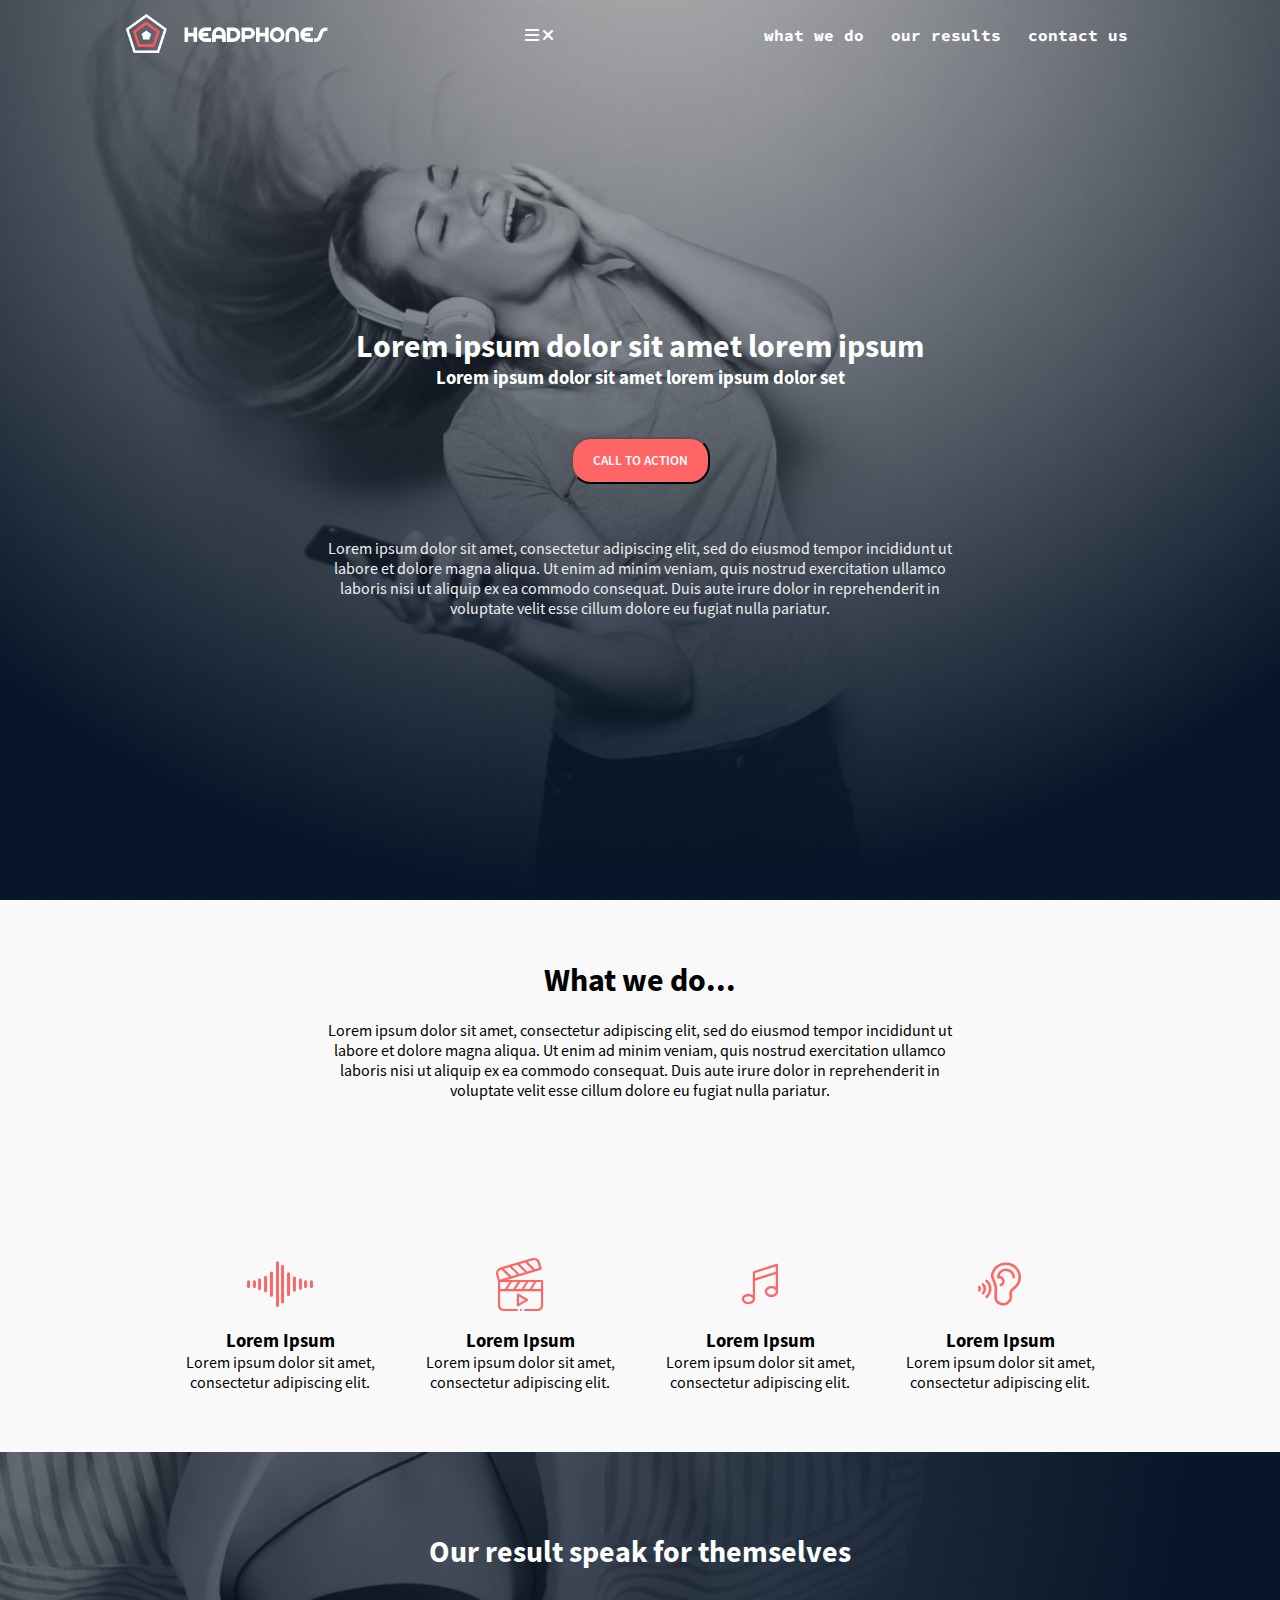
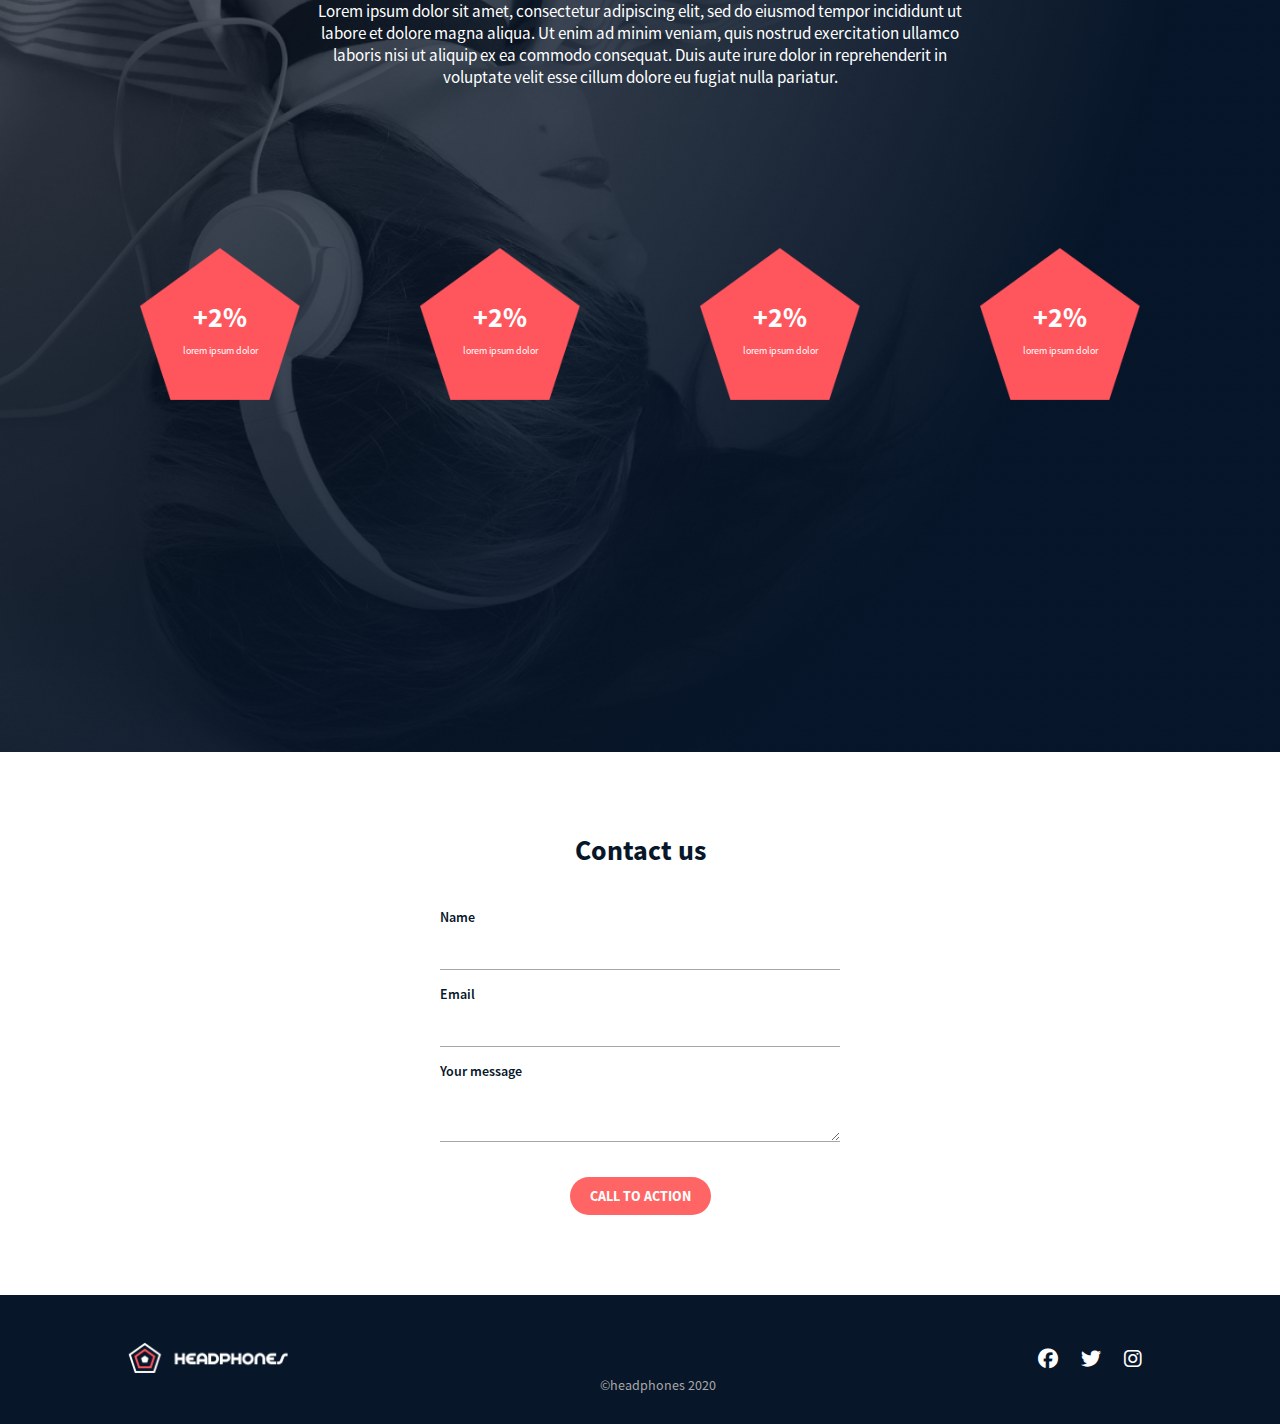
<file: index.html>
<!DOCTYPE html>
<html lang="en">

<head>
  <meta charset="UTF-8" />
  <meta name="viewport" content="width=device-width, initial-scale=1.0" />
  <title>Headphone Site</title>
  <link rel="stylesheet" href="./headphones/8-styles.css" />
  <link rel="preconnect" href="https://fonts.googleapis.com" />
  <link rel="preconnect" href="https://fonts.gstatic.com" crossorigin />
  <link href="https://fonts.googleapis.com/css2?family=Source+Code+Pro:ital,wght@0,200..900;1,200..900&display=swap"
    rel="stylesheet" />
  <link rel="stylesheet" href="./headphones/holberton_school-icon/style.css" />
  <link rel="stylesheet" href="https://cdnjs.cloudflare.com/ajax/libs/font-awesome/6.5.0/css/all.min.css">

</head>

<body>
  <header class="hero">
    <nav class="nav">
      <div class="logo">
        <img src="./headphones/images/logo_headphones.png" alt="Logo">
      </div>

      <!-- Hamburger/Close icons -->
      <div id="hamburger-toggle">
        <i id="open-icon" class="fas fa-bars"></i>
        <i id="close-icon" class="fas fa-times"></i>
      </div>

      <!-- Nav links -->
      <ul class="nav-links" id="nav-links">
        <li><a href="#what-we-do">what we do</a></li>
        <li><a href="#our-results">our results</a></li>
        <li><a href="#contact-form">contact us</a></li>
      </ul>
    </nav>

    <div class="hero-content">
      <h1>Lorem ipsum dolor sit amet lorem ipsum</h1>
      <h3>Lorem ipsum dolor sit amet lorem ipsum dolor set</h3>
      <button class="cta-btn">CALL TO ACTION</button>
      <p class="hero-description">
        Lorem ipsum dolor sit amet, consectetur adipiscing elit, sed do
        eiusmod tempor incididunt ut <br />
        labore et dolore magna aliqua. Ut enim ad minim veniam, quis nostrud
        exercitation ullamco <br />laboris nisi ut aliquip ex ea commodo
        consequat. Duis aute irure dolor in reprehenderit in <br />voluptate
        velit esse cillum dolore eu fugiat nulla pariatur.
      </p>
    </div>
  </header>

  <section id="what-we-do" class="what-we-do">
    <h2>What we do...</h2>
    <p class="wwd-description">
      Lorem ipsum dolor sit amet, consectetur adipiscing elit, sed do eiusmod
      tempor incididunt ut <br />
      labore et dolore magna aliqua. Ut enim ad minim veniam, quis nostrud
      exercitation ullamco <br />laboris nisi ut aliquip ex ea commodo
      consequat. Duis aute irure dolor in reprehenderit in <br />voluptate
      velit esse cillum dolore eu fugiat nulla pariatur.
    </p>

    <div class="features">
      <div class="feature">
        <span class="holberton_school-icon-ic_sound icon"></span>
        <h3>Lorem Ipsum</h3>
        <p>Lorem ipsum dolor sit amet, consectetur adipiscing elit.</p>
      </div>
      <div class="feature">
        <span class="holberton_school-icon-ic_video icon"></span>
        <h3>Lorem Ipsum</h3>
        <p>Lorem ipsum dolor sit amet, consectetur adipiscing elit.</p>
      </div>
      <div class="feature">
        <span class="holberton_school-icon-ic_music icon"></span>
        <h3>Lorem Ipsum</h3>
        <p>Lorem ipsum dolor sit amet, consectetur adipiscing elit.</p>
      </div>
      <div class="feature">
        <span class="holberton_school-icon-ic_hearing icon"></span>
        <h3>Lorem Ipsum</h3>
        <p>Lorem ipsum dolor sit amet, consectetur adipiscing elit.</p>
      </div>
    </div>
  </section>

  <section id="our-results" class="our-results">
    <div class="section-header">
      <h2>Our result speak for themselves</h2>
      <p class="wd-description">
        Lorem ipsum dolor sit amet, consectetur adipiscing elit, sed do eiusmod
        tempor incididunt ut <br />
        labore et dolore magna aliqua. Ut enim ad minim veniam, quis nostrud
        exercitation ullamco <br />laboris nisi ut aliquip ex ea commodo
        consequat. Duis aute irure dolor in reprehenderit in <br />voluptate
        velit esse cillum dolore eu fugiat nulla pariatur.
      </p>
    </div>
    <div class="results-icons">
      <div class="result-item">
        <div class="result-image">
          <img src="./headphones/images/pentagone.png" alt="">
          <div class="result-text">
            <h3>+2%</h3>
            <p>lorem ipsum dolor</p>
          </div>
        </div>
      </div>
      <div class="result-item">
        <div class="result-image">
          <img src="./headphones/images/pentagone.png" alt="">
          <div class="result-text">
            <h3>+2%</h3>
            <p>lorem ipsum dolor</p>
          </div>
        </div>
      </div>

      <div class="result-item">
        <div class="result-image">
          <img src="./headphones/images/pentagone.png" alt="">
          <div class="result-text">
            <h3>+2%</h3>
            <p>lorem ipsum dolor</p>
          </div>
        </div>
      </div>

      <div class="result-item">
        <div class="result-image">
          <img src="./headphones/images/pentagone.png" alt="">
          <div class="result-text">
            <h3>+2%</h3>
            <p>lorem ipsum dolor</p>
          </div>
        </div>
      </div>
    </div>
  </section>

  <section id="contact-form" class="contact-form">
    <h2>Contact us</h2>
    <form class="form-holder" action="#" method="post">
      <label for="name">Name</label>
      <input type="text" id="name" name="name" required>

      <label for="email">Email</label>
      <input type="email" id="email" name="email" required>

      <label for="message">Your message</label>
      <textarea id="message" name="message" required></textarea>

      <button type="submit" class="cta-btn">CALL TO ACTION</button>
    </form>
  </section>
  <script src="./headphones/8-script.js"></script>
</body>
<footer class="footer">
  <div class="footer-left">
    <img src="./headphones/images/logo_headphones.png" alt="Logo">
  </div>
  <div class="footer-center">
    <p>©headphones 2020</p>
  </div>
  <div class="footer-right">
    <i class="fa-brands fa-facebook"></i>
    <i class="fa-brands fa-twitter"></i>
    <i class="fa-brands fa-instagram"></i>
  </div>
</footer>
</html>
</file>
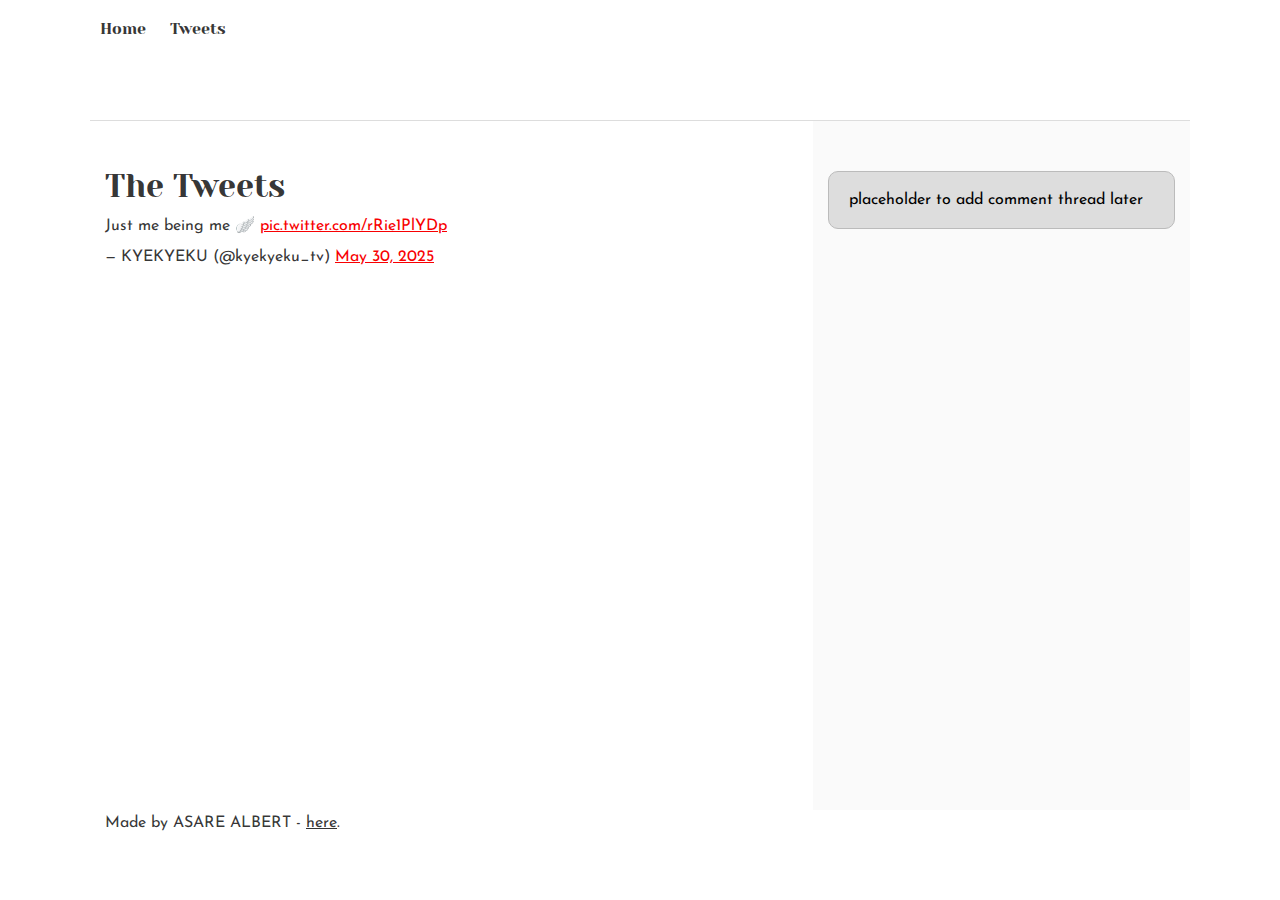
<file: css_basic/tweets.html>
<!DOCTYPE html>
<html lang="en">
<head>
  <meta charset="UTF-8">
  <meta name="viewport" content="width=device-width, initial-scale=1.0">
  <title>My Fav Tweets</title>
  <link href="base.css" rel="stylesheet">
  <link href="styles.css" rel="stylesheet">
</head>
<body>

  <header>
    <ul>
      <li><a href="./index.html">Home</a></li>
      <li><a href="./tweets.html">Tweets</a></li>
    </ul>
  </header>

  <main>
    <article>
      <h2>The Tweets</h2>

      <blockquote class="twitter-tweet">
        <p lang="en" dir="ltr">Just me being me 🪽 
        <a href="https://t.co/rRie1PlYDp">pic.twitter.com/rRie1PlYDp</a></p>
        &mdash; KYEKYEKU (@kyekyeku_tv) 
        <a href="https://twitter.com/kyekyeku_tv/status/1928401177789555159?ref_src=twsrc%5Etfw">May 30, 2025</a>
      </blockquote>

      <script async src="https://platform.twitter.com/widgets.js" charset="utf-8"></script>
    </article>

    <aside><p>placeholder to add comment thread later</p></aside>
  </main>

  <footer>
    <p>Made by ASARE ALBERT - <a href="https://github.com/Klef29/" target="_blank">here</a>.</p>
  </footer>

</body>
</html>
</file>
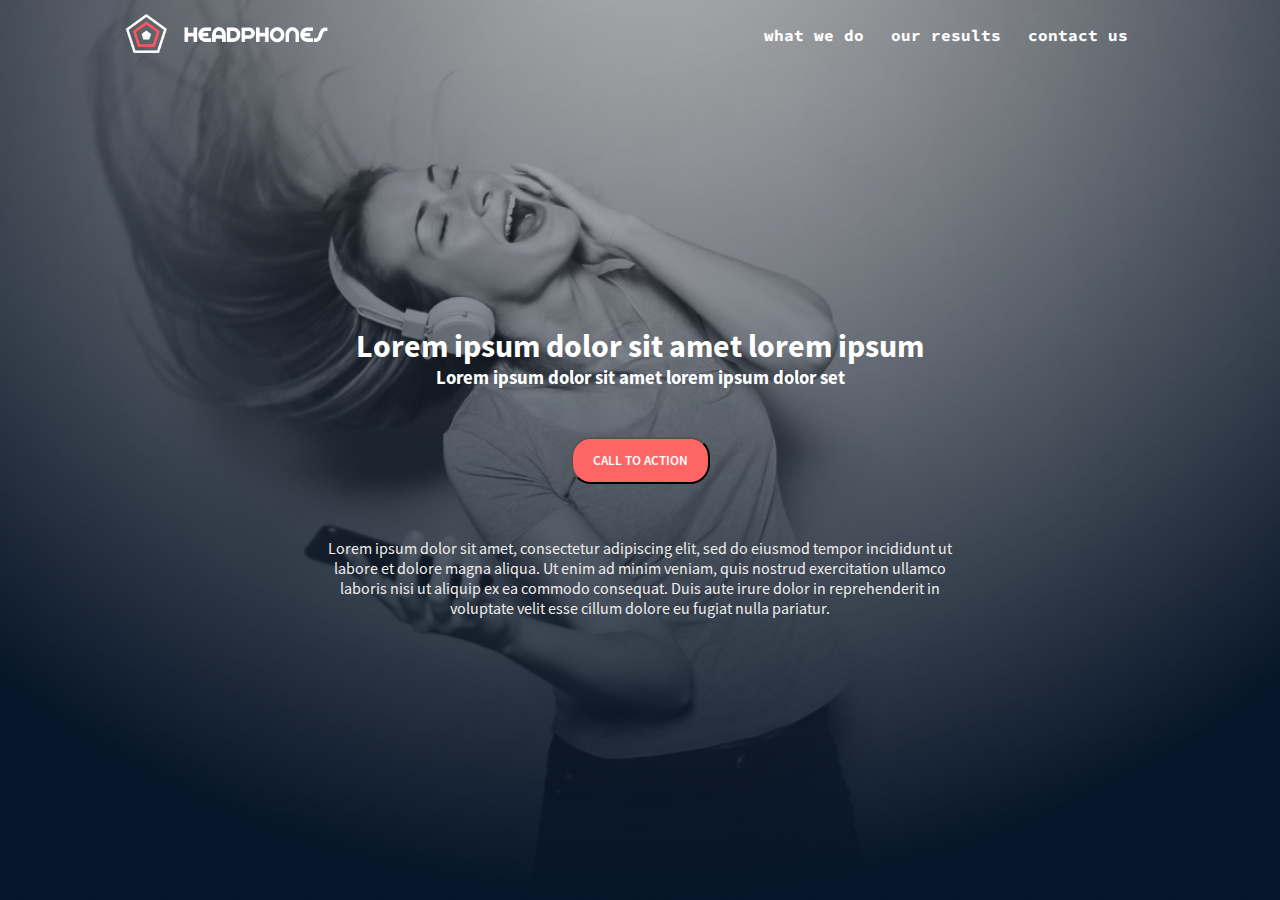
<file: headphones/0-index.html>
<!DOCTYPE html>
<html lang="en">
  <head>
    <meta charset="UTF-8" />
    <meta name="viewport" content="width=device-width, initial-scale=1.0" />
    <title>Headphone Site</title>
    <link rel="stylesheet" href="./0-styles.css" />
    <link rel="preconnect" href="https://fonts.googleapis.com" />
    <link rel="preconnect" href="https://fonts.gstatic.com" crossorigin />
    <link
      href="https://fonts.googleapis.com/css2?family=Source+Code+Pro:ital,wght@0,200..900;1,200..900&display=swap"
      rel="stylesheet"
    />
  </head>
  <body>
    <header class="hero">
      <nav class="nav">
        <div class="logo">
          <img src="images/logo_headphones.png" alt="Headphones Logo" />
        </div>
        <input type="checkbox" id="menu-toggle" />
        <label for="menu-toggle" class="menu-icon">&#9776;</label> <!-- ☰ -->
        <label for="menu-toggle" class="close-icon">&times;</label> <!-- × -->

        <ul class="nav-links">
          <li><a href="#">what we do</a></li>
          <li><a href="#">our results</a></li>
          <li><a href="#">contact us</a></li>
        </ul>
      </nav>

      <div class="hero-content">
        <h1>Lorem ipsum dolor sit amet lorem ipsum</h1>
        <h3>Lorem ipsum dolor sit amet lorem ipsum dolor set</h3>
        <button class="cta-btn">CALL TO ACTION</button>
        <p class="hero-description">
          Lorem ipsum dolor sit amet, consectetur adipiscing elit, sed do
          eiusmod tempor incididunt ut <br />
          labore et dolore magna aliqua. Ut enim ad minim veniam, quis nostrud
          exercitation ullamco <br />laboris nisi ut aliquip ex ea commodo
          consequat. Duis aute irure dolor in reprehenderit in <br />voluptate
          velit esse cillum dolore eu fugiat nulla pariatur.
        </p>
      </div>
    </header>
  </body>
</html>
</file>
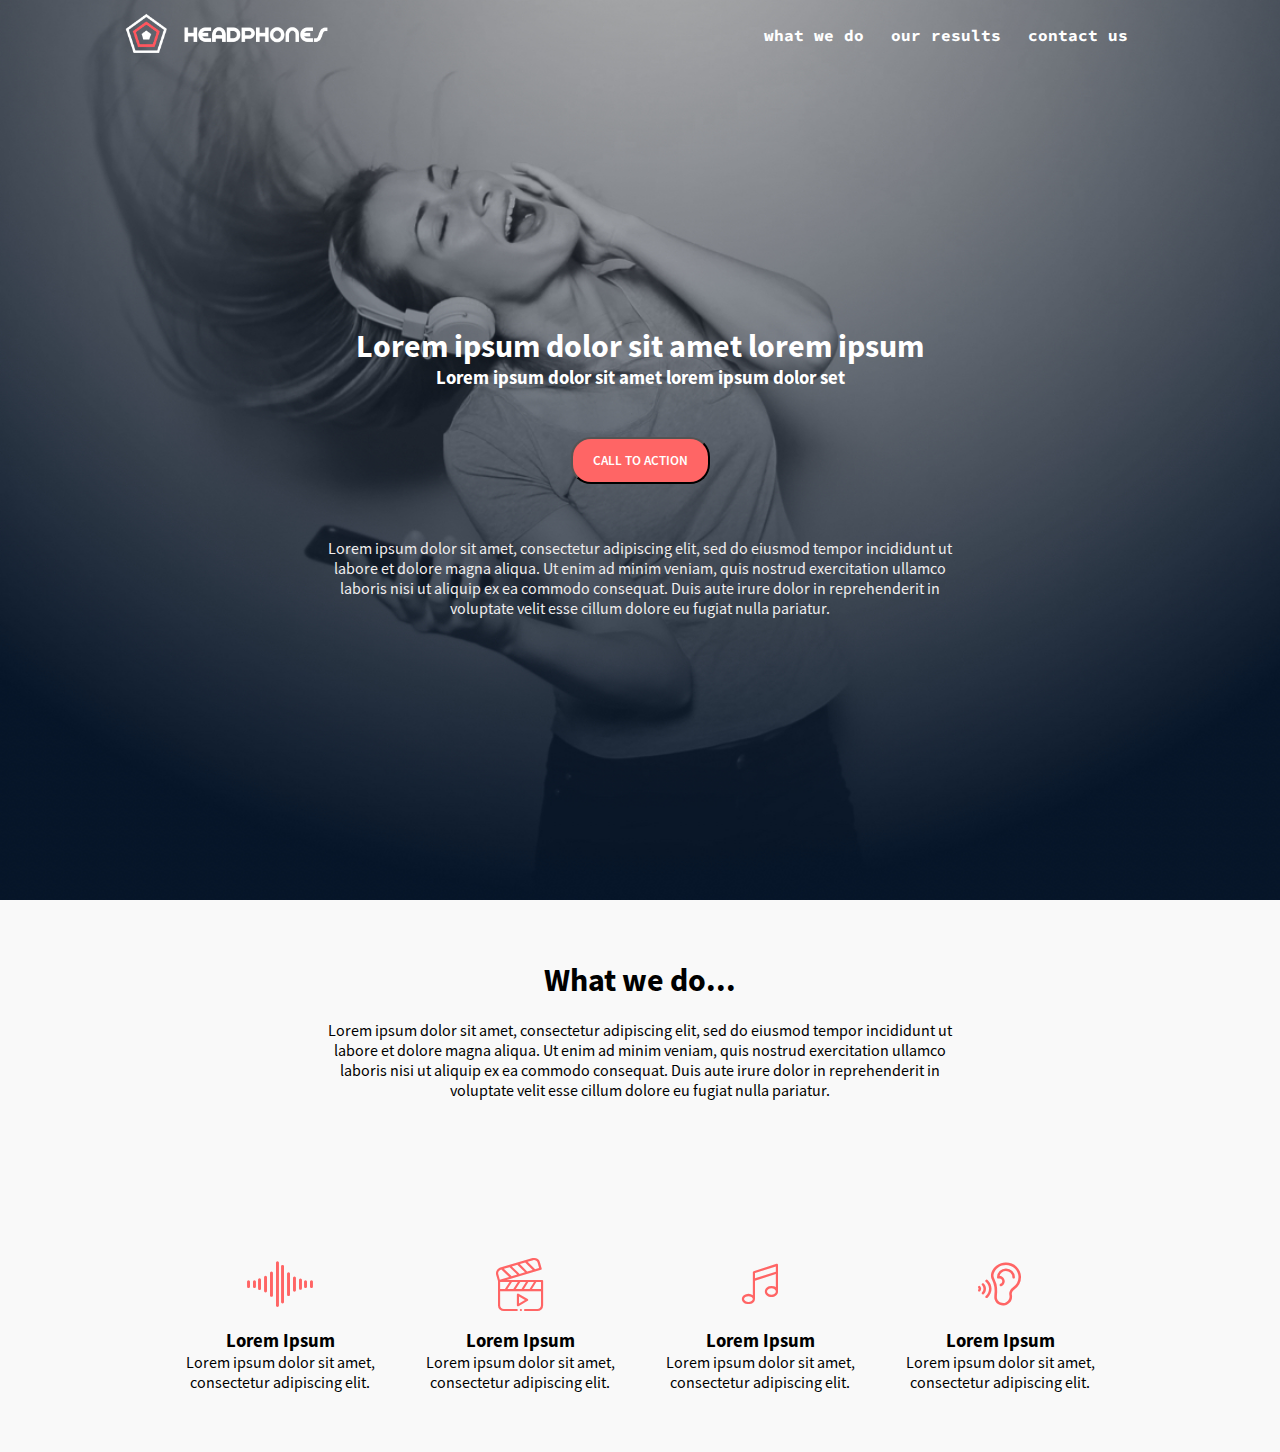
<file: headphones/1-index.html>
<!DOCTYPE html>
<html lang="en">
  <head>
    <meta charset="UTF-8" />
    <meta name="viewport" content="width=device-width, initial-scale=1.0" />
    <title>Headphone Site</title>
    <link rel="stylesheet" href="./1-styles.css" />
    <link rel="preconnect" href="https://fonts.googleapis.com" />
    <link rel="preconnect" href="https://fonts.gstatic.com" crossorigin />
    <link
      href="https://fonts.googleapis.com/css2?family=Source+Code+Pro:ital,wght@0,200..900;1,200..900&display=swap"
      rel="stylesheet"
    />
    <link rel="stylesheet" href="./holberton_school-icon/style.css" />
  </head>
  <body>
    <header class="hero">
      <nav class="nav">
        <div class="logo">
          <img src="images/logo_headphones.png" alt="Headphones Logo" />
        </div>
        <input type="checkbox" id="menu-toggle" />
        <label for="menu-toggle" class="menu-icon">&#9776;</label>
        <!-- ☰ -->
        <label for="menu-toggle" class="close-icon">&times;</label>
        <!-- × -->

        <ul class="nav-links">
          <li><a href="#what-we-do">what we do</a></li>
          <li><a href="#">our results</a></li>
          <li><a href="#">contact us</a></li>
        </ul>
      </nav>

      <div class="hero-content">
        <h1>Lorem ipsum dolor sit amet lorem ipsum</h1>
        <h3>Lorem ipsum dolor sit amet lorem ipsum dolor set</h3>
        <button class="cta-btn">CALL TO ACTION</button>
        <p class="hero-description">
          Lorem ipsum dolor sit amet, consectetur adipiscing elit, sed do
          eiusmod tempor incididunt ut <br />
          labore et dolore magna aliqua. Ut enim ad minim veniam, quis nostrud
          exercitation ullamco <br />laboris nisi ut aliquip ex ea commodo
          consequat. Duis aute irure dolor in reprehenderit in <br />voluptate
          velit esse cillum dolore eu fugiat nulla pariatur.
        </p>
      </div>
    </header>

    <section id="what-we-do" class="what-we-do">
      <h2>What we do...</h2>
      <p class="wwd-description">
        Lorem ipsum dolor sit amet, consectetur adipiscing elit, sed do eiusmod
        tempor incididunt ut <br />
        labore et dolore magna aliqua. Ut enim ad minim veniam, quis nostrud
        exercitation ullamco <br />laboris nisi ut aliquip ex ea commodo
        consequat. Duis aute irure dolor in reprehenderit in <br />voluptate
        velit esse cillum dolore eu fugiat nulla pariatur.
      </p>

      <div class="features">
        <div class="feature">
          <span class="holberton_school-icon-ic_sound icon"></span>
          <h3>Lorem Ipsum</h3>
          <p>Lorem ipsum dolor sit amet, consectetur adipiscing elit.</p>
        </div>
        <div class="feature">
          <span class="holberton_school-icon-ic_video icon"></span>
          <h3>Lorem Ipsum</h3>
          <p>Lorem ipsum dolor sit amet, consectetur adipiscing elit.</p>
        </div>
        <div class="feature">
          <span class="holberton_school-icon-ic_music icon"></span>
          <h3>Lorem Ipsum</h3>
          <p>Lorem ipsum dolor sit amet, consectetur adipiscing elit.</p>
        </div>
        <div class="feature">
          <span class="holberton_school-icon-ic_hearing icon"></span>
          <h3>Lorem Ipsum</h3>
          <p>Lorem ipsum dolor sit amet, consectetur adipiscing elit.</p>
        </div>
      </div>
    </section>
  </body>
</html>
</file>
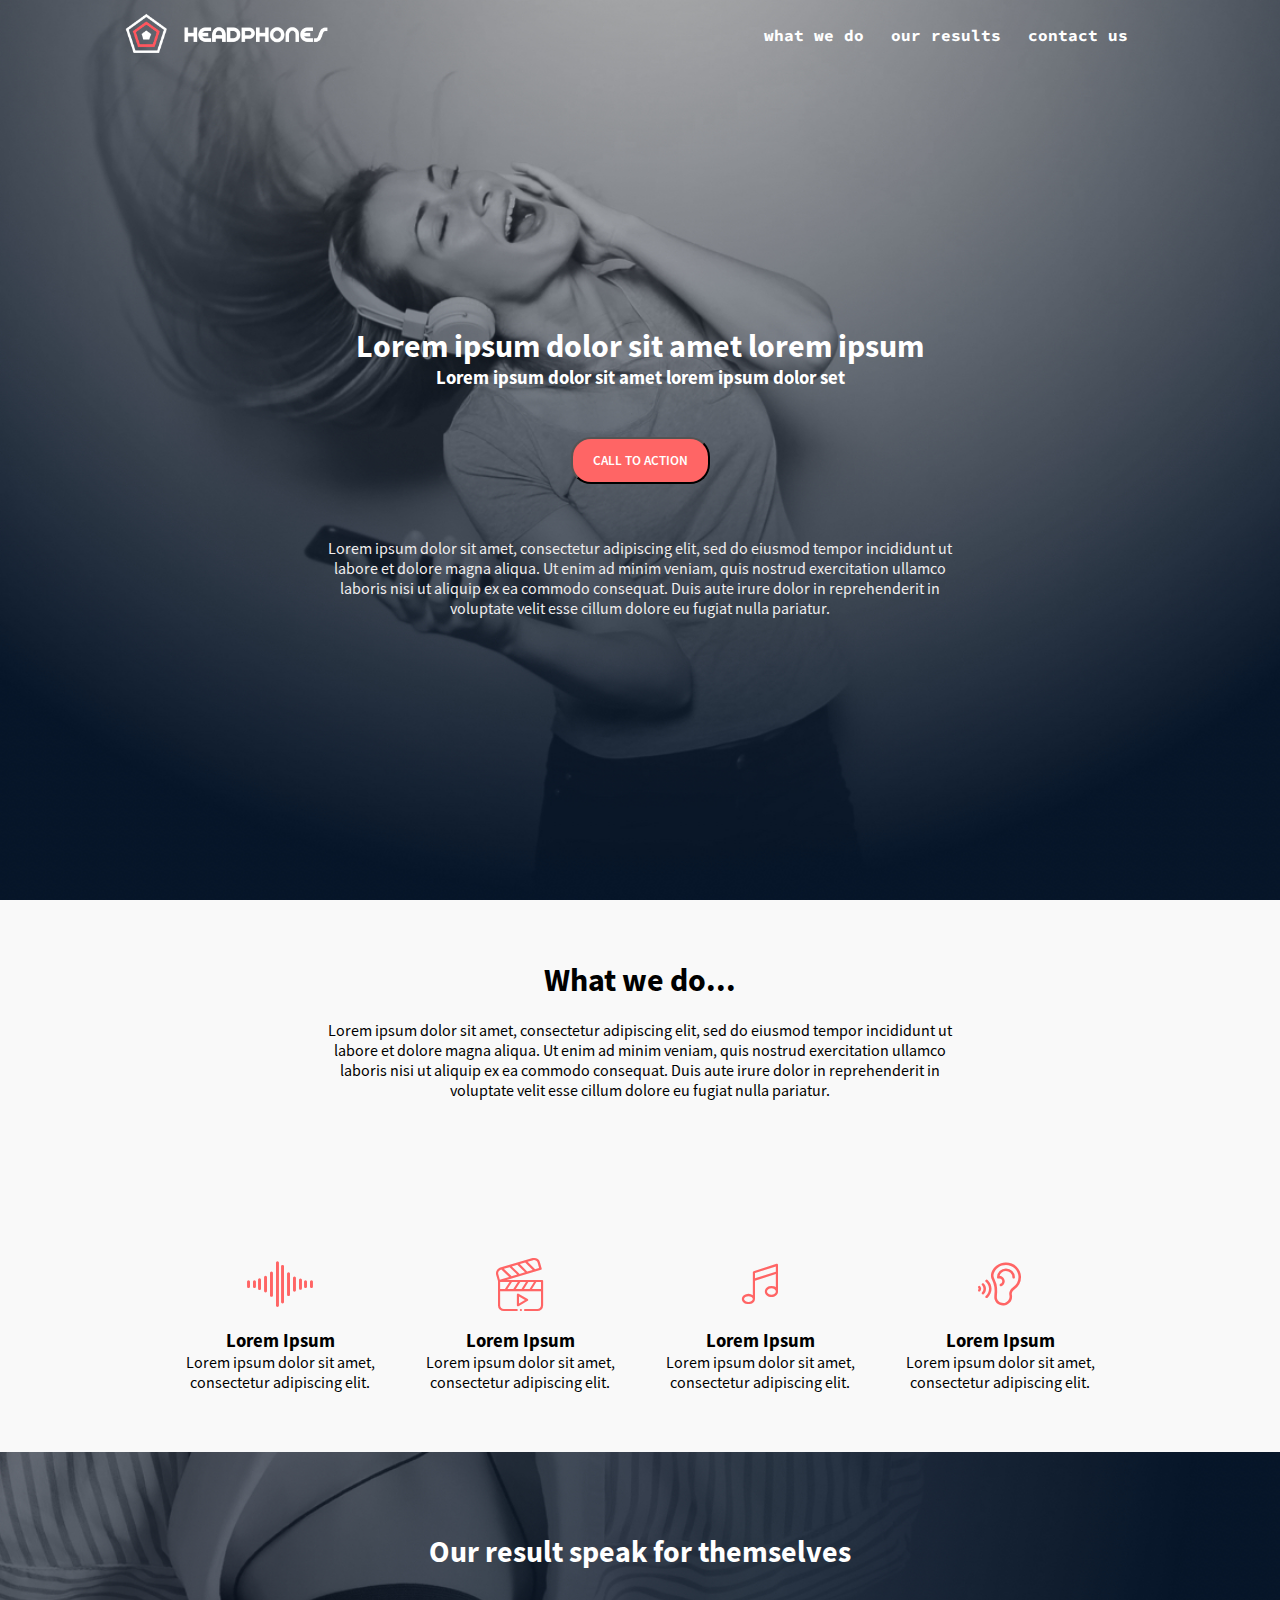
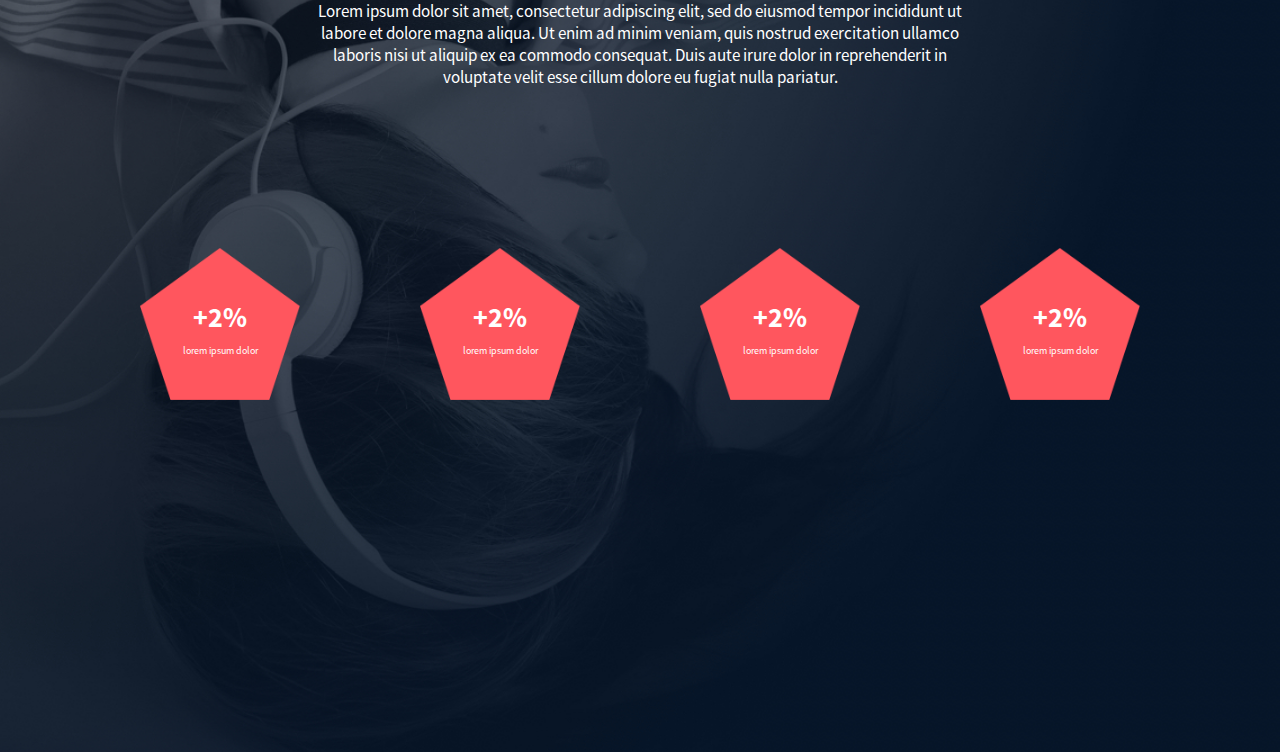
<file: headphones/2-index.html>
<!DOCTYPE html>
<html lang="en">

<head>
  <meta charset="UTF-8" />
  <meta name="viewport" content="width=device-width, initial-scale=1.0" />
  <title>Headphone Site</title>
  <link rel="stylesheet" href="./2-styles.css" />
  <link rel="preconnect" href="https://fonts.googleapis.com" />
  <link rel="preconnect" href="https://fonts.gstatic.com" crossorigin />
  <link href="https://fonts.googleapis.com/css2?family=Source+Code+Pro:ital,wght@0,200..900;1,200..900&display=swap"
    rel="stylesheet" />
  <link rel="stylesheet" href="./holberton_school-icon/style.css" />
</head>

<body>
  <header class="hero">
    <nav class="nav">
      <div class="logo">
        <img src="images/logo_headphones.png" alt="Headphones Logo" />
      </div>
      <input type="checkbox" id="menu-toggle" />
      <label for="menu-toggle" class="menu-icon">&#9776;</label>
      <!-- ☰ -->
      <label for="menu-toggle" class="close-icon">&times;</label>
      <!-- × -->

      <ul class="nav-links">
        <li><a href="#what-we-do">what we do</a></li>
        <li><a href="#our-results">our results</a></li>
        <li><a href="#">contact us</a></li>
      </ul>
    </nav>

    <div class="hero-content">
      <h1>Lorem ipsum dolor sit amet lorem ipsum</h1>
      <h3>Lorem ipsum dolor sit amet lorem ipsum dolor set</h3>
      <button class="cta-btn">CALL TO ACTION</button>
      <p class="hero-description">
        Lorem ipsum dolor sit amet, consectetur adipiscing elit, sed do
        eiusmod tempor incididunt ut <br />
        labore et dolore magna aliqua. Ut enim ad minim veniam, quis nostrud
        exercitation ullamco <br />laboris nisi ut aliquip ex ea commodo
        consequat. Duis aute irure dolor in reprehenderit in <br />voluptate
        velit esse cillum dolore eu fugiat nulla pariatur.
      </p>
    </div>
  </header>

  <section id="what-we-do" class="what-we-do">
    <h2>What we do...</h2>
    <p class="wwd-description">
      Lorem ipsum dolor sit amet, consectetur adipiscing elit, sed do eiusmod
      tempor incididunt ut <br />
      labore et dolore magna aliqua. Ut enim ad minim veniam, quis nostrud
      exercitation ullamco <br />laboris nisi ut aliquip ex ea commodo
      consequat. Duis aute irure dolor in reprehenderit in <br />voluptate
      velit esse cillum dolore eu fugiat nulla pariatur.
    </p>

    <div class="features">
      <div class="feature">
        <span class="holberton_school-icon-ic_sound icon"></span>
        <h3>Lorem Ipsum</h3>
        <p>Lorem ipsum dolor sit amet, consectetur adipiscing elit.</p>
      </div>
      <div class="feature">
        <span class="holberton_school-icon-ic_video icon"></span>
        <h3>Lorem Ipsum</h3>
        <p>Lorem ipsum dolor sit amet, consectetur adipiscing elit.</p>
      </div>
      <div class="feature">
        <span class="holberton_school-icon-ic_music icon"></span>
        <h3>Lorem Ipsum</h3>
        <p>Lorem ipsum dolor sit amet, consectetur adipiscing elit.</p>
      </div>
      <div class="feature">
        <span class="holberton_school-icon-ic_hearing icon"></span>
        <h3>Lorem Ipsum</h3>
        <p>Lorem ipsum dolor sit amet, consectetur adipiscing elit.</p>
      </div>
    </div>
  </section>

  <section id="our-results" class="our-results">
    <div class="section-header">
      <h2>Our result speak for themselves</h2>
      <p class="wd-description">
        Lorem ipsum dolor sit amet, consectetur adipiscing elit, sed do eiusmod
        tempor incididunt ut <br />
        labore et dolore magna aliqua. Ut enim ad minim veniam, quis nostrud
        exercitation ullamco <br />laboris nisi ut aliquip ex ea commodo
        consequat. Duis aute irure dolor in reprehenderit in <br />voluptate
        velit esse cillum dolore eu fugiat nulla pariatur.
      </p>
    </div>
    <div class="results-icons">
      <div class="result-item">
        <div class="result-image">
          <img src="./images/pentagone.png" alt="">
          <div class="result-text">
            <h3>+2%</h3>
            <p>lorem ipsum dolor</p>
          </div>
        </div>
      </div>
      <div class="result-item">
        <div class="result-image">
          <img src="./images/pentagone.png" alt="">
          <div class="result-text">
            <h3>+2%</h3>
            <p>lorem ipsum dolor</p>
          </div>
        </div>
      </div>

      <div class="result-item">
        <div class="result-image">
          <img src="./images/pentagone.png" alt="">
          <div class="result-text">
            <h3>+2%</h3>
            <p>lorem ipsum dolor</p>
          </div>
        </div>
      </div>

      <div class="result-item">
        <div class="result-image">
          <img src="./images/pentagone.png" alt="">
          <div class="result-text">
            <h3>+2%</h3>
            <p>lorem ipsum dolor</p>
          </div>
        </div>
      </div>
    </div>
  </section>
</body>

</html>
</file>
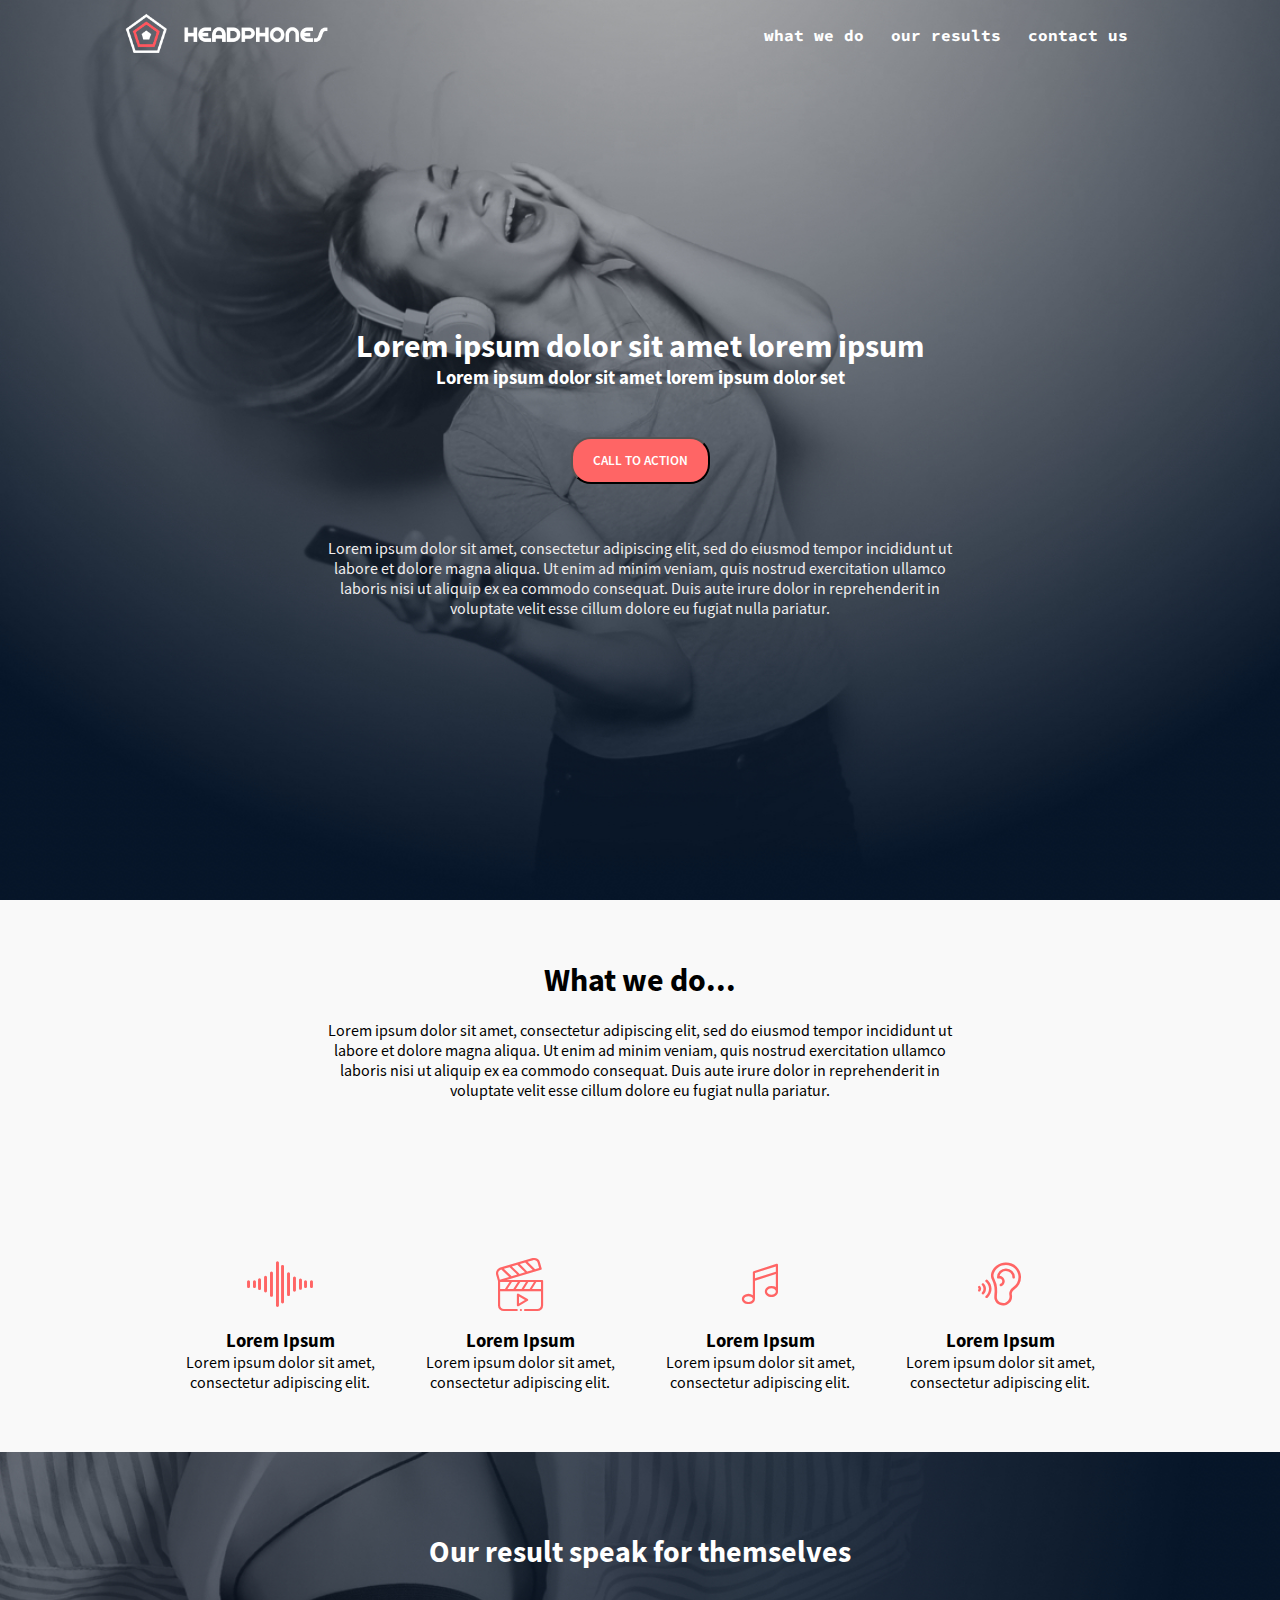
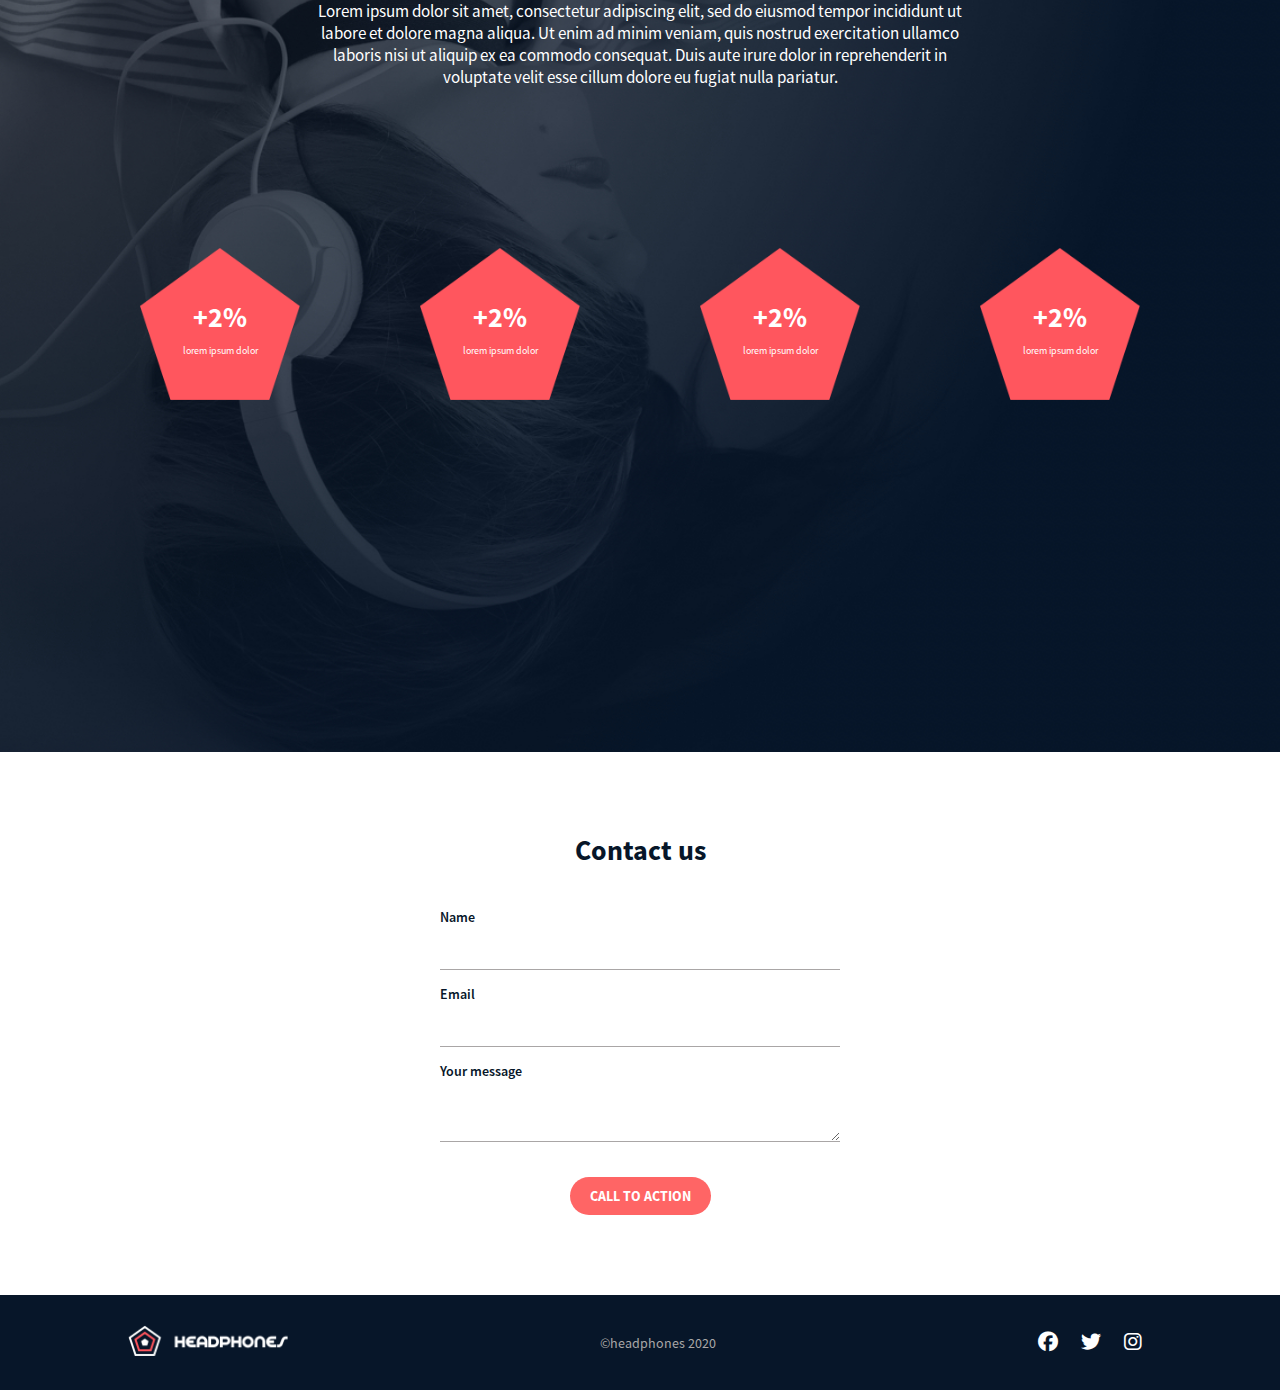
<file: headphones/3-index.html>
<!DOCTYPE html>
<html lang="en">

<head>
  <meta charset="UTF-8" />
  <meta name="viewport" content="width=device-width, initial-scale=1.0" />
  <title>Headphone Site</title>
  <link rel="stylesheet" href="./3-styles.css" />
  <link rel="preconnect" href="https://fonts.googleapis.com" />
  <link rel="preconnect" href="https://fonts.gstatic.com" crossorigin />
  <link href="https://fonts.googleapis.com/css2?family=Source+Code+Pro:ital,wght@0,200..900;1,200..900&display=swap"
    rel="stylesheet" />
  <link rel="stylesheet" href="./holberton_school-icon/style.css" />
  <link rel="stylesheet" href="https://cdnjs.cloudflare.com/ajax/libs/font-awesome/6.5.0/css/all.min.css">

</head>

<body>
  <header class="hero">
    <nav class="nav">
      <div class="logo">
        <img src="images/logo_headphones.png" alt="Headphones Logo" />
      </div>
      <input type="checkbox" id="menu-toggle" />
      <label for="menu-toggle" class="menu-icon">&#9776;</label>
      <!-- ☰ -->
      <label for="menu-toggle" class="close-icon">&times;</label>
      <!-- × -->

      <ul class="nav-links">
        <li><a href="#what-we-do">what we do</a></li>
        <li><a href="#our-results">our results</a></li>
        <li><a href="#">contact us</a></li>
      </ul>
    </nav>

    <div class="hero-content">
      <h1>Lorem ipsum dolor sit amet lorem ipsum</h1>
      <h3>Lorem ipsum dolor sit amet lorem ipsum dolor set</h3>
      <button class="cta-btn">CALL TO ACTION</button>
      <p class="hero-description">
        Lorem ipsum dolor sit amet, consectetur adipiscing elit, sed do
        eiusmod tempor incididunt ut <br />
        labore et dolore magna aliqua. Ut enim ad minim veniam, quis nostrud
        exercitation ullamco <br />laboris nisi ut aliquip ex ea commodo
        consequat. Duis aute irure dolor in reprehenderit in <br />voluptate
        velit esse cillum dolore eu fugiat nulla pariatur.
      </p>
    </div>
  </header>

  <section id="what-we-do" class="what-we-do">
    <h2>What we do...</h2>
    <p class="wwd-description">
      Lorem ipsum dolor sit amet, consectetur adipiscing elit, sed do eiusmod
      tempor incididunt ut <br />
      labore et dolore magna aliqua. Ut enim ad minim veniam, quis nostrud
      exercitation ullamco <br />laboris nisi ut aliquip ex ea commodo
      consequat. Duis aute irure dolor in reprehenderit in <br />voluptate
      velit esse cillum dolore eu fugiat nulla pariatur.
    </p>

    <div class="features">
      <div class="feature">
        <span class="holberton_school-icon-ic_sound icon"></span>
        <h3>Lorem Ipsum</h3>
        <p>Lorem ipsum dolor sit amet, consectetur adipiscing elit.</p>
      </div>
      <div class="feature">
        <span class="holberton_school-icon-ic_video icon"></span>
        <h3>Lorem Ipsum</h3>
        <p>Lorem ipsum dolor sit amet, consectetur adipiscing elit.</p>
      </div>
      <div class="feature">
        <span class="holberton_school-icon-ic_music icon"></span>
        <h3>Lorem Ipsum</h3>
        <p>Lorem ipsum dolor sit amet, consectetur adipiscing elit.</p>
      </div>
      <div class="feature">
        <span class="holberton_school-icon-ic_hearing icon"></span>
        <h3>Lorem Ipsum</h3>
        <p>Lorem ipsum dolor sit amet, consectetur adipiscing elit.</p>
      </div>
    </div>
  </section>

  <section id="our-results" class="our-results">
    <div class="section-header">
      <h2>Our result speak for themselves</h2>
      <p class="wd-description">
        Lorem ipsum dolor sit amet, consectetur adipiscing elit, sed do eiusmod
        tempor incididunt ut <br />
        labore et dolore magna aliqua. Ut enim ad minim veniam, quis nostrud
        exercitation ullamco <br />laboris nisi ut aliquip ex ea commodo
        consequat. Duis aute irure dolor in reprehenderit in <br />voluptate
        velit esse cillum dolore eu fugiat nulla pariatur.
      </p>
    </div>
    <div class="results-icons">
      <div class="result-item">
        <div class="result-image">
          <img src="./images/pentagone.png" alt="">
          <div class="result-text">
            <h3>+2%</h3>
            <p>lorem ipsum dolor</p>
          </div>
        </div>
      </div>
      <div class="result-item">
        <div class="result-image">
          <img src="./images/pentagone.png" alt="">
          <div class="result-text">
            <h3>+2%</h3>
            <p>lorem ipsum dolor</p>
          </div>
        </div>
      </div>

      <div class="result-item">
        <div class="result-image">
          <img src="./images/pentagone.png" alt="">
          <div class="result-text">
            <h3>+2%</h3>
            <p>lorem ipsum dolor</p>
          </div>
        </div>
      </div>

      <div class="result-item">
        <div class="result-image">
          <img src="./images/pentagone.png" alt="">
          <div class="result-text">
            <h3>+2%</h3>
            <p>lorem ipsum dolor</p>
          </div>
        </div>
      </div>
    </div>
  </section>

  <section id="contact-form" class="contact-form">
    <h2>Contact us</h2>
    <form class="form-holder" action="#" method="post">
      <label for="name">Name</label>
      <input type="text" id="name" name="name" required>

      <label for="email">Email</label>
      <input type="email" id="email" name="email" required>

      <label for="message">Your message</label>
      <textarea id="message" name="message" required></textarea>

      <button type="submit" class="cta-btn">CALL TO ACTION</button>
    </form>
  </section>
</body>
<footer class="footer">
  <div class="footer-left">
    <img src="./images/logo_headphones.png" alt="Logo">
  </div>
  <div class="footer-center">
    <p>©headphones 2020</p>
  </div>
  <div class="footer-right">
    <i class="fa-brands fa-facebook"></i>
    <i class="fa-brands fa-twitter"></i>
    <i class="fa-brands fa-instagram"></i>
  </div>
</footer>


</html>
</file>
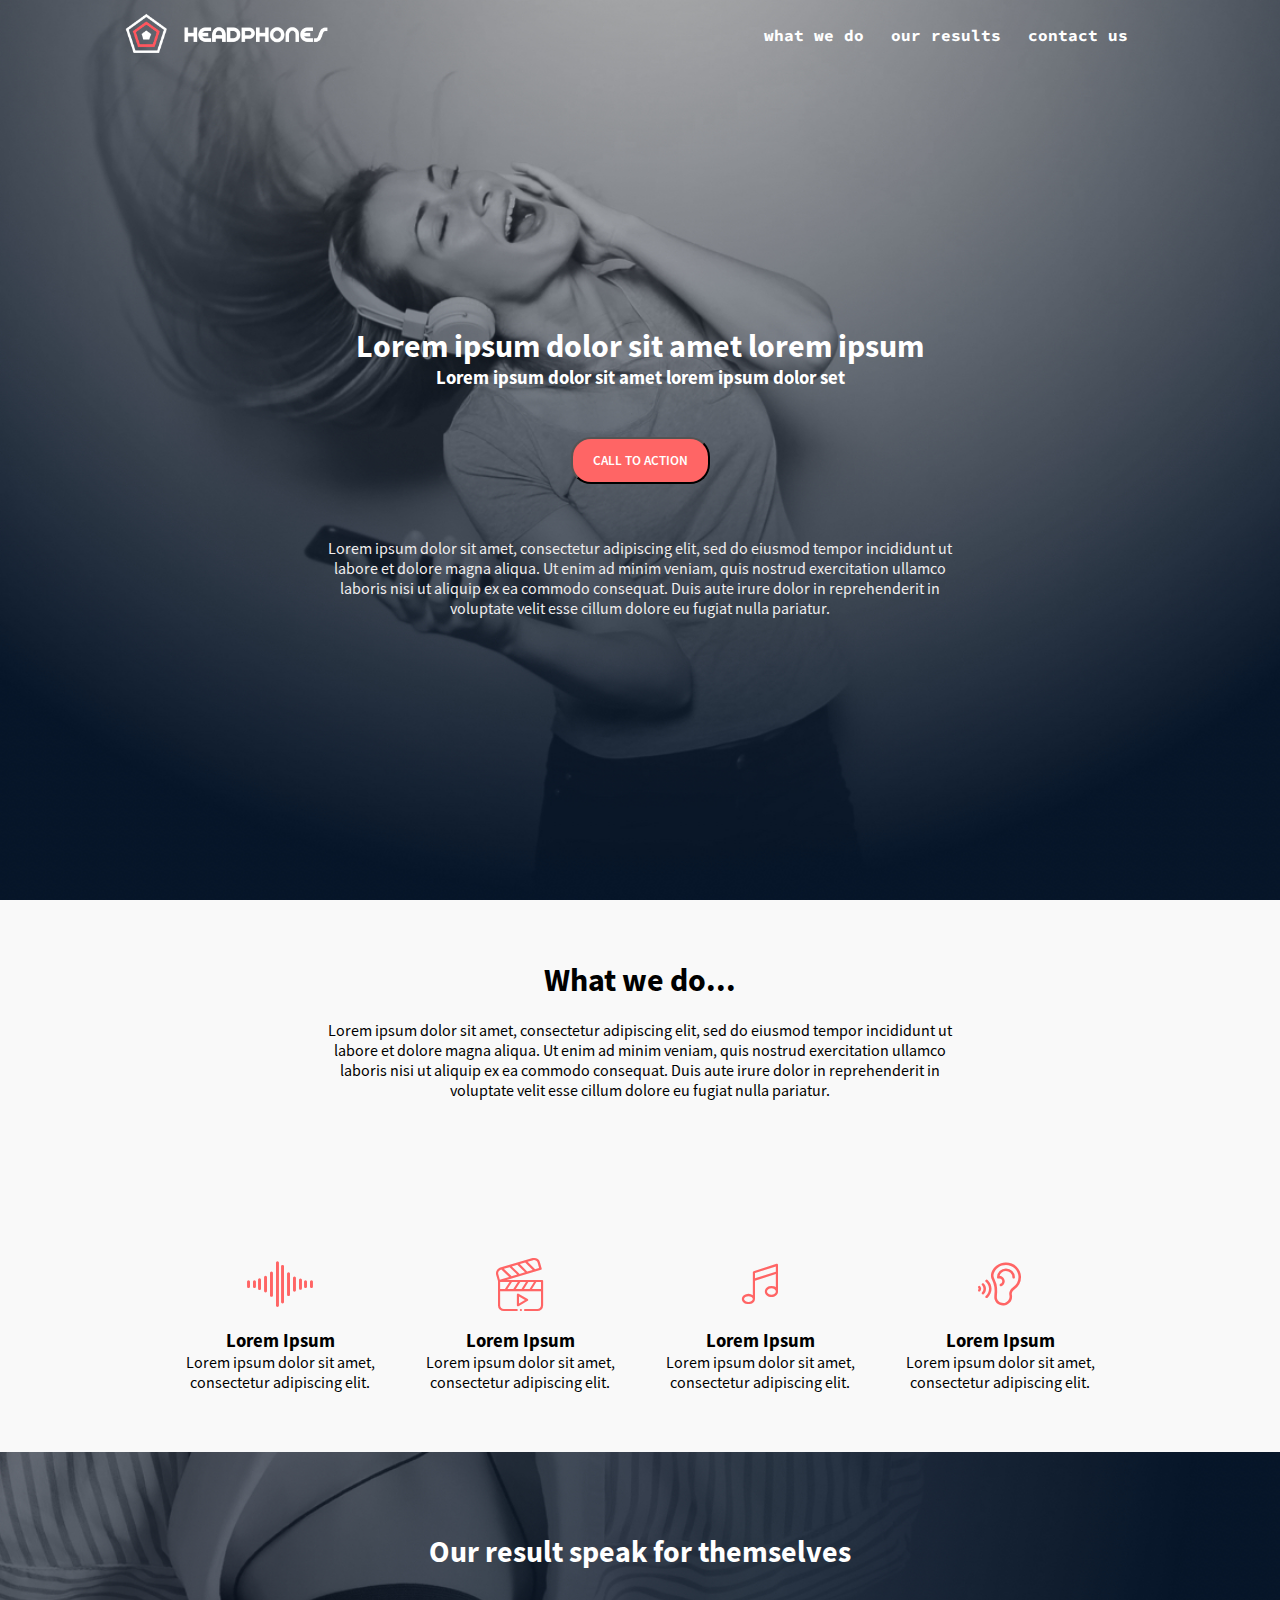
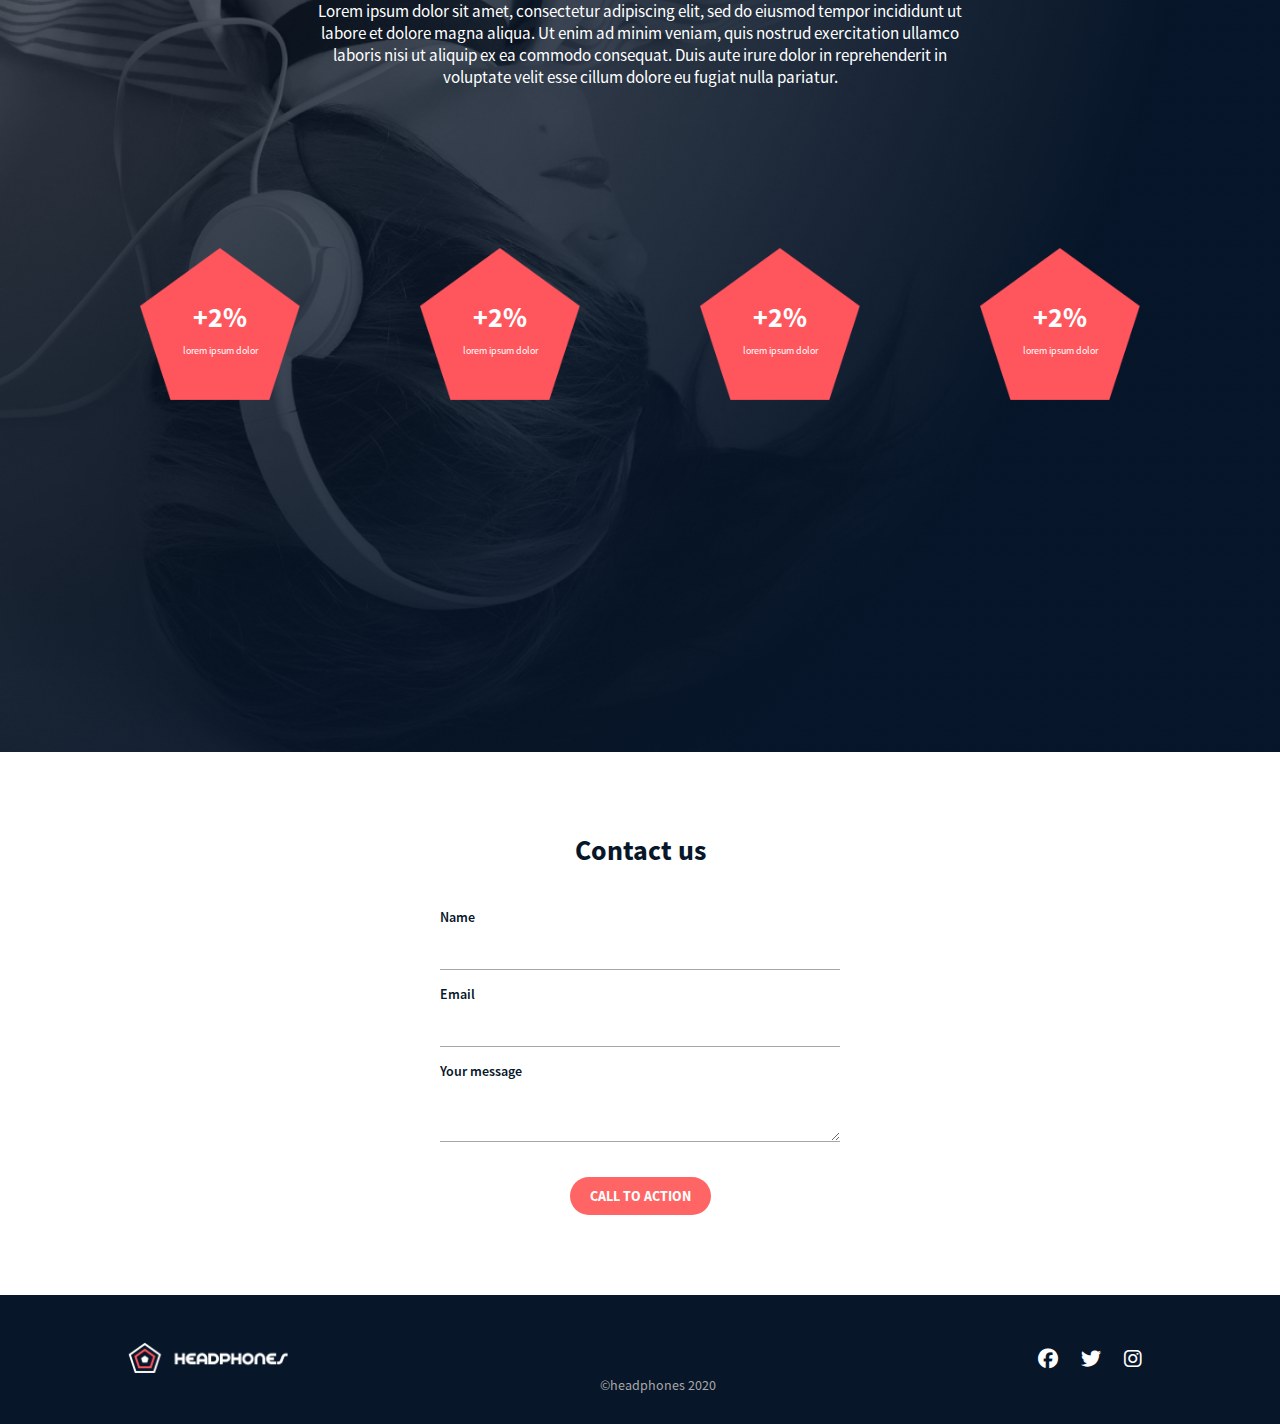
<file: headphones/4-index.html>
<!DOCTYPE html>
<html lang="en">

<head>
  <meta charset="UTF-8" />
  <meta name="viewport" content="width=device-width, initial-scale=1.0" />
  <title>Headphone Site</title>
  <link rel="stylesheet" href="./4-styles.css" />
  <link rel="preconnect" href="https://fonts.googleapis.com" />
  <link rel="preconnect" href="https://fonts.gstatic.com" crossorigin />
  <link href="https://fonts.googleapis.com/css2?family=Source+Code+Pro:ital,wght@0,200..900;1,200..900&display=swap"
    rel="stylesheet" />
  <link rel="stylesheet" href="./holberton_school-icon/style.css" />
  <link rel="stylesheet" href="https://cdnjs.cloudflare.com/ajax/libs/font-awesome/6.5.0/css/all.min.css">

</head>

<body>
  <header class="hero">
    <nav class="nav">
      <div class="logo">
        <img src="images/logo_headphones.png" alt="Headphones Logo" />
      </div>
      <input type="checkbox" id="menu-toggle" />
      <label for="menu-toggle" class="menu-icon">&#9776;</label>
      <!-- ☰ -->
      <label for="menu-toggle" class="close-icon">&times;</label>
      <!-- × -->

      <ul class="nav-links">
        <li><a href="#what-we-do">what we do</a></li>
        <li><a href="#our-results">our results</a></li>
        <li><a href="#">contact us</a></li>
      </ul>
    </nav>

    <div class="hero-content">
      <h1>Lorem ipsum dolor sit amet lorem ipsum</h1>
      <h3>Lorem ipsum dolor sit amet lorem ipsum dolor set</h3>
      <button class="cta-btn">CALL TO ACTION</button>
      <p class="hero-description">
        Lorem ipsum dolor sit amet, consectetur adipiscing elit, sed do
        eiusmod tempor incididunt ut <br />
        labore et dolore magna aliqua. Ut enim ad minim veniam, quis nostrud
        exercitation ullamco <br />laboris nisi ut aliquip ex ea commodo
        consequat. Duis aute irure dolor in reprehenderit in <br />voluptate
        velit esse cillum dolore eu fugiat nulla pariatur.
      </p>
    </div>
  </header>

  <section id="what-we-do" class="what-we-do">
    <h2>What we do...</h2>
    <p class="wwd-description">
      Lorem ipsum dolor sit amet, consectetur adipiscing elit, sed do eiusmod
      tempor incididunt ut <br />
      labore et dolore magna aliqua. Ut enim ad minim veniam, quis nostrud
      exercitation ullamco <br />laboris nisi ut aliquip ex ea commodo
      consequat. Duis aute irure dolor in reprehenderit in <br />voluptate
      velit esse cillum dolore eu fugiat nulla pariatur.
    </p>

    <div class="features">
      <div class="feature">
        <span class="holberton_school-icon-ic_sound icon"></span>
        <h3>Lorem Ipsum</h3>
        <p>Lorem ipsum dolor sit amet, consectetur adipiscing elit.</p>
      </div>
      <div class="feature">
        <span class="holberton_school-icon-ic_video icon"></span>
        <h3>Lorem Ipsum</h3>
        <p>Lorem ipsum dolor sit amet, consectetur adipiscing elit.</p>
      </div>
      <div class="feature">
        <span class="holberton_school-icon-ic_music icon"></span>
        <h3>Lorem Ipsum</h3>
        <p>Lorem ipsum dolor sit amet, consectetur adipiscing elit.</p>
      </div>
      <div class="feature">
        <span class="holberton_school-icon-ic_hearing icon"></span>
        <h3>Lorem Ipsum</h3>
        <p>Lorem ipsum dolor sit amet, consectetur adipiscing elit.</p>
      </div>
    </div>
  </section>

  <section id="our-results" class="our-results">
    <div class="section-header">
      <h2>Our result speak for themselves</h2>
      <p class="wd-description">
        Lorem ipsum dolor sit amet, consectetur adipiscing elit, sed do eiusmod
        tempor incididunt ut <br />
        labore et dolore magna aliqua. Ut enim ad minim veniam, quis nostrud
        exercitation ullamco <br />laboris nisi ut aliquip ex ea commodo
        consequat. Duis aute irure dolor in reprehenderit in <br />voluptate
        velit esse cillum dolore eu fugiat nulla pariatur.
      </p>
    </div>
    <div class="results-icons">
      <div class="result-item">
        <div class="result-image">
          <img src="./images/pentagone.png" alt="">
          <div class="result-text">
            <h3>+2%</h3>
            <p>lorem ipsum dolor</p>
          </div>
        </div>
      </div>
      <div class="result-item">
        <div class="result-image">
          <img src="./images/pentagone.png" alt="">
          <div class="result-text">
            <h3>+2%</h3>
            <p>lorem ipsum dolor</p>
          </div>
        </div>
      </div>

      <div class="result-item">
        <div class="result-image">
          <img src="./images/pentagone.png" alt="">
          <div class="result-text">
            <h3>+2%</h3>
            <p>lorem ipsum dolor</p>
          </div>
        </div>
      </div>

      <div class="result-item">
        <div class="result-image">
          <img src="./images/pentagone.png" alt="">
          <div class="result-text">
            <h3>+2%</h3>
            <p>lorem ipsum dolor</p>
          </div>
        </div>
      </div>
    </div>
  </section>

  <section id="contact-form" class="contact-form">
    <h2>Contact us</h2>
    <form class="form-holder" action="#" method="post">
      <label for="name">Name</label>
      <input type="text" id="name" name="name" required>

      <label for="email">Email</label>
      <input type="email" id="email" name="email" required>

      <label for="message">Your message</label>
      <textarea id="message" name="message" required></textarea>

      <button type="submit" class="cta-btn">CALL TO ACTION</button>
    </form>
  </section>
</body>
<footer class="footer">
  <div class="footer-left">
    <img src="./images/logo_headphones.png" alt="Logo">
  </div>
  <div class="footer-center">
    <p>©headphones 2020</p>
  </div>
  <div class="footer-right">
    <i class="fa-brands fa-facebook"></i>
    <i class="fa-brands fa-twitter"></i>
    <i class="fa-brands fa-instagram"></i>
  </div>
</footer>


</html>
</file>
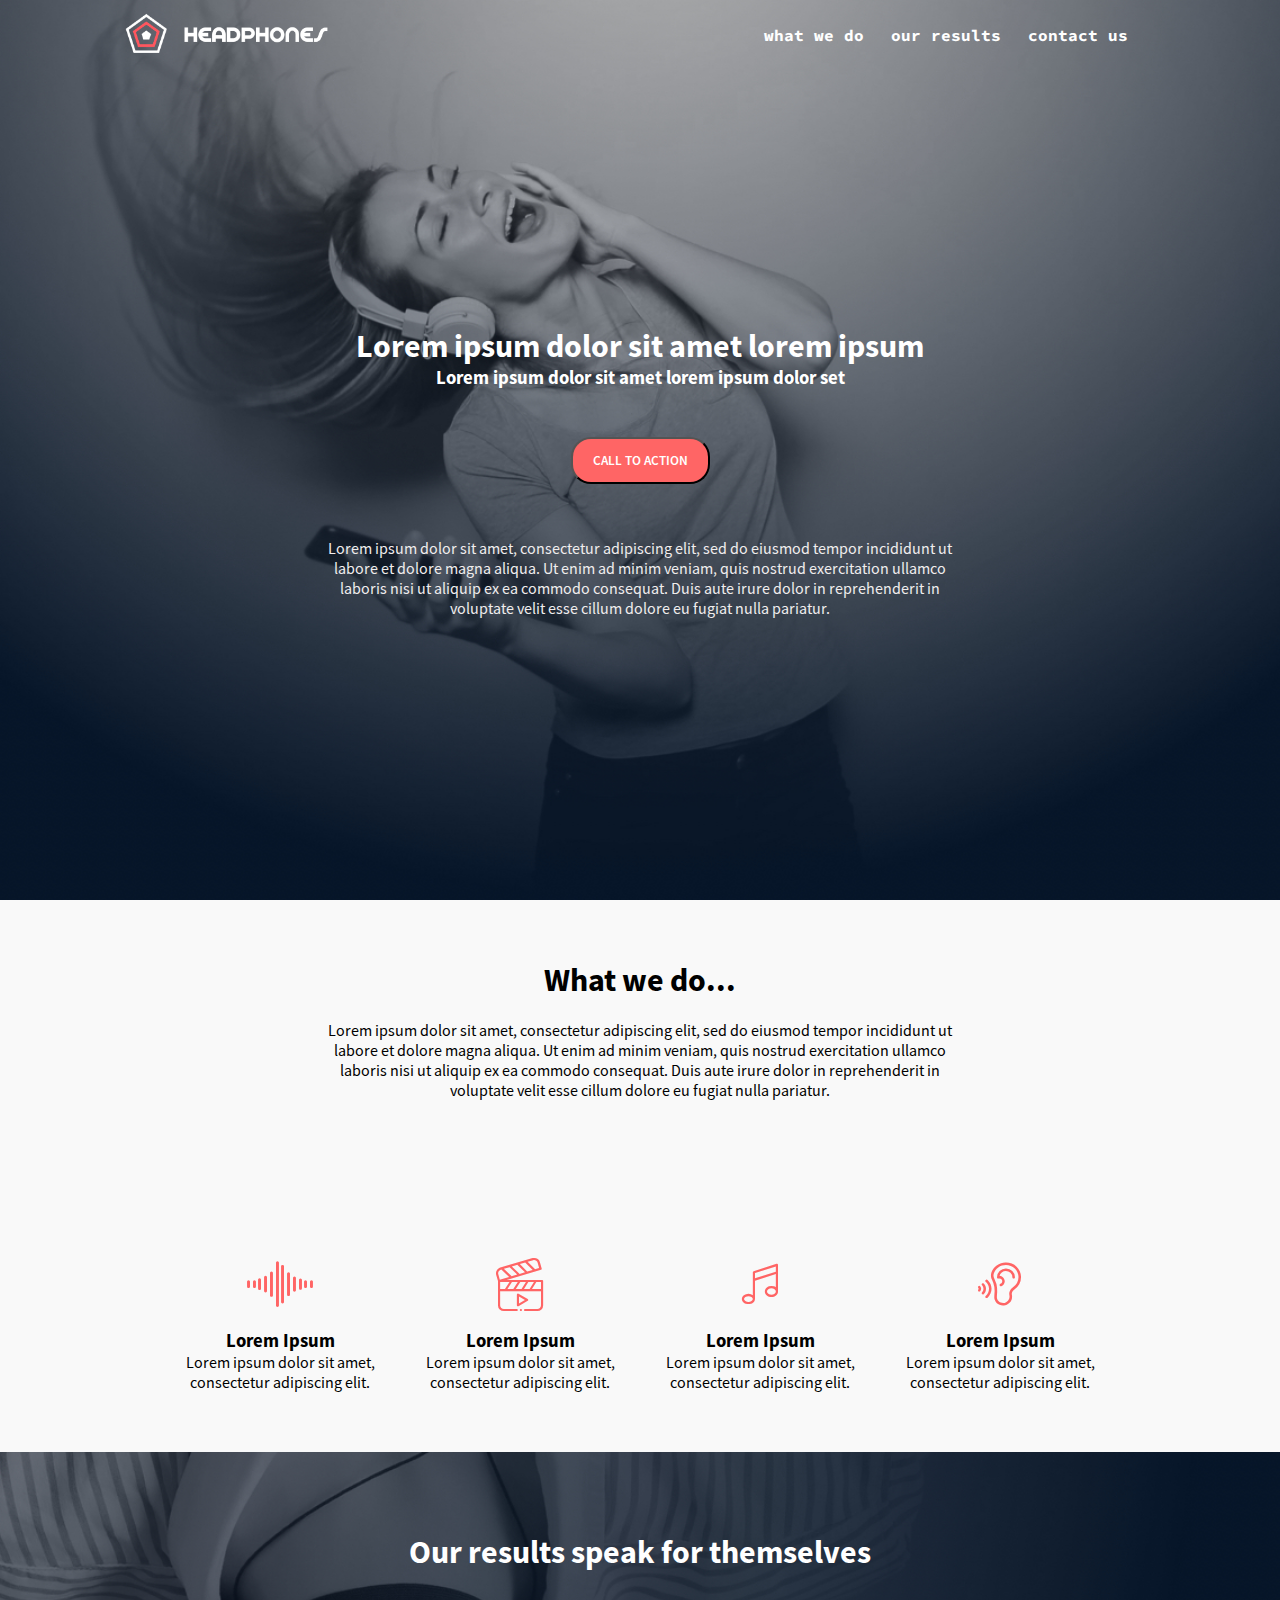
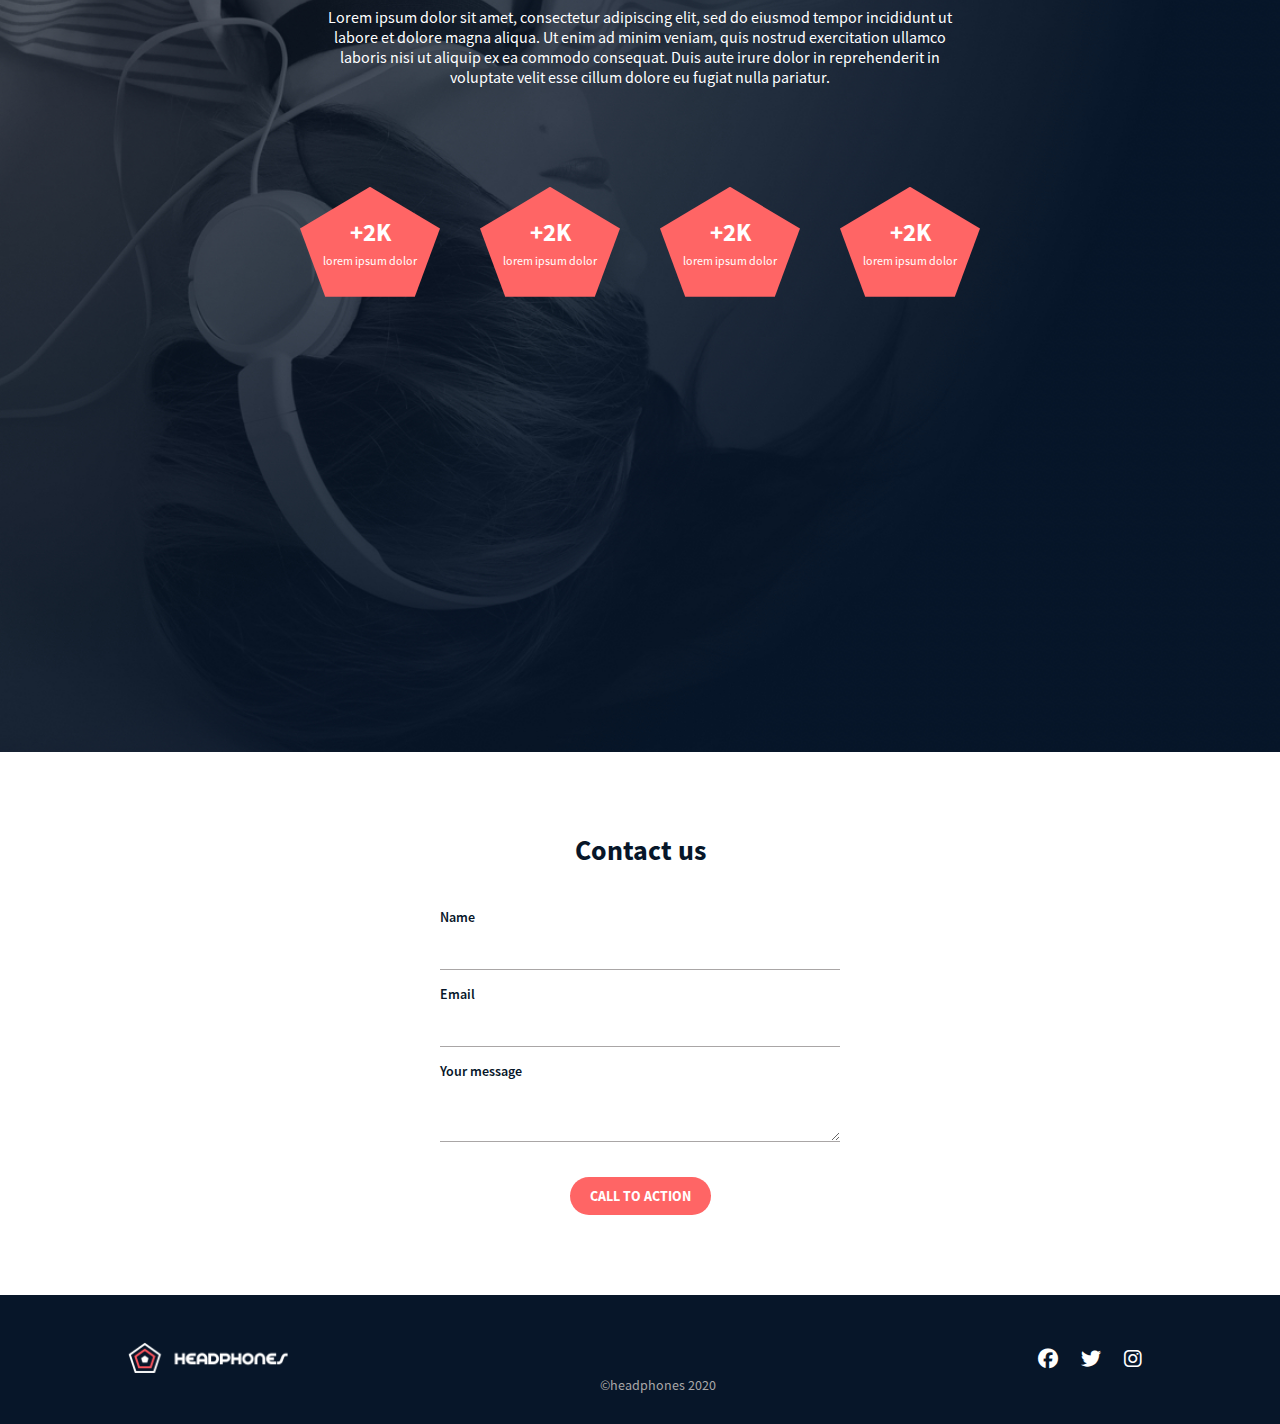
<file: headphones/6-index.html>
<!DOCTYPE html>
<html lang="en">

<head>
  <meta charset="UTF-8" />
  <meta name="viewport" content="width=device-width, initial-scale=1.0" />
  <title>Headphone Site</title>
  <link rel="stylesheet" href="./6-styles.css" />
  <link rel="preconnect" href="https://fonts.googleapis.com" />
  <link rel="preconnect" href="https://fonts.gstatic.com" crossorigin />
  <link href="https://fonts.googleapis.com/css2?family=Source+Code+Pro:ital,wght@0,200..900;1,200..900&display=swap"
    rel="stylesheet" />
  <link rel="stylesheet" href="./holberton_school-icon/style.css" />
  <link rel="stylesheet" href="https://cdnjs.cloudflare.com/ajax/libs/font-awesome/6.5.0/css/all.min.css">

</head>

<body>
  <header class="hero">
    <nav class="nav">
      <div class="logo">
        <img src="images/logo_headphones.png" alt="Headphones Logo" />
      </div>
      <input type="checkbox" id="menu-toggle" />
      <label for="menu-toggle" class="menu-icon">&#9776;</label>
      <!-- ☰ -->
      <label for="menu-toggle" class="close-icon">&times;</label>
      <!-- × -->

      <ul class="nav-links">
        <li><a href="#what-we-do">what we do</a></li>
        <li><a href="#our-results">our results</a></li>
        <li><a href="#">contact us</a></li>
      </ul>
    </nav>

    <div class="hero-content">
      <h1>Lorem ipsum dolor sit amet lorem ipsum</h1>
      <h3>Lorem ipsum dolor sit amet lorem ipsum dolor set</h3>
      <button class="cta-btn">CALL TO ACTION</button>
      <p class="hero-description">
        Lorem ipsum dolor sit amet, consectetur adipiscing elit, sed do
        eiusmod tempor incididunt ut <br />
        labore et dolore magna aliqua. Ut enim ad minim veniam, quis nostrud
        exercitation ullamco <br />laboris nisi ut aliquip ex ea commodo
        consequat. Duis aute irure dolor in reprehenderit in <br />voluptate
        velit esse cillum dolore eu fugiat nulla pariatur.
      </p>
    </div>
  </header>

  <section id="what-we-do" class="what-we-do">
    <h2>What we do...</h2>
    <p class="wwd-description">
      Lorem ipsum dolor sit amet, consectetur adipiscing elit, sed do eiusmod
      tempor incididunt ut <br />
      labore et dolore magna aliqua. Ut enim ad minim veniam, quis nostrud
      exercitation ullamco <br />laboris nisi ut aliquip ex ea commodo
      consequat. Duis aute irure dolor in reprehenderit in <br />voluptate
      velit esse cillum dolore eu fugiat nulla pariatur.
    </p>

    <div class="features">
      <div class="feature">
        <span class="holberton_school-icon-ic_sound icon"></span>
        <h3>Lorem Ipsum</h3>
        <p>Lorem ipsum dolor sit amet, consectetur adipiscing elit.</p>
      </div>
      <div class="feature">
        <span class="holberton_school-icon-ic_video icon"></span>
        <h3>Lorem Ipsum</h3>
        <p>Lorem ipsum dolor sit amet, consectetur adipiscing elit.</p>
      </div>
      <div class="feature">
        <span class="holberton_school-icon-ic_music icon"></span>
        <h3>Lorem Ipsum</h3>
        <p>Lorem ipsum dolor sit amet, consectetur adipiscing elit.</p>
      </div>
      <div class="feature">
        <span class="holberton_school-icon-ic_hearing icon"></span>
        <h3>Lorem Ipsum</h3>
        <p>Lorem ipsum dolor sit amet, consectetur adipiscing elit.</p>
      </div>
    </div>
  </section>

  <section id="our-results" class="our-results">
  <div class="section-header">
    <h2>Our results speak for themselves</h2>
    <p class="wd-description">
      Lorem ipsum dolor sit amet, consectetur adipiscing elit, sed do eiusmod
      tempor incididunt ut <br />
      labore et dolore magna aliqua. Ut enim ad minim veniam, quis nostrud
      exercitation ullamco <br />laboris nisi ut aliquip ex ea commodo
      consequat. Duis aute irure dolor in reprehenderit in <br />voluptate
      velit esse cillum dolore eu fugiat nulla pariatur.
    </p>
  </div>
  <div class="results-icons">
    <div class="result-item">
      <div class="pentagon">
        <h3>+2K</h3>
        <p>lorem ipsum dolor</p>
      </div>
    </div>
    <div class="result-item">
      <div class="pentagon">
        <h3>+2K</h3>
        <p>lorem ipsum dolor</p>
      </div>
    </div>
    <div class="result-item">
      <div class="pentagon">
        <h3>+2K</h3>
        <p>lorem ipsum dolor</p>
      </div>
    </div>
    <div class="result-item">
      <div class="pentagon">
        <h3>+2K</h3>
        <p>lorem ipsum dolor</p>
      </div>
    </div>
  </div>
</section>


  <section id="contact-form" class="contact-form">
    <h2>Contact us</h2>
    <form class="form-holder" action="#" method="post">
      <label for="name">Name</label>
      <input type="text" id="name" name="name" required>

      <label for="email">Email</label>
      <input type="email" id="email" name="email" required>

      <label for="message">Your message</label>
      <textarea id="message" name="message" required></textarea>

      <button type="submit" class="cta-btn">CALL TO ACTION</button>
    </form>
  </section>
</body>
<footer class="footer">
  <div class="footer-left">
    <img src="./images/logo_headphones.png" alt="Logo">
  </div>
  <div class="footer-center">
    <p>©headphones 2020</p>
  </div>
  <div class="footer-right">
    <i class="fa-brands fa-facebook"></i>
    <i class="fa-brands fa-twitter"></i>
    <i class="fa-brands fa-instagram"></i>
  </div>
</footer>


</html>
</file>
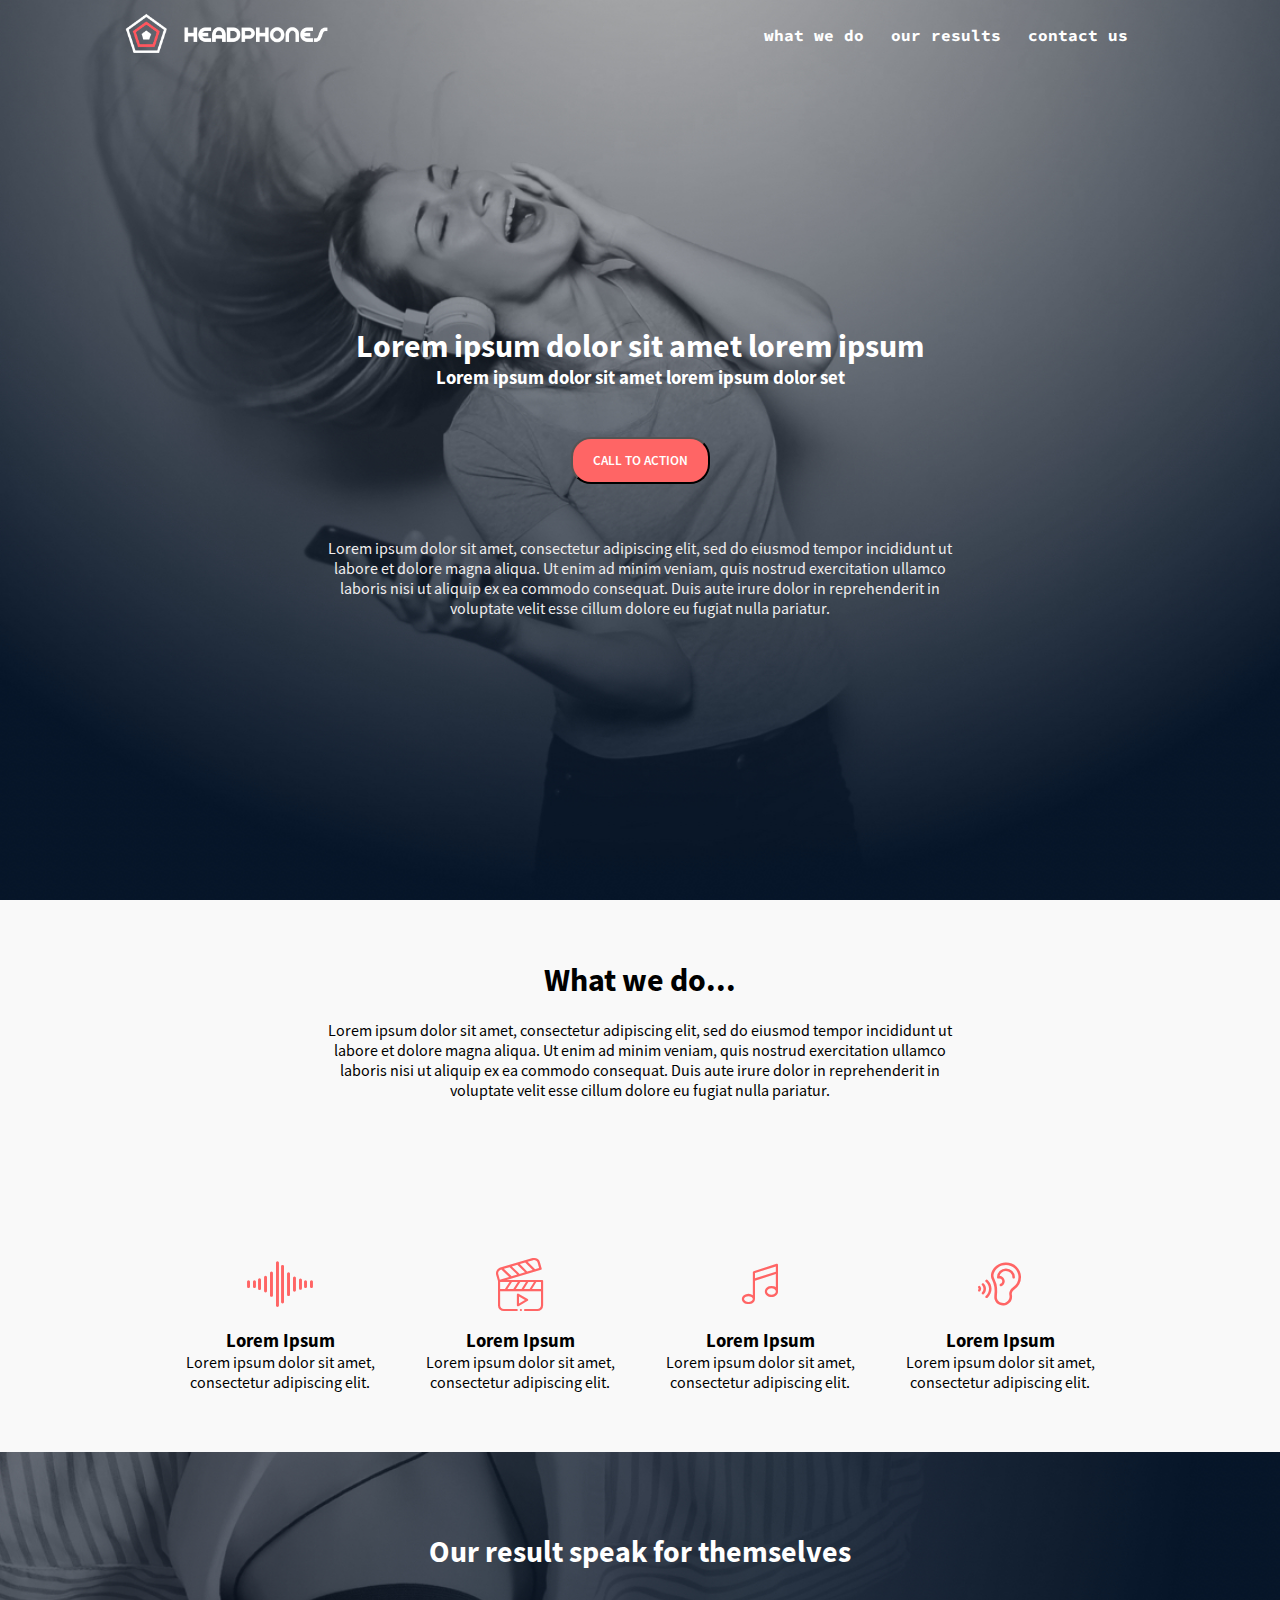
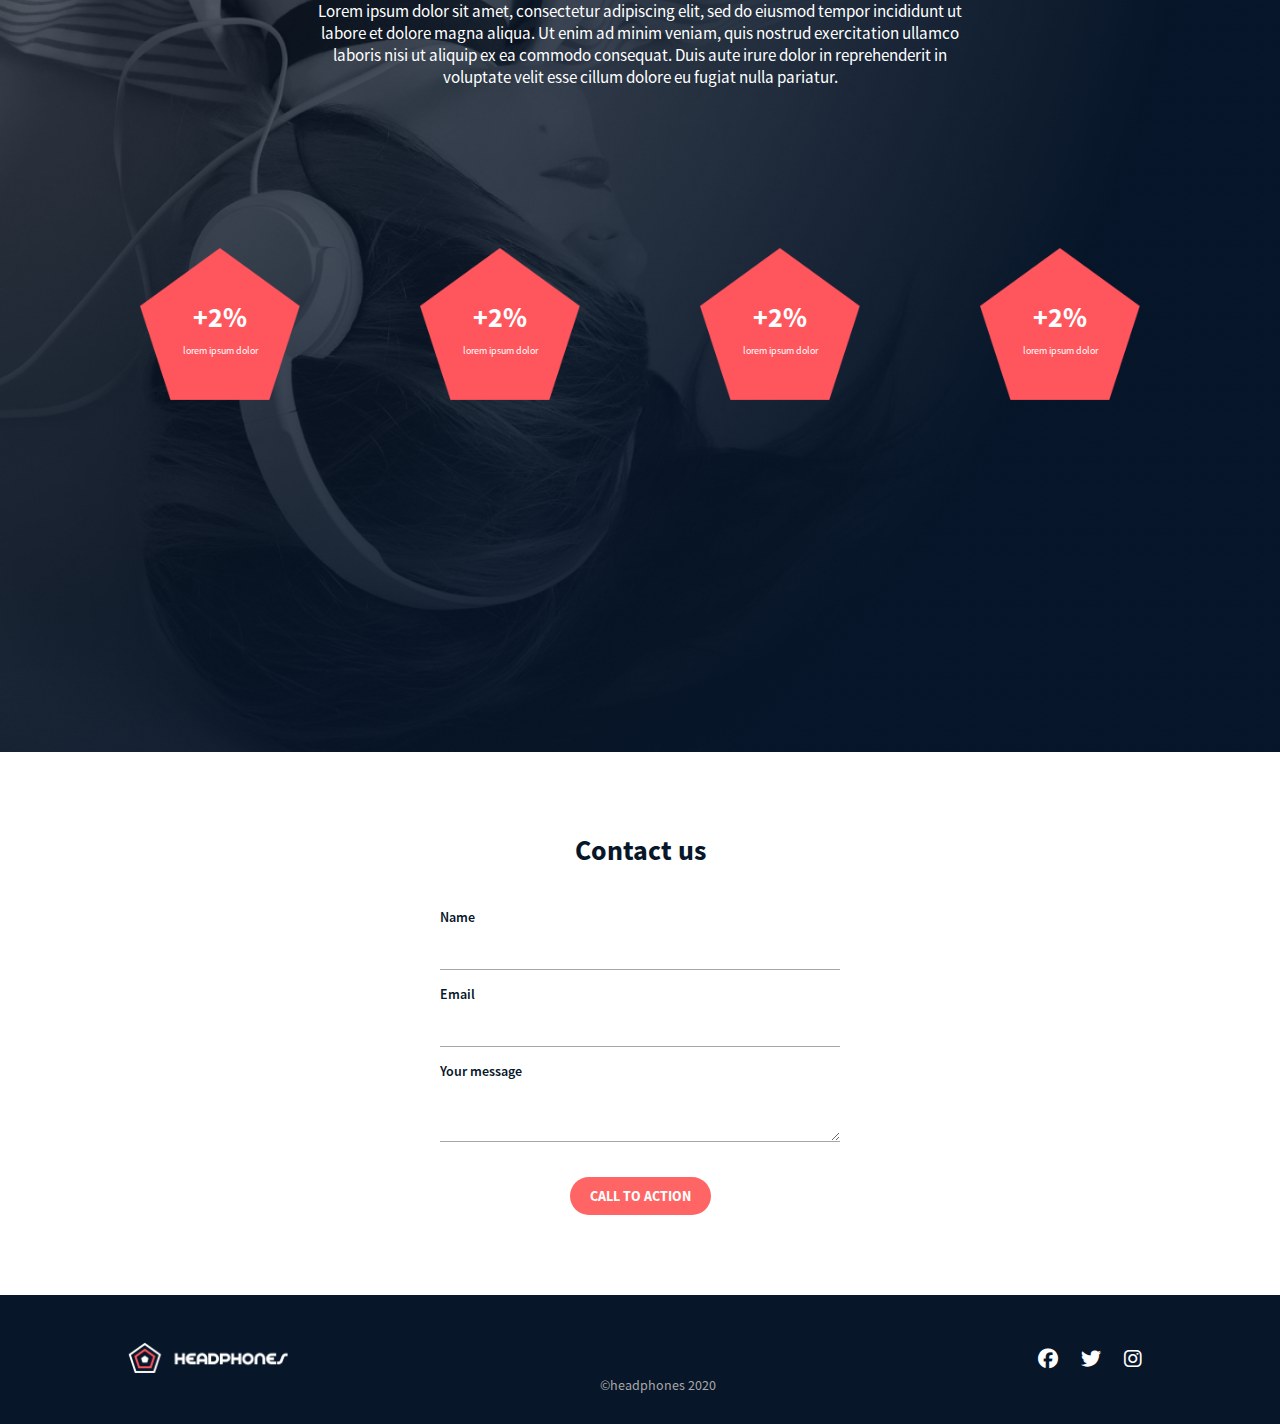
<file: headphones/7-index.html>
<!DOCTYPE html>
<html lang="en">

<head>
  <meta charset="UTF-8" />
  <meta name="viewport" content="width=device-width, initial-scale=1.0" />
  <title>Headphone Site</title>
  <link rel="stylesheet" href="./7-styles.css" />
  <link rel="preconnect" href="https://fonts.googleapis.com" />
  <link rel="preconnect" href="https://fonts.gstatic.com" crossorigin />
  <link href="https://fonts.googleapis.com/css2?family=Source+Code+Pro:ital,wght@0,200..900;1,200..900&display=swap"
    rel="stylesheet" />
  <link rel="stylesheet" href="./holberton_school-icon/style.css" />
  <link rel="stylesheet" href="https://cdnjs.cloudflare.com/ajax/libs/font-awesome/6.5.0/css/all.min.css">

</head>

<body>
  <header class="hero">
    <nav class="nav">
      <div class="logo">
        <img src="images/logo_headphones.png" alt="Headphones Logo" />
      </div>
      <input type="checkbox" id="menu-toggle" />
      <label for="menu-toggle" class="menu-icon">&#9776;</label>
      <!-- ☰ -->
      <label for="menu-toggle" class="close-icon">&times;</label>
      <!-- × -->

      <ul class="nav-links">
        <li><a href="#what-we-do">what we do</a></li>
        <li><a href="#our-results">our results</a></li>
        <li><a href="#">contact us</a></li>
      </ul>
    </nav>

    <div class="hero-content">
      <h1>Lorem ipsum dolor sit amet lorem ipsum</h1>
      <h3>Lorem ipsum dolor sit amet lorem ipsum dolor set</h3>
      <button class="cta-btn">CALL TO ACTION</button>
      <p class="hero-description">
        Lorem ipsum dolor sit amet, consectetur adipiscing elit, sed do
        eiusmod tempor incididunt ut <br />
        labore et dolore magna aliqua. Ut enim ad minim veniam, quis nostrud
        exercitation ullamco <br />laboris nisi ut aliquip ex ea commodo
        consequat. Duis aute irure dolor in reprehenderit in <br />voluptate
        velit esse cillum dolore eu fugiat nulla pariatur.
      </p>
    </div>
  </header>

  <section id="what-we-do" class="what-we-do">
    <h2>What we do...</h2>
    <p class="wwd-description">
      Lorem ipsum dolor sit amet, consectetur adipiscing elit, sed do eiusmod
      tempor incididunt ut <br />
      labore et dolore magna aliqua. Ut enim ad minim veniam, quis nostrud
      exercitation ullamco <br />laboris nisi ut aliquip ex ea commodo
      consequat. Duis aute irure dolor in reprehenderit in <br />voluptate
      velit esse cillum dolore eu fugiat nulla pariatur.
    </p>

    <div class="features">
      <div class="feature">
        <span class="holberton_school-icon-ic_sound icon"></span>
        <h3>Lorem Ipsum</h3>
        <p>Lorem ipsum dolor sit amet, consectetur adipiscing elit.</p>
      </div>
      <div class="feature">
        <span class="holberton_school-icon-ic_video icon"></span>
        <h3>Lorem Ipsum</h3>
        <p>Lorem ipsum dolor sit amet, consectetur adipiscing elit.</p>
      </div>
      <div class="feature">
        <span class="holberton_school-icon-ic_music icon"></span>
        <h3>Lorem Ipsum</h3>
        <p>Lorem ipsum dolor sit amet, consectetur adipiscing elit.</p>
      </div>
      <div class="feature">
        <span class="holberton_school-icon-ic_hearing icon"></span>
        <h3>Lorem Ipsum</h3>
        <p>Lorem ipsum dolor sit amet, consectetur adipiscing elit.</p>
      </div>
    </div>
  </section>

  <section id="our-results" class="our-results">
    <div class="section-header">
      <h2>Our result speak for themselves</h2>
      <p class="wd-description">
        Lorem ipsum dolor sit amet, consectetur adipiscing elit, sed do eiusmod
        tempor incididunt ut <br />
        labore et dolore magna aliqua. Ut enim ad minim veniam, quis nostrud
        exercitation ullamco <br />laboris nisi ut aliquip ex ea commodo
        consequat. Duis aute irure dolor in reprehenderit in <br />voluptate
        velit esse cillum dolore eu fugiat nulla pariatur.
      </p>
    </div>
    <div class="results-icons">
      <div class="result-item">
        <div class="result-image">
          <img src="./images/pentagone.png" alt="">
          <div class="result-text">
            <h3>+2%</h3>
            <p>lorem ipsum dolor</p>
          </div>
        </div>
      </div>
      <div class="result-item">
        <div class="result-image">
          <img src="./images/pentagone.png" alt="">
          <div class="result-text">
            <h3>+2%</h3>
            <p>lorem ipsum dolor</p>
          </div>
        </div>
      </div>

      <div class="result-item">
        <div class="result-image">
          <img src="./images/pentagone.png" alt="">
          <div class="result-text">
            <h3>+2%</h3>
            <p>lorem ipsum dolor</p>
          </div>
        </div>
      </div>

      <div class="result-item">
        <div class="result-image">
          <img src="./images/pentagone.png" alt="">
          <div class="result-text">
            <h3>+2%</h3>
            <p>lorem ipsum dolor</p>
          </div>
        </div>
      </div>
    </div>
  </section>

  <section id="contact-form" class="contact-form">
    <h2>Contact us</h2>
    <form class="form-holder" action="#" method="post">
      <label for="name">Name</label>
      <input type="text" id="name" name="name" required>

      <label for="email">Email</label>
      <input type="email" id="email" name="email" required>

      <label for="message">Your message</label>
      <textarea id="message" name="message" required></textarea>

      <button type="submit" class="cta-btn">CALL TO ACTION</button>
    </form>
  </section>
</body>
<footer class="footer">
  <div class="footer-left">
    <img src="./images/logo_headphones.png" alt="Logo">
  </div>
  <div class="footer-center">
    <p>©headphones 2020</p>
  </div>
  <div class="footer-right">
    <i class="fa-brands fa-facebook"></i>
    <i class="fa-brands fa-twitter"></i>
    <i class="fa-brands fa-instagram"></i>
  </div>
</footer>


</html>
</file>
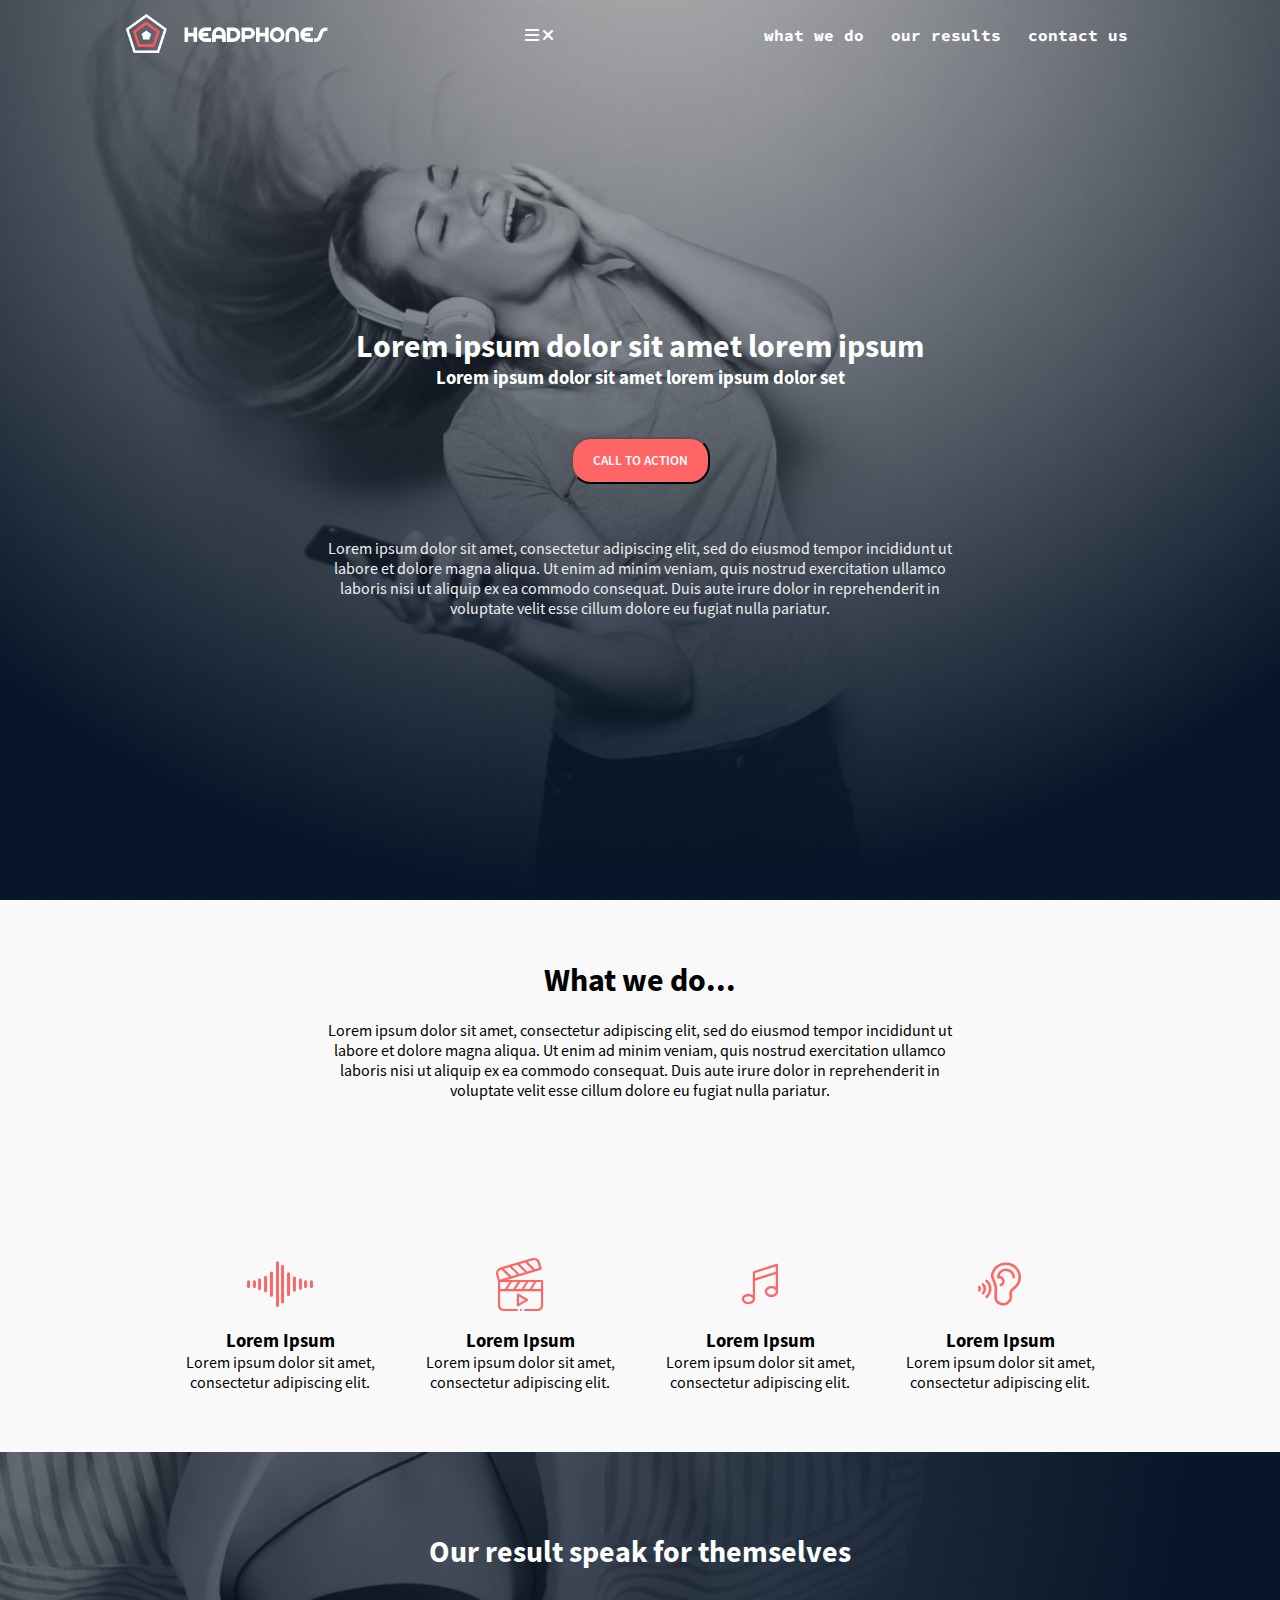
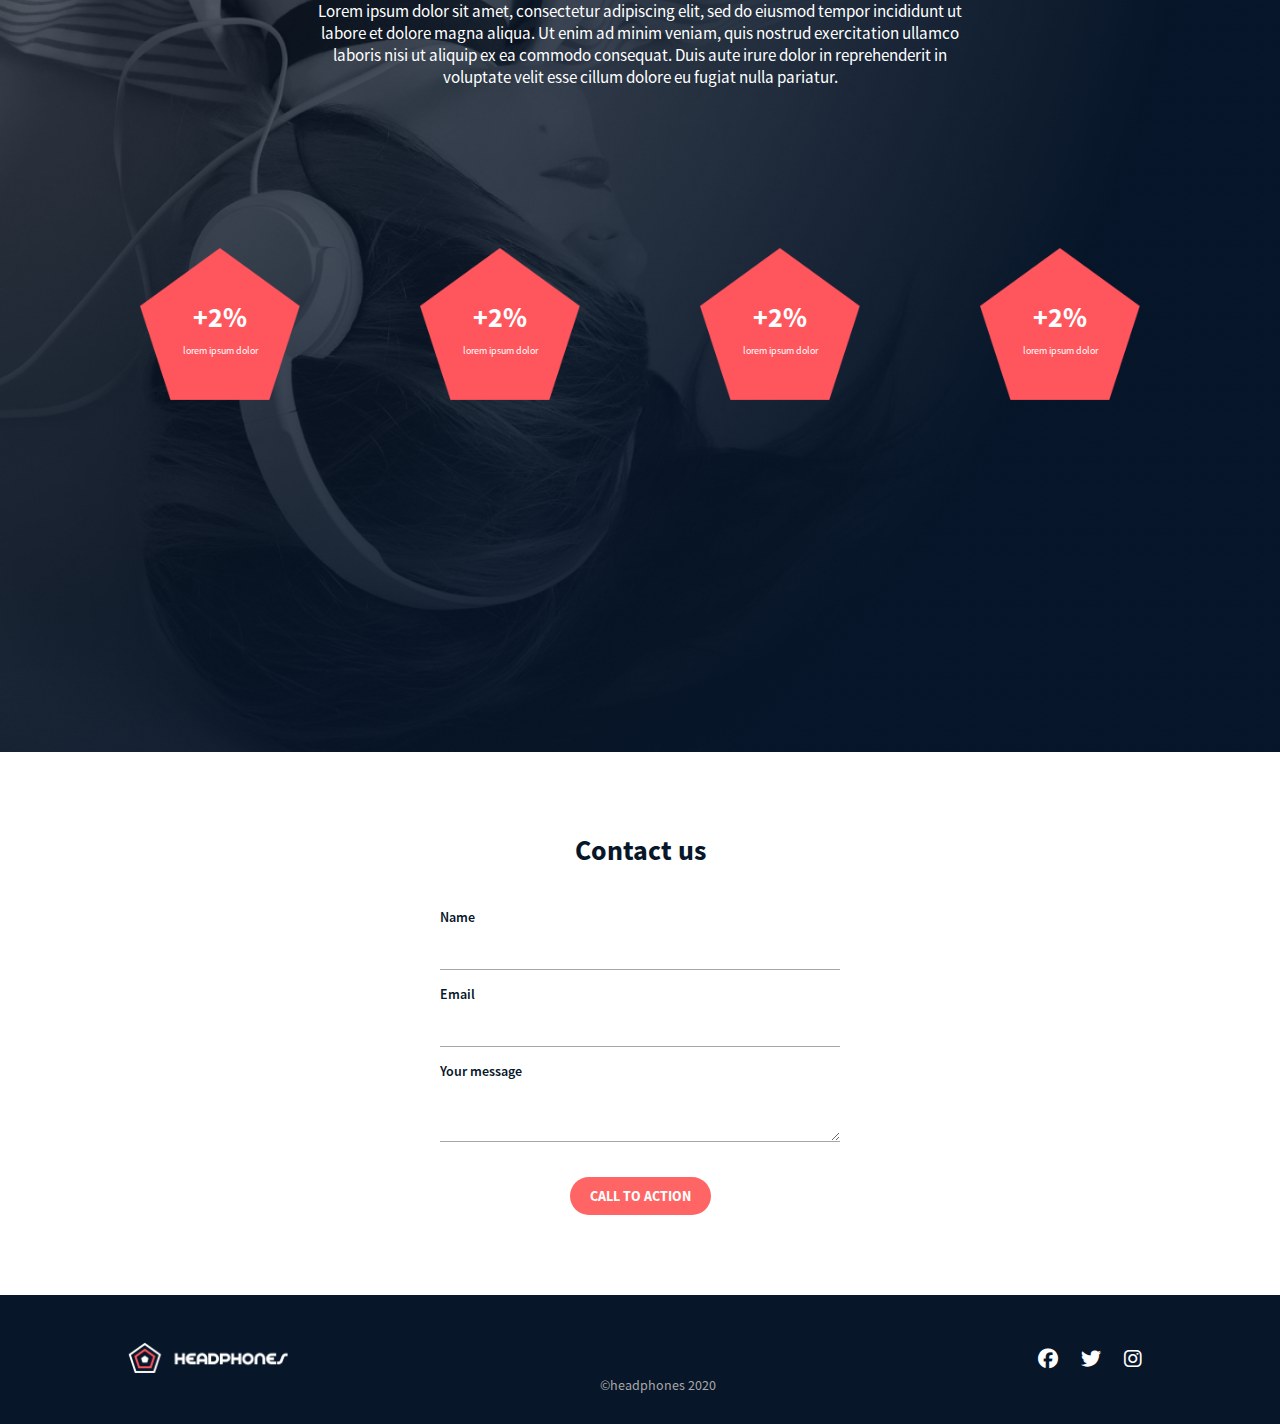
<file: headphones/8-index.html>
<!DOCTYPE html>
<html lang="en">

<head>
  <meta charset="UTF-8" />
  <meta name="viewport" content="width=device-width, initial-scale=1.0" />
  <title>Headphone Site</title>
  <link rel="stylesheet" href="./8-styles.css" />
  <link rel="preconnect" href="https://fonts.googleapis.com" />
  <link rel="preconnect" href="https://fonts.gstatic.com" crossorigin />
  <link href="https://fonts.googleapis.com/css2?family=Source+Code+Pro:ital,wght@0,200..900;1,200..900&display=swap"
    rel="stylesheet" />
  <link rel="stylesheet" href="./holberton_school-icon/style.css" />
  <link rel="stylesheet" href="https://cdnjs.cloudflare.com/ajax/libs/font-awesome/6.5.0/css/all.min.css">

</head>

<body>
  <header class="hero">
    <nav class="nav">
      <div class="logo">
        <img src="./images/logo_headphones.png" alt="Logo">
      </div>

      <!-- Hamburger/Close icons -->
      <div id="hamburger-toggle">
        <i id="open-icon" class="fas fa-bars"></i>
        <i id="close-icon" class="fas fa-times"></i>
      </div>

      <!-- Nav links -->
      <ul class="nav-links" id="nav-links">
        <li><a href="#what-we-do">what we do</a></li>
        <li><a href="#our-results">our results</a></li>
        <li><a href="#contact-form">contact us</a></li>
      </ul>
    </nav>

    <div class="hero-content">
      <h1>Lorem ipsum dolor sit amet lorem ipsum</h1>
      <h3>Lorem ipsum dolor sit amet lorem ipsum dolor set</h3>
      <button class="cta-btn">CALL TO ACTION</button>
      <p class="hero-description">
        Lorem ipsum dolor sit amet, consectetur adipiscing elit, sed do
        eiusmod tempor incididunt ut <br />
        labore et dolore magna aliqua. Ut enim ad minim veniam, quis nostrud
        exercitation ullamco <br />laboris nisi ut aliquip ex ea commodo
        consequat. Duis aute irure dolor in reprehenderit in <br />voluptate
        velit esse cillum dolore eu fugiat nulla pariatur.
      </p>
    </div>
  </header>

  <section id="what-we-do" class="what-we-do">
    <h2>What we do...</h2>
    <p class="wwd-description">
      Lorem ipsum dolor sit amet, consectetur adipiscing elit, sed do eiusmod
      tempor incididunt ut <br />
      labore et dolore magna aliqua. Ut enim ad minim veniam, quis nostrud
      exercitation ullamco <br />laboris nisi ut aliquip ex ea commodo
      consequat. Duis aute irure dolor in reprehenderit in <br />voluptate
      velit esse cillum dolore eu fugiat nulla pariatur.
    </p>

    <div class="features">
      <div class="feature">
        <span class="holberton_school-icon-ic_sound icon"></span>
        <h3>Lorem Ipsum</h3>
        <p>Lorem ipsum dolor sit amet, consectetur adipiscing elit.</p>
      </div>
      <div class="feature">
        <span class="holberton_school-icon-ic_video icon"></span>
        <h3>Lorem Ipsum</h3>
        <p>Lorem ipsum dolor sit amet, consectetur adipiscing elit.</p>
      </div>
      <div class="feature">
        <span class="holberton_school-icon-ic_music icon"></span>
        <h3>Lorem Ipsum</h3>
        <p>Lorem ipsum dolor sit amet, consectetur adipiscing elit.</p>
      </div>
      <div class="feature">
        <span class="holberton_school-icon-ic_hearing icon"></span>
        <h3>Lorem Ipsum</h3>
        <p>Lorem ipsum dolor sit amet, consectetur adipiscing elit.</p>
      </div>
    </div>
  </section>

  <section id="our-results" class="our-results">
    <div class="section-header">
      <h2>Our result speak for themselves</h2>
      <p class="wd-description">
        Lorem ipsum dolor sit amet, consectetur adipiscing elit, sed do eiusmod
        tempor incididunt ut <br />
        labore et dolore magna aliqua. Ut enim ad minim veniam, quis nostrud
        exercitation ullamco <br />laboris nisi ut aliquip ex ea commodo
        consequat. Duis aute irure dolor in reprehenderit in <br />voluptate
        velit esse cillum dolore eu fugiat nulla pariatur.
      </p>
    </div>
    <div class="results-icons">
      <div class="result-item">
        <div class="result-image">
          <img src="./images/pentagone.png" alt="">
          <div class="result-text">
            <h3>+2%</h3>
            <p>lorem ipsum dolor</p>
          </div>
        </div>
      </div>
      <div class="result-item">
        <div class="result-image">
          <img src="./images/pentagone.png" alt="">
          <div class="result-text">
            <h3>+2%</h3>
            <p>lorem ipsum dolor</p>
          </div>
        </div>
      </div>

      <div class="result-item">
        <div class="result-image">
          <img src="./images/pentagone.png" alt="">
          <div class="result-text">
            <h3>+2%</h3>
            <p>lorem ipsum dolor</p>
          </div>
        </div>
      </div>

      <div class="result-item">
        <div class="result-image">
          <img src="./images/pentagone.png" alt="">
          <div class="result-text">
            <h3>+2%</h3>
            <p>lorem ipsum dolor</p>
          </div>
        </div>
      </div>
    </div>
  </section>

  <section id="contact-form" class="contact-form">
    <h2>Contact us</h2>
    <form class="form-holder" action="#" method="post">
      <label for="name">Name</label>
      <input type="text" id="name" name="name" required>

      <label for="email">Email</label>
      <input type="email" id="email" name="email" required>

      <label for="message">Your message</label>
      <textarea id="message" name="message" required></textarea>

      <button type="submit" class="cta-btn">CALL TO ACTION</button>
    </form>
  </section>
  <script src="./8-script.js"></script>
</body>
<footer class="footer">
  <div class="footer-left">
    <img src="./images/logo_headphones.png" alt="Logo">
  </div>
  <div class="footer-center">
    <p>©headphones 2020</p>
  </div>
  <div class="footer-right">
    <i class="fa-brands fa-facebook"></i>
    <i class="fa-brands fa-twitter"></i>
    <i class="fa-brands fa-instagram"></i>
  </div>
</footer>


</html>
</file>
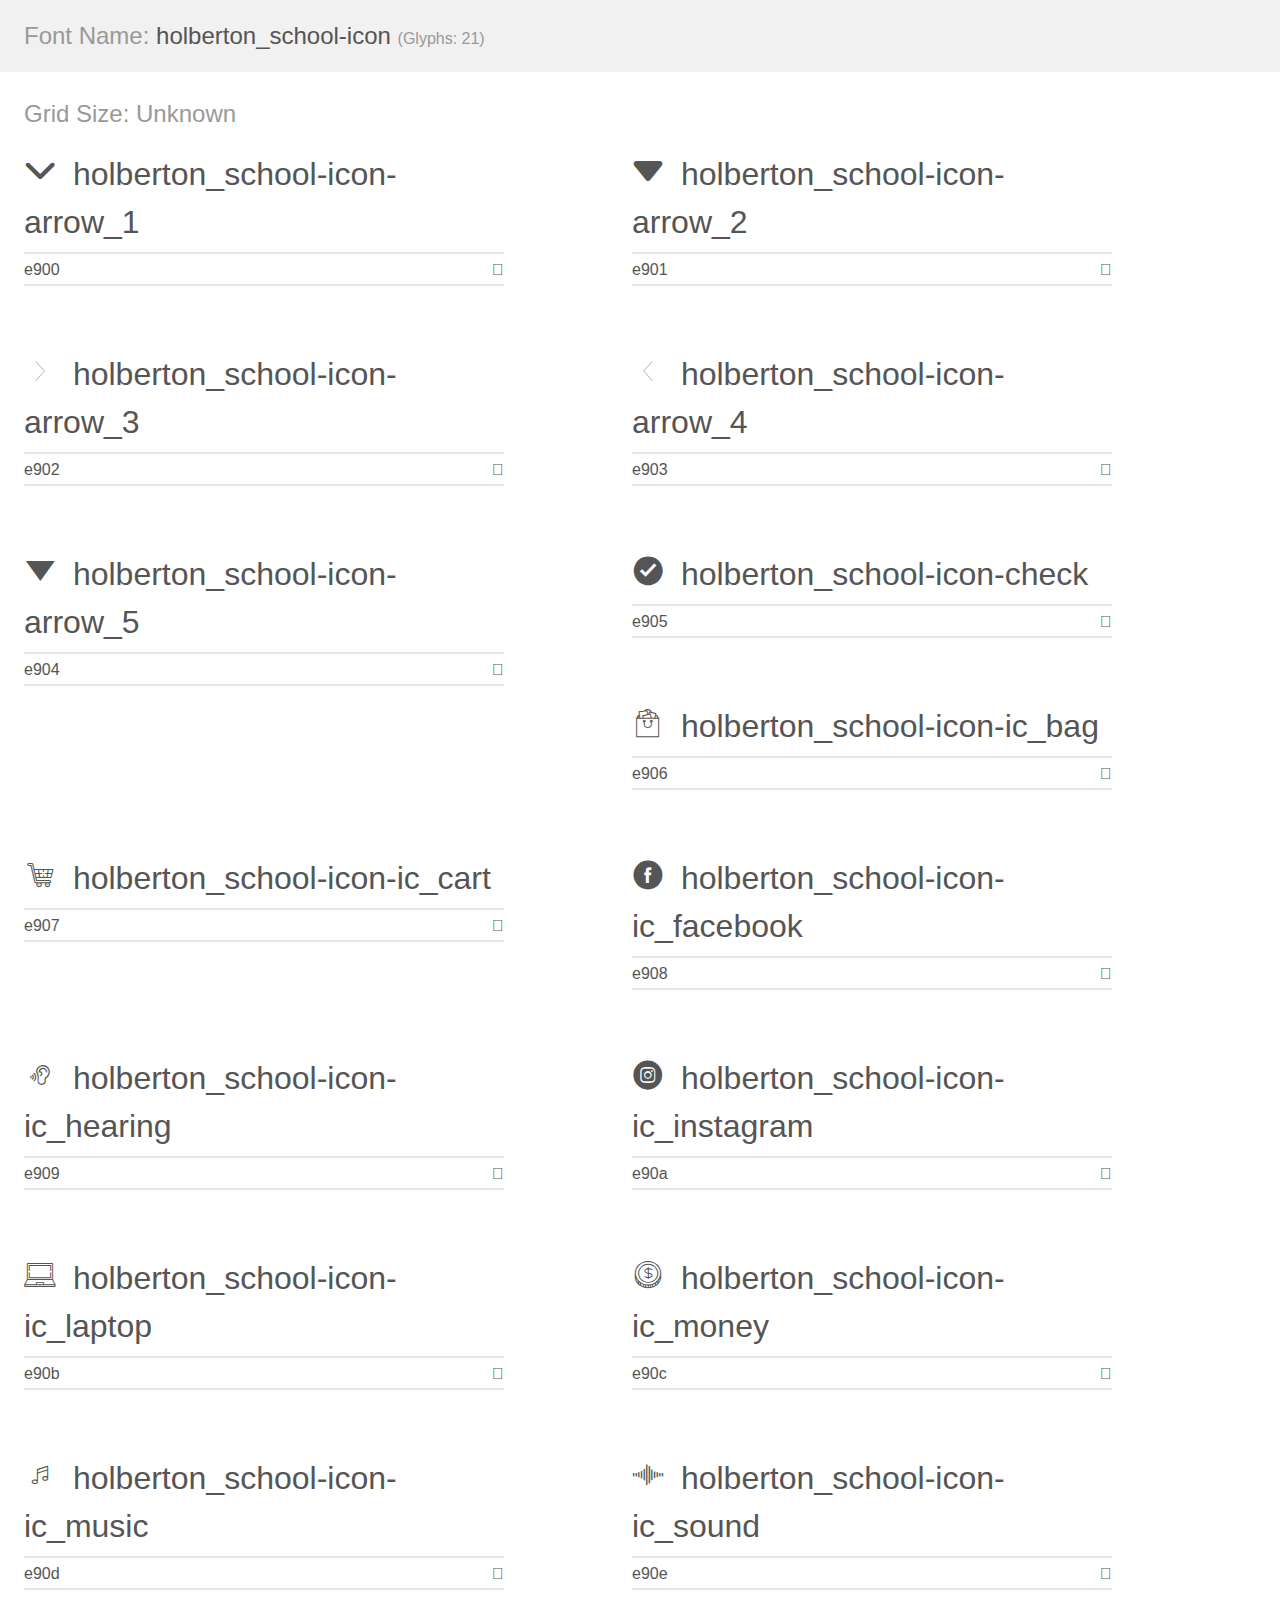
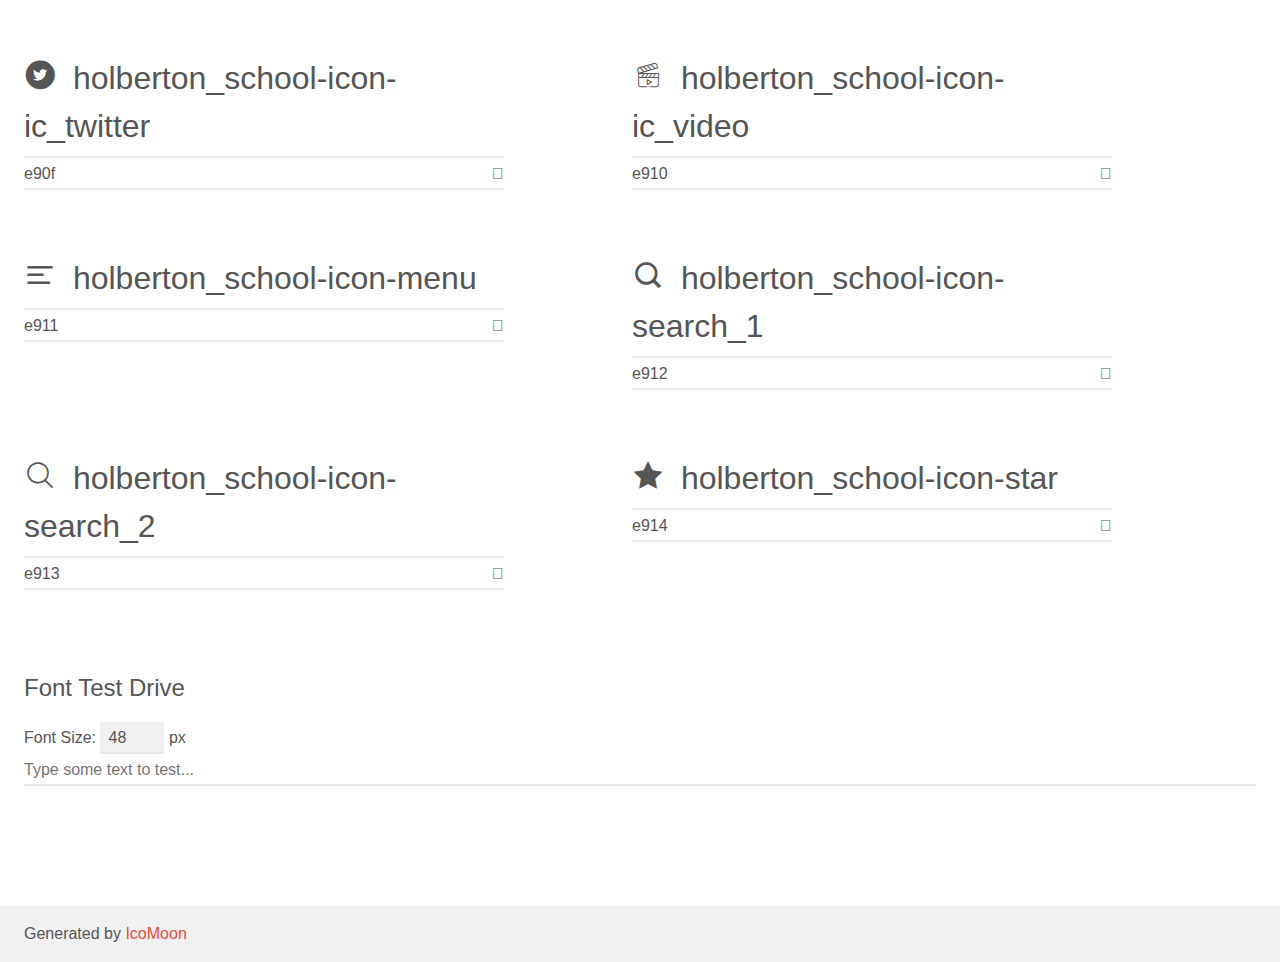
<file: headphones/holberton_school-icon/demo.html>
<!doctype html>
<html>
<head>
    <meta charset="utf-8">
    <title>IcoMoon Demo</title>
    <meta name="description" content="An Icon Font Generated By IcoMoon.io">
    <meta name="viewport" content="width=device-width, initial-scale=1">
    <link rel="stylesheet" href="demo-files/demo.css">
    <link rel="stylesheet" href="style.css"></head>
<body>
    <div class="bgc1 clearfix">
        <h1 class="mhmm mvm"><span class="fgc1">Font Name:</span> holberton_school-icon <small class="fgc1">(Glyphs:&nbsp;21)</small></h1>
    </div>
    <div class="clearfix mhl ptl">
        <h1 class="mvm mtn fgc1">Grid Size: Unknown</h1>
        <div class="glyph fs1">
            <div class="clearfix bshadow0 pbs">
                <span class="holberton_school-icon-arrow_1"></span>
                <span class="mls"> holberton_school-icon-arrow_1</span>
            </div>
            <fieldset class="fs0 size1of1 clearfix hidden-false">
                <input type="text" readonly value="e900" class="unit size1of2" />
                <input type="text" maxlength="1" readonly value="&#xe900;" class="unitRight size1of2 talign-right" />
            </fieldset>
            <div class="fs0 bshadow0 clearfix hidden-true">
                <span class="unit pvs fgc1">liga: </span>
                <input type="text" readonly value="" class="liga unitRight" />
            </div>
        </div>
        <div class="glyph fs1">
            <div class="clearfix bshadow0 pbs">
                <span class="holberton_school-icon-arrow_2"></span>
                <span class="mls"> holberton_school-icon-arrow_2</span>
            </div>
            <fieldset class="fs0 size1of1 clearfix hidden-false">
                <input type="text" readonly value="e901" class="unit size1of2" />
                <input type="text" maxlength="1" readonly value="&#xe901;" class="unitRight size1of2 talign-right" />
            </fieldset>
            <div class="fs0 bshadow0 clearfix hidden-true">
                <span class="unit pvs fgc1">liga: </span>
                <input type="text" readonly value="" class="liga unitRight" />
            </div>
        </div>
        <div class="glyph fs1">
            <div class="clearfix bshadow0 pbs">
                <span class="holberton_school-icon-arrow_3"></span>
                <span class="mls"> holberton_school-icon-arrow_3</span>
            </div>
            <fieldset class="fs0 size1of1 clearfix hidden-false">
                <input type="text" readonly value="e902" class="unit size1of2" />
                <input type="text" maxlength="1" readonly value="&#xe902;" class="unitRight size1of2 talign-right" />
            </fieldset>
            <div class="fs0 bshadow0 clearfix hidden-true">
                <span class="unit pvs fgc1">liga: </span>
                <input type="text" readonly value="" class="liga unitRight" />
            </div>
        </div>
        <div class="glyph fs1">
            <div class="clearfix bshadow0 pbs">
                <span class="holberton_school-icon-arrow_4"></span>
                <span class="mls"> holberton_school-icon-arrow_4</span>
            </div>
            <fieldset class="fs0 size1of1 clearfix hidden-false">
                <input type="text" readonly value="e903" class="unit size1of2" />
                <input type="text" maxlength="1" readonly value="&#xe903;" class="unitRight size1of2 talign-right" />
            </fieldset>
            <div class="fs0 bshadow0 clearfix hidden-true">
                <span class="unit pvs fgc1">liga: </span>
                <input type="text" readonly value="" class="liga unitRight" />
            </div>
        </div>
        <div class="glyph fs1">
            <div class="clearfix bshadow0 pbs">
                <span class="holberton_school-icon-arrow_5"></span>
                <span class="mls"> holberton_school-icon-arrow_5</span>
            </div>
            <fieldset class="fs0 size1of1 clearfix hidden-false">
                <input type="text" readonly value="e904" class="unit size1of2" />
                <input type="text" maxlength="1" readonly value="&#xe904;" class="unitRight size1of2 talign-right" />
            </fieldset>
            <div class="fs0 bshadow0 clearfix hidden-true">
                <span class="unit pvs fgc1">liga: </span>
                <input type="text" readonly value="" class="liga unitRight" />
            </div>
        </div>
        <div class="glyph fs1">
            <div class="clearfix bshadow0 pbs">
                <span class="holberton_school-icon-check"></span>
                <span class="mls"> holberton_school-icon-check</span>
            </div>
            <fieldset class="fs0 size1of1 clearfix hidden-false">
                <input type="text" readonly value="e905" class="unit size1of2" />
                <input type="text" maxlength="1" readonly value="&#xe905;" class="unitRight size1of2 talign-right" />
            </fieldset>
            <div class="fs0 bshadow0 clearfix hidden-true">
                <span class="unit pvs fgc1">liga: </span>
                <input type="text" readonly value="" class="liga unitRight" />
            </div>
        </div>
        <div class="glyph fs1">
            <div class="clearfix bshadow0 pbs">
                <span class="holberton_school-icon-ic_bag"></span>
                <span class="mls"> holberton_school-icon-ic_bag</span>
            </div>
            <fieldset class="fs0 size1of1 clearfix hidden-false">
                <input type="text" readonly value="e906" class="unit size1of2" />
                <input type="text" maxlength="1" readonly value="&#xe906;" class="unitRight size1of2 talign-right" />
            </fieldset>
            <div class="fs0 bshadow0 clearfix hidden-true">
                <span class="unit pvs fgc1">liga: </span>
                <input type="text" readonly value="" class="liga unitRight" />
            </div>
        </div>
        <div class="glyph fs1">
            <div class="clearfix bshadow0 pbs">
                <span class="holberton_school-icon-ic_cart"></span>
                <span class="mls"> holberton_school-icon-ic_cart</span>
            </div>
            <fieldset class="fs0 size1of1 clearfix hidden-false">
                <input type="text" readonly value="e907" class="unit size1of2" />
                <input type="text" maxlength="1" readonly value="&#xe907;" class="unitRight size1of2 talign-right" />
            </fieldset>
            <div class="fs0 bshadow0 clearfix hidden-true">
                <span class="unit pvs fgc1">liga: </span>
                <input type="text" readonly value="" class="liga unitRight" />
            </div>
        </div>
        <div class="glyph fs1">
            <div class="clearfix bshadow0 pbs">
                <span class="holberton_school-icon-ic_facebook"></span>
                <span class="mls"> holberton_school-icon-ic_facebook</span>
            </div>
            <fieldset class="fs0 size1of1 clearfix hidden-false">
                <input type="text" readonly value="e908" class="unit size1of2" />
                <input type="text" maxlength="1" readonly value="&#xe908;" class="unitRight size1of2 talign-right" />
            </fieldset>
            <div class="fs0 bshadow0 clearfix hidden-true">
                <span class="unit pvs fgc1">liga: </span>
                <input type="text" readonly value="" class="liga unitRight" />
            </div>
        </div>
        <div class="glyph fs1">
            <div class="clearfix bshadow0 pbs">
                <span class="holberton_school-icon-ic_hearing"></span>
                <span class="mls"> holberton_school-icon-ic_hearing</span>
            </div>
            <fieldset class="fs0 size1of1 clearfix hidden-false">
                <input type="text" readonly value="e909" class="unit size1of2" />
                <input type="text" maxlength="1" readonly value="&#xe909;" class="unitRight size1of2 talign-right" />
            </fieldset>
            <div class="fs0 bshadow0 clearfix hidden-true">
                <span class="unit pvs fgc1">liga: </span>
                <input type="text" readonly value="" class="liga unitRight" />
            </div>
        </div>
        <div class="glyph fs1">
            <div class="clearfix bshadow0 pbs">
                <span class="holberton_school-icon-ic_instagram"></span>
                <span class="mls"> holberton_school-icon-ic_instagram</span>
            </div>
            <fieldset class="fs0 size1of1 clearfix hidden-false">
                <input type="text" readonly value="e90a" class="unit size1of2" />
                <input type="text" maxlength="1" readonly value="&#xe90a;" class="unitRight size1of2 talign-right" />
            </fieldset>
            <div class="fs0 bshadow0 clearfix hidden-true">
                <span class="unit pvs fgc1">liga: </span>
                <input type="text" readonly value="" class="liga unitRight" />
            </div>
        </div>
        <div class="glyph fs1">
            <div class="clearfix bshadow0 pbs">
                <span class="holberton_school-icon-ic_laptop"></span>
                <span class="mls"> holberton_school-icon-ic_laptop</span>
            </div>
            <fieldset class="fs0 size1of1 clearfix hidden-false">
                <input type="text" readonly value="e90b" class="unit size1of2" />
                <input type="text" maxlength="1" readonly value="&#xe90b;" class="unitRight size1of2 talign-right" />
            </fieldset>
            <div class="fs0 bshadow0 clearfix hidden-true">
                <span class="unit pvs fgc1">liga: </span>
                <input type="text" readonly value="" class="liga unitRight" />
            </div>
        </div>
        <div class="glyph fs1">
            <div class="clearfix bshadow0 pbs">
                <span class="holberton_school-icon-ic_money"></span>
                <span class="mls"> holberton_school-icon-ic_money</span>
            </div>
            <fieldset class="fs0 size1of1 clearfix hidden-false">
                <input type="text" readonly value="e90c" class="unit size1of2" />
                <input type="text" maxlength="1" readonly value="&#xe90c;" class="unitRight size1of2 talign-right" />
            </fieldset>
            <div class="fs0 bshadow0 clearfix hidden-true">
                <span class="unit pvs fgc1">liga: </span>
                <input type="text" readonly value="" class="liga unitRight" />
            </div>
        </div>
        <div class="glyph fs1">
            <div class="clearfix bshadow0 pbs">
                <span class="holberton_school-icon-ic_music"></span>
                <span class="mls"> holberton_school-icon-ic_music</span>
            </div>
            <fieldset class="fs0 size1of1 clearfix hidden-false">
                <input type="text" readonly value="e90d" class="unit size1of2" />
                <input type="text" maxlength="1" readonly value="&#xe90d;" class="unitRight size1of2 talign-right" />
            </fieldset>
            <div class="fs0 bshadow0 clearfix hidden-true">
                <span class="unit pvs fgc1">liga: </span>
                <input type="text" readonly value="" class="liga unitRight" />
            </div>
        </div>
        <div class="glyph fs1">
            <div class="clearfix bshadow0 pbs">
                <span class="holberton_school-icon-ic_sound"></span>
                <span class="mls"> holberton_school-icon-ic_sound</span>
            </div>
            <fieldset class="fs0 size1of1 clearfix hidden-false">
                <input type="text" readonly value="e90e" class="unit size1of2" />
                <input type="text" maxlength="1" readonly value="&#xe90e;" class="unitRight size1of2 talign-right" />
            </fieldset>
            <div class="fs0 bshadow0 clearfix hidden-true">
                <span class="unit pvs fgc1">liga: </span>
                <input type="text" readonly value="" class="liga unitRight" />
            </div>
        </div>
        <div class="glyph fs1">
            <div class="clearfix bshadow0 pbs">
                <span class="holberton_school-icon-ic_twitter"></span>
                <span class="mls"> holberton_school-icon-ic_twitter</span>
            </div>
            <fieldset class="fs0 size1of1 clearfix hidden-false">
                <input type="text" readonly value="e90f" class="unit size1of2" />
                <input type="text" maxlength="1" readonly value="&#xe90f;" class="unitRight size1of2 talign-right" />
            </fieldset>
            <div class="fs0 bshadow0 clearfix hidden-true">
                <span class="unit pvs fgc1">liga: </span>
                <input type="text" readonly value="" class="liga unitRight" />
            </div>
        </div>
        <div class="glyph fs1">
            <div class="clearfix bshadow0 pbs">
                <span class="holberton_school-icon-ic_video"></span>
                <span class="mls"> holberton_school-icon-ic_video</span>
            </div>
            <fieldset class="fs0 size1of1 clearfix hidden-false">
                <input type="text" readonly value="e910" class="unit size1of2" />
                <input type="text" maxlength="1" readonly value="&#xe910;" class="unitRight size1of2 talign-right" />
            </fieldset>
            <div class="fs0 bshadow0 clearfix hidden-true">
                <span class="unit pvs fgc1">liga: </span>
                <input type="text" readonly value="" class="liga unitRight" />
            </div>
        </div>
        <div class="glyph fs1">
            <div class="clearfix bshadow0 pbs">
                <span class="holberton_school-icon-menu"></span>
                <span class="mls"> holberton_school-icon-menu</span>
            </div>
            <fieldset class="fs0 size1of1 clearfix hidden-false">
                <input type="text" readonly value="e911" class="unit size1of2" />
                <input type="text" maxlength="1" readonly value="&#xe911;" class="unitRight size1of2 talign-right" />
            </fieldset>
            <div class="fs0 bshadow0 clearfix hidden-true">
                <span class="unit pvs fgc1">liga: </span>
                <input type="text" readonly value="" class="liga unitRight" />
            </div>
        </div>
        <div class="glyph fs1">
            <div class="clearfix bshadow0 pbs">
                <span class="holberton_school-icon-search_1"></span>
                <span class="mls"> holberton_school-icon-search_1</span>
            </div>
            <fieldset class="fs0 size1of1 clearfix hidden-false">
                <input type="text" readonly value="e912" class="unit size1of2" />
                <input type="text" maxlength="1" readonly value="&#xe912;" class="unitRight size1of2 talign-right" />
            </fieldset>
            <div class="fs0 bshadow0 clearfix hidden-true">
                <span class="unit pvs fgc1">liga: </span>
                <input type="text" readonly value="" class="liga unitRight" />
            </div>
        </div>
        <div class="glyph fs1">
            <div class="clearfix bshadow0 pbs">
                <span class="holberton_school-icon-search_2"></span>
                <span class="mls"> holberton_school-icon-search_2</span>
            </div>
            <fieldset class="fs0 size1of1 clearfix hidden-false">
                <input type="text" readonly value="e913" class="unit size1of2" />
                <input type="text" maxlength="1" readonly value="&#xe913;" class="unitRight size1of2 talign-right" />
            </fieldset>
            <div class="fs0 bshadow0 clearfix hidden-true">
                <span class="unit pvs fgc1">liga: </span>
                <input type="text" readonly value="" class="liga unitRight" />
            </div>
        </div>
        <div class="glyph fs1">
            <div class="clearfix bshadow0 pbs">
                <span class="holberton_school-icon-star"></span>
                <span class="mls"> holberton_school-icon-star</span>
            </div>
            <fieldset class="fs0 size1of1 clearfix hidden-false">
                <input type="text" readonly value="e914" class="unit size1of2" />
                <input type="text" maxlength="1" readonly value="&#xe914;" class="unitRight size1of2 talign-right" />
            </fieldset>
            <div class="fs0 bshadow0 clearfix hidden-true">
                <span class="unit pvs fgc1">liga: </span>
                <input type="text" readonly value="" class="liga unitRight" />
            </div>
        </div>
    </div>

    <!--[if gt IE 8]><!-->
    <div class="mhl clearfix mbl">
        <h1>Font Test Drive</h1>
        <label>
            Font Size: <input id="fontSize" type="number" class="textbox0 mbm"
            min="8" value="48" />
            px
        </label>
        <input id="testText" type="text" class="phl size1of1 mvl"
        placeholder="Type some text to test..." value=""/>
        <div id="testDrive" class="holberton_school-icon-" style="font-family: holberton_school-icon">&nbsp;
        </div>
    </div>
    <!--<![endif]-->
    <div class="bgc1 clearfix">
        <p class="mhl">Generated by <a href="https://icomoon.io/app">IcoMoon</a></p>
    </div>

    <script src="demo-files/demo.js"></script>
</body>
</html>
</file>
<file: headphones/8-styles.css>
/* Spin Cycle Fonts */
@font-face {
  font-family: "SpinCycle";
  src: url("./fonts/spincycle_ot.otf") format("opentype");
}

@font-face {
  font-family: "SpinCycle 3D";
  src: url("./fonts/spincycle_3d_ot.otf") format("opentype");
}

/* Source Sans Pro Font Variants */
@font-face {
  font-family: "Source Sans Pro";
  src: url("./fonts/SourceSansPro-Regular.otf") format("opentype");
  font-weight: normal;
  font-style: normal;
}

@font-face {
  font-family: "Source Sans Pro";
  src: url("./fonts/SourceSansPro-It.otf") format("opentype");
  font-weight: normal;
  font-style: italic;
}

@font-face {
  font-family: "Source Sans Pro";
  src: url("./fonts/SourceSansPro-Bold.otf") format("opentype");
  font-weight: bold;
  font-style: normal;
}

@font-face {
  font-family: "Source Sans Pro";
  src: url("./fonts/SourceSansPro-BoldIt.otf") format("opentype");
  font-weight: bold;
  font-style: italic;
}

@font-face {
  font-family: "Source Sans Pro";
  src: url("./fonts/SourceSansPro-Black.otf") format("opentype");
  font-weight: 900;
  font-style: normal;
}

@font-face {
  font-family: "Source Sans Pro";
  src: url("./fonts/SourceSansPro-BlackIt.otf") format("opentype");
  font-weight: 900;
  font-style: italic;
}

@font-face {
  font-family: "Source Sans Pro";
  src: url("./fonts/SourceSansPro-ExtraLight.otf") format("opentype");
  font-weight: 200;
  font-style: normal;
}

@font-face {
  font-family: "Source Sans Pro";
  src: url("./fonts/SourceSansPro-ExtraLightIt.otf") format("opentype");
  font-weight: 200;
  font-style: italic;
}

@font-face {
  font-family: "Source Sans Pro";
  src: url("./fonts/SourceSansPro-Light.otf") format("opentype");
  font-weight: 300;
  font-style: normal;
}

@font-face {
  font-family: "Source Sans Pro";
  src: url("./fonts/SourceSansPro-LightIt.otf") format("opentype");
  font-weight: 300;
  font-style: italic;
}

@font-face {
  font-family: "Source Sans Pro";
  src: url("./fonts/SourceSansPro-Semibold.otf") format("opentype");
  font-weight: 600;
  font-style: normal;
}

@font-face {
  font-family: "Source Sans Pro";
  src: url("./fonts/SourceSansPro-SemiboldIt.otf") format("opentype");
  font-weight: 600;
  font-style: italic;
}

/*----------MAIN----------*/
* {
  margin: 0;
  padding: 0;
  box-sizing: border-box;
  font-family: "Source Sans Pro", sans-serif;
}

:root {
  --primary-color: #ff6565;
  --text-color: white;
  --bg-dark: #071629;
  --max-width: 1000px;
}

.hero {
  background: url("./images/headphones_hero_1.jpg") no-repeat center
    center/cover;
  height: 100vh;
  color: white;
}

.nav {
  display: flex;
  justify-content: space-between;
  align-items: center;
  max-width: var(--max-width);
  margin: auto;
  padding: 1% 0%;
}

.logo img {
  height: 40px;
  margin-left: -15px;
}

.nav ul li {
  list-style: none;
  display: inline-block;
  padding: 12px;
  position: relative;
}

.nav a {
  color: white;
  text-decoration: none;
  font-size: 1rem;
  font-weight: bold;
  font-family: "Source Code Pro", monospace;
}

.nav a:hover {
  color: var(--primary-color);
}

.hero-content {
  display: flex;
  flex-direction: column;
  align-items: center; /* centers horizontally */
  justify-content: center;
}

.hero-content h1 {
  text-align: center;
  margin-top: 16rem;
  font-family: "Source Sans Pro", sans-serif;
}

.hero-content p {
  text-align: center;
  margin-top: 0.4%;
}

.cta-btn {
  background-color: var(--primary-color);
  color: white;
  padding: 13px 20px;
  cursor: pointer;
  margin: 3.8% 1%;
  border-radius: 20px;
  font-weight: 600;
}

.hero-description{
    color: #f0eded;
}

.what-we-do {
  padding: 60px 20px;
  text-align: center;
  background-color: #f9f9f9;
}

.what-we-do h2 {
  font-size: 32px;
  margin-bottom: 20px;
}

.section-description {
  font-size: 16px;
  color: #333;
  max-width: 600px;
  margin: 0 auto 50px;
}

.features {
  display: flex;
  flex-wrap: wrap;
  justify-content: center;
  gap: 40px;
}

.feature {
  max-width: 200px;
  text-align: center;
  margin-top: 12%;
}

.icon {
  font-size: 70px;
  color: var(--primary-color);
  display: block;
  margin-bottom: 10px;
}

.icon {
  transition: transform 0.3s ease, opacity 0.3s ease;
}

.icon:hover {
  transform: scale(1.5) rotate(1deg);
  opacity: 0.9;
}


.our-results {
   background: url("./images/headphones_hero_2.jpg") no-repeat center
    center/cover;
  height: 100vh;
  padding: 80px 20px;
  text-align: center;

}

.our-results .section-header h2 {
  font-size: 30px;
  color: #fff;
  margin-bottom: 30px;
}

.our-results .section-header p {
  font-size: 17px;
  color: #fff;
  margin-bottom: 10rem;
  
}

.results-icons {
  display: flex;
  flex-wrap: wrap;
  justify-content: center;
  gap: 120px;
}

.result-image {
  position: relative;
  width: 160px;  /* Increased from 120px to 160px */
  height: 160px;
  margin: 0 auto;
}


.result-image img {
  width: 100%;
  height: auto;
  display: block;
}


.result-text {
  position: absolute;
  top: 50%;
  left: 50%;
  transform: translate(-50%, -50%);
  color: white;
  text-align: center;
}

.result-text h3 {
  font-size: 28px;
  margin: 0;
  font-weight: bold;
}

.result-text p {
  font-size: 10px;
  margin: 9px 0 0;
}

.result-item {
  transition: transform 0.4s ease-in-out;
}

.result-item:hover {
  transform: scale(1.1);
}



/* Contact Form Section */
.contact-form {
  background-color: white;
  padding: 80px 20px;
  text-align: center;
  color: #071629;
}

.contact-form h2 {
  font-size: 28px;
  margin-bottom: 40px;
  font-weight: 700;
}

.form-holder {
  max-width: 400px;
  margin: 0 auto;
  display: flex;
  flex-direction: column;
  gap: 15px;
}

.form-holder label {
  text-align: left;
  font-size: 14px;
  font-weight: 600;
}

.form-holder input,
.form-holder textarea {
  border: none;
  border-bottom: 1px solid #a9a6a6;
  padding: 5px 5px;
  font-size: 14px;
  outline: none;
}

.form-holder textarea {
  resize: vertical;
  min-height: 1px;
}

.form-holder .cta-btn {
  background-color: #ff6565;
  color: white;
  border: none;
  border-radius: 20px;
  padding: 10px 20px;
  font-size: 14px;
  font-weight: bold;
  width: fit-content;
  margin: 20px auto 0;
  cursor: pointer;
}

.form-holder .cta-btn:hover {
  opacity: 0.9;
}

.footer {
  background-color: #071629;
  display: flex;
  justify-content: space-between;
  align-items: center;
  padding: 30px 10%;
  flex-wrap: wrap;
}

.footer-left img {
  width: 160px;
}

.footer-center {
  color: rgb(169, 167, 167);
  font-size: 14px;
  text-align: center;
  flex: 1;
  margin-top: 5%;
}

.footer-right i {
  color: white;
  margin: 0 10px;
  font-size: 20px;
  cursor: pointer;
}

.footer-right i:hover {
  color: var(--primary-color);
}




/* Hide checkbox and icons by default */
#menu-toggle,
.menu-icon,
.close-icon {
  display: none;
}

/* Responsive styles */
@media (max-width: 480px) {
  .nav {
    position: relative;
  }

  .nav ul.nav-links {
    display: none;
    position: absolute;
    top: 60px;
    right: 10px;
    background: #071629;
    width: 100%;
    padding: 20px;
    text-align: center;
    flex-direction: column;
    gap: 10px;
  }

  .nav ul.nav-links li {
    display: block;
    margin: 10px 0;
  }

  .menu-icon,
  .close-icon {
    display: block;
    position: absolute;
    top: 20px;
    right: 20px;
    font-size: 28px;
    cursor: pointer;
    color: white;
    z-index: 1001;
  }

  .close-icon {
    display: none;
  }

  /* Show menu when checkbox is checked */
  #menu-toggle:checked ~ .nav-links {
    display: flex;
  }

  #menu-toggle:checked ~ .menu-icon {
    display: none;
  }

  #menu-toggle:checked ~ .close-icon {
    display: block;
  }

  .nav ul.nav-links a {
    font-size: 1.2rem;
  }
}

@media (max-width: 480px) {
  .hero {
    height: auto;
    padding: 60px 20px;
    text-align: center;
  }

  .hero-content {
    margin-top: 80px;
    padding: 0 15px;
    align-items: center;
    justify-content: center;
  }

  .hero-content h1 {
    font-size: 24px;
    line-height: 1.3;
  }

  .hero-content h3 {
    font-size: 18px;
    margin-top: 10px;
  }

  .cta-btn {
    padding: 12px 18px;
    font-size: 14px;
    margin: 20px 0;
    width: 100%;
    max-width: 250px;
  }

  .hero-description {
    font-size: 14px;
    line-height: 1.5;
    padding: 0 10px;
    text-align: left;
  }
}

@media (max-width: 480px) {
  .features {
    flex-direction: column;
    gap: 30px;
  }

  .feature {
    margin: 0 auto;
  }
}


@media (max-width: 768px) {
  .result-image {
    width: 120px;
    height: 120px;
  }

  .result-text h3 {
    font-size: 16px;
  }

  .result-text p {
    font-size: 11px;
  }
}

@media (max-width: 480px) {
  .result-image {
    width: 100px;
    height: 100px;
    margin-top: 2rem; /* Reduce from 10rem */
  }

  .result-text h3 {
    font-size: 14px;
  }

  .result-text p {
    font-size: 10px;
  }

  .our-results {
    height: auto; /* Allow height to grow as needed */
    padding-bottom: 3rem; /* Add space at bottom */
  }
}


@media screen and (max-width: 480px) {
  .contact-form {
    padding: 40px 15px;
  }

  .form-holder {
    max-width: 100%;
    width: 100%;
  }

  .form-holder input,
  .form-holder textarea {
    font-size: 16px;
    padding: 12px 6px;
  }

  .form-holder .cta-btn {
    width: 100%;
    padding: 12px 0;
    font-size: 16px;
  }
}

@media (max-width: 600px) {
  .footer {
    flex-direction: column;
    text-align: center;
    gap: 20px;
  }

  .footer-left,
  .footer-right {
    justify-content: center;
  }

  .footer-right i {
    font-size: 18px;
  }
}
</file>
<file: headphones/holberton_school-icon/style.css>
@font-face {
  font-family: 'holberton_school-icon';
  src:  url('fonts/holberton_school-icon.eot?sq4eq4');
  src:  url('fonts/holberton_school-icon.eot?sq4eq4#iefix') format('embedded-opentype'),
    url('fonts/holberton_school-icon.ttf?sq4eq4') format('truetype'),
    url('fonts/holberton_school-icon.woff?sq4eq4') format('woff'),
    url('fonts/holberton_school-icon.svg?sq4eq4#holberton_school-icon') format('svg');
  font-weight: normal;
  font-style: normal;
  font-display: block;
}

[class^="holberton_school-icon-"], [class*=" holberton_school-icon-"] {
  /* use !important to prevent issues with browser extensions that change fonts */
  font-family: 'holberton_school-icon' !important;
  speak: none;
  font-style: normal;
  font-weight: normal;
  font-variant: normal;
  text-transform: none;
  line-height: 1;

  /* Better Font Rendering =========== */
  -webkit-font-smoothing: antialiased;
  -moz-osx-font-smoothing: grayscale;
}

.holberton_school-icon-arrow_1:before {
  content: "\e900";
}
.holberton_school-icon-arrow_2:before {
  content: "\e901";
}
.holberton_school-icon-arrow_3:before {
  content: "\e902";
}
.holberton_school-icon-arrow_4:before {
  content: "\e903";
}
.holberton_school-icon-arrow_5:before {
  content: "\e904";
}
.holberton_school-icon-check:before {
  content: "\e905";
}
.holberton_school-icon-ic_bag:before {
  content: "\e906";
}
.holberton_school-icon-ic_cart:before {
  content: "\e907";
}
.holberton_school-icon-ic_facebook:before {
  content: "\e908";
}
.holberton_school-icon-ic_hearing:before {
  content: "\e909";
}
.holberton_school-icon-ic_instagram:before {
  content: "\e90a";
}
.holberton_school-icon-ic_laptop:before {
  content: "\e90b";
}
.holberton_school-icon-ic_money:before {
  content: "\e90c";
}
.holberton_school-icon-ic_music:before {
  content: "\e90d";
}
.holberton_school-icon-ic_sound:before {
  content: "\e90e";
}
.holberton_school-icon-ic_twitter:before {
  content: "\e90f";
}
.holberton_school-icon-ic_video:before {
  content: "\e910";
}
.holberton_school-icon-menu:before {
  content: "\e911";
}
.holberton_school-icon-search_1:before {
  content: "\e912";
}
.holberton_school-icon-search_2:before {
  content: "\e913";
}
.holberton_school-icon-star:before {
  content: "\e914";
}
</file>
<file: css_basic/base.css>
/* Importing webfonts */
/* (If you're learning CSS, you should disregard that) */

@import url(https://fonts.googleapis.com/css?family=Yeseva+One);
@import url(https://fonts.googleapis.com/css?family=Josefin+Sans:400,700,700italic,400italic);


/* CSS reset rules */

html, body {
	height: 100%;
	min-height: 100%;
}
html, body, div, span, applet, object, iframe,
h1, h2, h3, h4, h5, h6, p, blockquote, pre,
a, abbr, acronym, address, big, cite, code,
del, dfn, img, ins, kbd, q, s, samp,
small, strike, sub, sup, tt, var,
b, u, i, center,
dl, dt, dd,
fieldset, form, label, legend,
table, caption, tbody, tfoot, thead, tr, th, td,
article, aside, canvas, details, embed, 
figure, figcaption, footer, header, hgroup, 
menu, nav, output, ruby, section, summary,
time, mark, audio, video {
	margin: 0;
	padding: 0;
	border: 0;
	font-size: 100%;
	font: inherit;
	vertical-align: baseline;
}
/* HTML5 display-role reset for older browsers */
article, aside, details, figcaption, figure, 
footer, header, hgroup, menu, nav, section {
	display: block;
}
body {
	line-height: 1;
}
blockquote, q {
	quotes: none;
}
blockquote:before, blockquote:after,
q:before, q:after {
	content: '';
	content: none;
}
table {
	border-collapse: collapse;
	border-spacing: 0;
}


/* Fonts and colors */

body {
	font-family: 'Josefin Sans', serif;
	color: rgba(0, 0, 0, 0.8);
}
h1, h2, h3, h4, h5, h6, header {
	font-family: 'Yeseva One', sans-serif;
}
article {
}
header {
	border-bottom: 1px solid rgb(221,221,221);
	transition: border-bottom-color 1s ease;
}
header a {
	color: rgba(0, 0, 0, 0.8);
}
aside {
	background: #FAFAFA;
}
aside p {
	border: 1px solid #bbb;
	background: #ddd;
	color: black;
}
footer a {
	color: rgba(0, 0, 0, 0.8);
}
a {
	color: #F80002;
}


/* Positioning and margins */

@media (min-width: 1100px) {
	body {
		width: 1100px;
		margin: 0 auto;
	}
}

article {
	padding: 50px 15px;
}
article > *:first-child {
	margin-top: 0;
}
aside {
	padding: 50px 15px;
}
header .right {
	float: right;
	margin: 0 10px 15px;
}


/* Header */
header {
	padding: 20px 0;
	height: 80px;
}
header ul {
	list-style: none;
	margin: 0;
	padding: 0;
}
header li {
	display: inline;
	vertical-align:middle;
}
header li:first-child {
	margin: 0;
}
header li a {
	margin: 0 10px;
}
header li.logo {
	font-size: 36px;
}
header a {
	text-decoration: none;
}


/* Aside */

aside p {
	border-radius: 10px;
	padding: 20px 20px;
}


/* Footer */

footer {
	padding: 5px 15px;
	height: 80px;
}


/* Text styles and margins */

p {
	margin-bottom: 15px;
}
h1 {
	font-size: 36px;
	margin: 40px 0 20px;
}
h2 {
	font-size: 32px;
	margin: 30px 0 15px;
}
h3 {
	font-size: 28px;
	margin: 25px 0 10px;
}
h4 {
	font-size: 20px;
	font-weight: bold;
	margin: 20px 0 10px;
}
h5 {
	font-size: 18px;
	font-weight: bold;
	margin: 15px 0 10px;
}
h6 {
	font-weight: bold;
	margin: 5px 0;
}

@media (max-width: 800px) {
  body.works_on_smartphone {
  	display: block;
  }
  body.works_on_smartphone main {
  	display: block;
  }
  header .right {
  	float: none;
  }
}
</file>
<file: css_basic/styles.css>
main{
    display: flex;
    flex-direction: row;
    flex: auto;
}

body{
    flex-direction: column;
    display: flex;
}

article{
    flex: 2;
    overflow-y: auto;
}

aside{
    flex: 1;
    overflow-y: auto;
}
</file>
<file: headphones/0-styles.css>
/* Spin Cycle Fonts */
@font-face {
  font-family: "SpinCycle";
  src: url("./fonts/spincycle_ot.otf") format("opentype");
}

@font-face {
  font-family: "SpinCycle 3D";
  src: url("./fonts/spincycle_3d_ot.otf") format("opentype");
}

/* Source Sans Pro Font Variants */
@font-face {
  font-family: "Source Sans Pro";
  src: url("./fonts/SourceSansPro-Regular.otf") format("opentype");
  font-weight: normal;
  font-style: normal;
}

@font-face {
  font-family: "Source Sans Pro";
  src: url("./fonts/SourceSansPro-It.otf") format("opentype");
  font-weight: normal;
  font-style: italic;
}

@font-face {
  font-family: "Source Sans Pro";
  src: url("./fonts/SourceSansPro-Bold.otf") format("opentype");
  font-weight: bold;
  font-style: normal;
}

@font-face {
  font-family: "Source Sans Pro";
  src: url("./fonts/SourceSansPro-BoldIt.otf") format("opentype");
  font-weight: bold;
  font-style: italic;
}

@font-face {
  font-family: "Source Sans Pro";
  src: url("./fonts/SourceSansPro-Black.otf") format("opentype");
  font-weight: 900;
  font-style: normal;
}

@font-face {
  font-family: "Source Sans Pro";
  src: url("./fonts/SourceSansPro-BlackIt.otf") format("opentype");
  font-weight: 900;
  font-style: italic;
}

@font-face {
  font-family: "Source Sans Pro";
  src: url("./fonts/SourceSansPro-ExtraLight.otf") format("opentype");
  font-weight: 200;
  font-style: normal;
}

@font-face {
  font-family: "Source Sans Pro";
  src: url("./fonts/SourceSansPro-ExtraLightIt.otf") format("opentype");
  font-weight: 200;
  font-style: italic;
}

@font-face {
  font-family: "Source Sans Pro";
  src: url("./fonts/SourceSansPro-Light.otf") format("opentype");
  font-weight: 300;
  font-style: normal;
}

@font-face {
  font-family: "Source Sans Pro";
  src: url("./fonts/SourceSansPro-LightIt.otf") format("opentype");
  font-weight: 300;
  font-style: italic;
}

@font-face {
  font-family: "Source Sans Pro";
  src: url("./fonts/SourceSansPro-Semibold.otf") format("opentype");
  font-weight: 600;
  font-style: normal;
}

@font-face {
  font-family: "Source Sans Pro";
  src: url("./fonts/SourceSansPro-SemiboldIt.otf") format("opentype");
  font-weight: 600;
  font-style: italic;
}

/*----------MAIN----------*/
* {
  margin: 0;
  padding: 0;
  box-sizing: border-box;
  font-family: "Source Sans Pro", sans-serif;
}

:root {
  --primary-color: #ff6565;
  --text-color: white;
  --bg-dark: #071629;
  --max-width: 1000px;
}

.hero {
  background: url("./images/headphones_hero_1.jpg") no-repeat center
    center/cover;
  height: 100vh;
  color: white;
}

.nav {
  display: flex;
  justify-content: space-between;
  align-items: center;
  max-width: var(--max-width);
  margin: auto;
  padding: 1% 0%;
}

.logo img {
  height: 40px;
  margin-left: -15px;
}

.nav ul li {
  list-style: none;
  display: inline-block;
  padding: 12px;
  position: relative;
}

.nav a {
  color: white;
  text-decoration: none;
  font-size: 1rem;
  font-weight: bold;
  font-family: "Source Code Pro", monospace;
}

.nav a:hover {
  color: var(--primary-color);
}

.hero-content {
  display: flex;
  flex-direction: column;
  align-items: center; /* centers horizontally */
  justify-content: center;
}

.hero-content h1 {
  text-align: center;
  margin-top: 16rem;
  font-family: "Source Sans Pro", sans-serif;
}

.hero-content p {
  text-align: center;
  margin-top: 0.4%;
}

.cta-btn {
  background-color: var(--primary-color);
  color: white;
  padding: 13px 20px;
  cursor: pointer;
  margin: 3.8% 1%;
  border-radius: 20px;
  font-weight: 600;
}

.hero-description{
    color: #f0eded;
}





/* Hide checkbox and icons by default */
#menu-toggle,
.menu-icon,
.close-icon {
  display: none;
}

/* Responsive styles */
@media (max-width: 480px) {
  .nav {
    position: relative;
  }

  .nav ul.nav-links {
    display: none;
    position: absolute;
    top: 60px;
    right: 10px;
    background: #071629;
    width: 100%;
    padding: 20px;
    text-align: center;
    flex-direction: column;
    gap: 10px;
  }

  .nav ul.nav-links li {
    display: block;
    margin: 10px 0;
  }

  .menu-icon,
  .close-icon {
    display: block;
    position: absolute;
    top: 20px;
    right: 20px;
    font-size: 28px;
    cursor: pointer;
    color: white;
    z-index: 1001;
  }

  .close-icon {
    display: none;
  }

  /* Show menu when checkbox is checked */
  #menu-toggle:checked ~ .nav-links {
    display: flex;
  }

  #menu-toggle:checked ~ .menu-icon {
    display: none;
  }

  #menu-toggle:checked ~ .close-icon {
    display: block;
  }

  .nav ul.nav-links a {
    font-size: 1.2rem;
  }
}

@media (max-width: 480px) {
  .hero {
    height: auto;
    padding: 60px 20px;
    text-align: center;
  }

  .hero-content {
    margin-top: 80px;
    padding: 0 15px;
    align-items: center;
    justify-content: center;
  }

  .hero-content h1 {
    font-size: 24px;
    line-height: 1.3;
  }

  .hero-content h3 {
    font-size: 18px;
    margin-top: 10px;
  }

  .cta-btn {
    padding: 12px 18px;
    font-size: 14px;
    margin: 20px 0;
    width: 100%;
    max-width: 250px;
  }

  .hero-description {
    font-size: 14px;
    line-height: 1.5;
    padding: 0 10px;
    text-align: left;
  }
}
</file>
<file: headphones/1-styles.css>
/* Spin Cycle Fonts */
@font-face {
  font-family: "SpinCycle";
  src: url("./fonts/spincycle_ot.otf") format("opentype");
}

@font-face {
  font-family: "SpinCycle 3D";
  src: url("./fonts/spincycle_3d_ot.otf") format("opentype");
}

/* Source Sans Pro Font Variants */
@font-face {
  font-family: "Source Sans Pro";
  src: url("./fonts/SourceSansPro-Regular.otf") format("opentype");
  font-weight: normal;
  font-style: normal;
}

@font-face {
  font-family: "Source Sans Pro";
  src: url("./fonts/SourceSansPro-It.otf") format("opentype");
  font-weight: normal;
  font-style: italic;
}

@font-face {
  font-family: "Source Sans Pro";
  src: url("./fonts/SourceSansPro-Bold.otf") format("opentype");
  font-weight: bold;
  font-style: normal;
}

@font-face {
  font-family: "Source Sans Pro";
  src: url("./fonts/SourceSansPro-BoldIt.otf") format("opentype");
  font-weight: bold;
  font-style: italic;
}

@font-face {
  font-family: "Source Sans Pro";
  src: url("./fonts/SourceSansPro-Black.otf") format("opentype");
  font-weight: 900;
  font-style: normal;
}

@font-face {
  font-family: "Source Sans Pro";
  src: url("./fonts/SourceSansPro-BlackIt.otf") format("opentype");
  font-weight: 900;
  font-style: italic;
}

@font-face {
  font-family: "Source Sans Pro";
  src: url("./fonts/SourceSansPro-ExtraLight.otf") format("opentype");
  font-weight: 200;
  font-style: normal;
}

@font-face {
  font-family: "Source Sans Pro";
  src: url("./fonts/SourceSansPro-ExtraLightIt.otf") format("opentype");
  font-weight: 200;
  font-style: italic;
}

@font-face {
  font-family: "Source Sans Pro";
  src: url("./fonts/SourceSansPro-Light.otf") format("opentype");
  font-weight: 300;
  font-style: normal;
}

@font-face {
  font-family: "Source Sans Pro";
  src: url("./fonts/SourceSansPro-LightIt.otf") format("opentype");
  font-weight: 300;
  font-style: italic;
}

@font-face {
  font-family: "Source Sans Pro";
  src: url("./fonts/SourceSansPro-Semibold.otf") format("opentype");
  font-weight: 600;
  font-style: normal;
}

@font-face {
  font-family: "Source Sans Pro";
  src: url("./fonts/SourceSansPro-SemiboldIt.otf") format("opentype");
  font-weight: 600;
  font-style: italic;
}

/*----------MAIN----------*/
* {
  margin: 0;
  padding: 0;
  box-sizing: border-box;
  font-family: "Source Sans Pro", sans-serif;
}

:root {
  --primary-color: #ff6565;
  --text-color: white;
  --bg-dark: #071629;
  --max-width: 1000px;
}

.hero {
  background: url("./images/headphones_hero_1.jpg") no-repeat center
    center/cover;
  height: 100vh;
  color: white;
}

.nav {
  display: flex;
  justify-content: space-between;
  align-items: center;
  max-width: var(--max-width);
  margin: auto;
  padding: 1% 0%;
}

.logo img {
  height: 40px;
  margin-left: -15px;
}

.nav ul li {
  list-style: none;
  display: inline-block;
  padding: 12px;
  position: relative;
}

.nav a {
  color: white;
  text-decoration: none;
  font-size: 1rem;
  font-weight: bold;
  font-family: "Source Code Pro", monospace;
}

.nav a:hover {
  color: var(--primary-color);
}

.hero-content {
  display: flex;
  flex-direction: column;
  align-items: center; /* centers horizontally */
  justify-content: center;
}

.hero-content h1 {
  text-align: center;
  margin-top: 16rem;
  font-family: "Source Sans Pro", sans-serif;
}

.hero-content p {
  text-align: center;
  margin-top: 0.4%;
}

.cta-btn {
  background-color: var(--primary-color);
  color: white;
  padding: 13px 20px;
  cursor: pointer;
  margin: 3.8% 1%;
  border-radius: 20px;
  font-weight: 600;
}

.hero-description{
    color: #f0eded;
}

.what-we-do {
  padding: 60px 20px;
  text-align: center;
  background-color: #f9f9f9;
}

.what-we-do h2 {
  font-size: 32px;
  margin-bottom: 20px;
}

.section-description {
  font-size: 16px;
  color: #333;
  max-width: 600px;
  margin: 0 auto 50px;
}

.features {
  display: flex;
  flex-wrap: wrap;
  justify-content: center;
  gap: 40px;
}

.feature {
  max-width: 200px;
  text-align: center;
  margin-top: 12%;
}

.icon {
  font-size: 70px;
  color: var(--primary-color);
  display: block;
  margin-bottom: 10px;
}





/* Hide checkbox and icons by default */
#menu-toggle,
.menu-icon,
.close-icon {
  display: none;
}

/* Responsive styles */
@media (max-width: 480px) {
  .nav {
    position: relative;
  }

  .nav ul.nav-links {
    display: none;
    position: absolute;
    top: 60px;
    right: 10px;
    background: #071629;
    width: 100%;
    padding: 20px;
    text-align: center;
    flex-direction: column;
    gap: 10px;
  }

  .nav ul.nav-links li {
    display: block;
    margin: 10px 0;
  }

  .menu-icon,
  .close-icon {
    display: block;
    position: absolute;
    top: 20px;
    right: 20px;
    font-size: 28px;
    cursor: pointer;
    color: white;
    z-index: 1001;
  }

  .close-icon {
    display: none;
  }

  /* Show menu when checkbox is checked */
  #menu-toggle:checked ~ .nav-links {
    display: flex;
  }

  #menu-toggle:checked ~ .menu-icon {
    display: none;
  }

  #menu-toggle:checked ~ .close-icon {
    display: block;
  }

  .nav ul.nav-links a {
    font-size: 1.2rem;
  }
}

@media (max-width: 480px) {
  .hero {
    height: auto;
    padding: 60px 20px;
    text-align: center;
  }

  .hero-content {
    margin-top: 80px;
    padding: 0 15px;
    align-items: center;
    justify-content: center;
  }

  .hero-content h1 {
    font-size: 24px;
    line-height: 1.3;
  }

  .hero-content h3 {
    font-size: 18px;
    margin-top: 10px;
  }

  .cta-btn {
    padding: 12px 18px;
    font-size: 14px;
    margin: 20px 0;
    width: 100%;
    max-width: 250px;
  }

  .hero-description {
    font-size: 14px;
    line-height: 1.5;
    padding: 0 10px;
    text-align: left;
  }
}

@media (max-width: 480px) {
  .features {
    flex-direction: column;
    gap: 30px;
  }

  .feature {
    margin: 0 auto;
  }
}
</file>
<file: headphones/2-styles.css>
/* Spin Cycle Fonts */
@font-face {
  font-family: "SpinCycle";
  src: url("./fonts/spincycle_ot.otf") format("opentype");
}

@font-face {
  font-family: "SpinCycle 3D";
  src: url("./fonts/spincycle_3d_ot.otf") format("opentype");
}

/* Source Sans Pro Font Variants */
@font-face {
  font-family: "Source Sans Pro";
  src: url("./fonts/SourceSansPro-Regular.otf") format("opentype");
  font-weight: normal;
  font-style: normal;
}

@font-face {
  font-family: "Source Sans Pro";
  src: url("./fonts/SourceSansPro-It.otf") format("opentype");
  font-weight: normal;
  font-style: italic;
}

@font-face {
  font-family: "Source Sans Pro";
  src: url("./fonts/SourceSansPro-Bold.otf") format("opentype");
  font-weight: bold;
  font-style: normal;
}

@font-face {
  font-family: "Source Sans Pro";
  src: url("./fonts/SourceSansPro-BoldIt.otf") format("opentype");
  font-weight: bold;
  font-style: italic;
}

@font-face {
  font-family: "Source Sans Pro";
  src: url("./fonts/SourceSansPro-Black.otf") format("opentype");
  font-weight: 900;
  font-style: normal;
}

@font-face {
  font-family: "Source Sans Pro";
  src: url("./fonts/SourceSansPro-BlackIt.otf") format("opentype");
  font-weight: 900;
  font-style: italic;
}

@font-face {
  font-family: "Source Sans Pro";
  src: url("./fonts/SourceSansPro-ExtraLight.otf") format("opentype");
  font-weight: 200;
  font-style: normal;
}

@font-face {
  font-family: "Source Sans Pro";
  src: url("./fonts/SourceSansPro-ExtraLightIt.otf") format("opentype");
  font-weight: 200;
  font-style: italic;
}

@font-face {
  font-family: "Source Sans Pro";
  src: url("./fonts/SourceSansPro-Light.otf") format("opentype");
  font-weight: 300;
  font-style: normal;
}

@font-face {
  font-family: "Source Sans Pro";
  src: url("./fonts/SourceSansPro-LightIt.otf") format("opentype");
  font-weight: 300;
  font-style: italic;
}

@font-face {
  font-family: "Source Sans Pro";
  src: url("./fonts/SourceSansPro-Semibold.otf") format("opentype");
  font-weight: 600;
  font-style: normal;
}

@font-face {
  font-family: "Source Sans Pro";
  src: url("./fonts/SourceSansPro-SemiboldIt.otf") format("opentype");
  font-weight: 600;
  font-style: italic;
}

/*----------MAIN----------*/
* {
  margin: 0;
  padding: 0;
  box-sizing: border-box;
  font-family: "Source Sans Pro", sans-serif;
}

:root {
  --primary-color: #ff6565;
  --text-color: white;
  --bg-dark: #071629;
  --max-width: 1000px;
}

.hero {
  background: url("./images/headphones_hero_1.jpg") no-repeat center
    center/cover;
  height: 100vh;
  color: white;
}

.nav {
  display: flex;
  justify-content: space-between;
  align-items: center;
  max-width: var(--max-width);
  margin: auto;
  padding: 1% 0%;
}

.logo img {
  height: 40px;
  margin-left: -15px;
}

.nav ul li {
  list-style: none;
  display: inline-block;
  padding: 12px;
  position: relative;
}

.nav a {
  color: white;
  text-decoration: none;
  font-size: 1rem;
  font-weight: bold;
  font-family: "Source Code Pro", monospace;
}

.nav a:hover {
  color: var(--primary-color);
}

.hero-content {
  display: flex;
  flex-direction: column;
  align-items: center; /* centers horizontally */
  justify-content: center;
}

.hero-content h1 {
  text-align: center;
  margin-top: 16rem;
  font-family: "Source Sans Pro", sans-serif;
}

.hero-content p {
  text-align: center;
  margin-top: 0.4%;
}

.cta-btn {
  background-color: var(--primary-color);
  color: white;
  padding: 13px 20px;
  cursor: pointer;
  margin: 3.8% 1%;
  border-radius: 20px;
  font-weight: 600;
}

.hero-description{
    color: #f0eded;
}

.what-we-do {
  padding: 60px 20px;
  text-align: center;
  background-color: #f9f9f9;
}

.what-we-do h2 {
  font-size: 32px;
  margin-bottom: 20px;
}

.section-description {
  font-size: 16px;
  color: #333;
  max-width: 600px;
  margin: 0 auto 50px;
}

.features {
  display: flex;
  flex-wrap: wrap;
  justify-content: center;
  gap: 40px;
}

.feature {
  max-width: 200px;
  text-align: center;
  margin-top: 12%;
}

.icon {
  font-size: 70px;
  color: var(--primary-color);
  display: block;
  margin-bottom: 10px;
}

.our-results {
   background: url("./images/headphones_hero_2.jpg") no-repeat center
    center/cover;
  height: 100vh;
  padding: 80px 20px;
  text-align: center;

}

.our-results .section-header h2 {
  font-size: 30px;
  color: #fff;
  margin-bottom: 30px;
}

.our-results .section-header p {
  font-size: 17px;
  color: #fff;
  margin-bottom: 10rem;
  
}

.results-icons {
  display: flex;
  flex-wrap: wrap;
  justify-content: center;
  gap: 120px;
}

.result-image {
  position: relative;
  width: 160px;  /* Increased from 120px to 160px */
  height: 160px;
  margin: 0 auto;
}


.result-image img {
  width: 100%;
  height: auto;
  display: block;
}


.result-text {
  position: absolute;
  top: 50%;
  left: 50%;
  transform: translate(-50%, -50%);
  color: white;
  text-align: center;
}

.result-text h3 {
  font-size: 28px;
  margin: 0;
  font-weight: bold;
}

.result-text p {
  font-size: 10px;
  margin: 9px 0 0;
}





/* Hide checkbox and icons by default */
#menu-toggle,
.menu-icon,
.close-icon {
  display: none;
}

/* Responsive styles */
@media (max-width: 480px) {
  .nav {
    position: relative;
  }

  .nav ul.nav-links {
    display: none;
    position: absolute;
    top: 60px;
    right: 10px;
    background: #071629;
    width: 100%;
    padding: 20px;
    text-align: center;
    flex-direction: column;
    gap: 10px;
  }

  .nav ul.nav-links li {
    display: block;
    margin: 10px 0;
  }

  .menu-icon,
  .close-icon {
    display: block;
    position: absolute;
    top: 20px;
    right: 20px;
    font-size: 28px;
    cursor: pointer;
    color: white;
    z-index: 1001;
  }

  .close-icon {
    display: none;
  }

  /* Show menu when checkbox is checked */
  #menu-toggle:checked ~ .nav-links {
    display: flex;
  }

  #menu-toggle:checked ~ .menu-icon {
    display: none;
  }

  #menu-toggle:checked ~ .close-icon {
    display: block;
  }

  .nav ul.nav-links a {
    font-size: 1.2rem;
  }
}

@media (max-width: 480px) {
  .hero {
    height: auto;
    padding: 60px 20px;
    text-align: center;
  }

  .hero-content {
    margin-top: 80px;
    padding: 0 15px;
    align-items: center;
    justify-content: center;
  }

  .hero-content h1 {
    font-size: 24px;
    line-height: 1.3;
  }

  .hero-content h3 {
    font-size: 18px;
    margin-top: 10px;
  }

  .cta-btn {
    padding: 12px 18px;
    font-size: 14px;
    margin: 20px 0;
    width: 100%;
    max-width: 250px;
  }

  .hero-description {
    font-size: 14px;
    line-height: 1.5;
    padding: 0 10px;
    text-align: left;
  }
}

@media (max-width: 480px) {
  .features {
    flex-direction: column;
    gap: 30px;
  }

  .feature {
    margin: 0 auto;
  }
}


@media (max-width: 768px) {
  .result-image {
    width: 120px;
    height: 120px;
  }

  .result-text h3 {
    font-size: 16px;
  }

  .result-text p {
    font-size: 11px;
  }
}

@media (max-width: 480px) {
  .result-image {
    width: 100px;
    height: 100px;
  }

  .result-text h3 {
    font-size: 14px;
  }

  .result-text p {
    font-size: 10px;
  }
}
</file>
<file: headphones/3-styles.css>
/* Spin Cycle Fonts */
@font-face {
  font-family: "SpinCycle";
  src: url("./fonts/spincycle_ot.otf") format("opentype");
}

@font-face {
  font-family: "SpinCycle 3D";
  src: url("./fonts/spincycle_3d_ot.otf") format("opentype");
}

/* Source Sans Pro Font Variants */
@font-face {
  font-family: "Source Sans Pro";
  src: url("./fonts/SourceSansPro-Regular.otf") format("opentype");
  font-weight: normal;
  font-style: normal;
}

@font-face {
  font-family: "Source Sans Pro";
  src: url("./fonts/SourceSansPro-It.otf") format("opentype");
  font-weight: normal;
  font-style: italic;
}

@font-face {
  font-family: "Source Sans Pro";
  src: url("./fonts/SourceSansPro-Bold.otf") format("opentype");
  font-weight: bold;
  font-style: normal;
}

@font-face {
  font-family: "Source Sans Pro";
  src: url("./fonts/SourceSansPro-BoldIt.otf") format("opentype");
  font-weight: bold;
  font-style: italic;
}

@font-face {
  font-family: "Source Sans Pro";
  src: url("./fonts/SourceSansPro-Black.otf") format("opentype");
  font-weight: 900;
  font-style: normal;
}

@font-face {
  font-family: "Source Sans Pro";
  src: url("./fonts/SourceSansPro-BlackIt.otf") format("opentype");
  font-weight: 900;
  font-style: italic;
}

@font-face {
  font-family: "Source Sans Pro";
  src: url("./fonts/SourceSansPro-ExtraLight.otf") format("opentype");
  font-weight: 200;
  font-style: normal;
}

@font-face {
  font-family: "Source Sans Pro";
  src: url("./fonts/SourceSansPro-ExtraLightIt.otf") format("opentype");
  font-weight: 200;
  font-style: italic;
}

@font-face {
  font-family: "Source Sans Pro";
  src: url("./fonts/SourceSansPro-Light.otf") format("opentype");
  font-weight: 300;
  font-style: normal;
}

@font-face {
  font-family: "Source Sans Pro";
  src: url("./fonts/SourceSansPro-LightIt.otf") format("opentype");
  font-weight: 300;
  font-style: italic;
}

@font-face {
  font-family: "Source Sans Pro";
  src: url("./fonts/SourceSansPro-Semibold.otf") format("opentype");
  font-weight: 600;
  font-style: normal;
}

@font-face {
  font-family: "Source Sans Pro";
  src: url("./fonts/SourceSansPro-SemiboldIt.otf") format("opentype");
  font-weight: 600;
  font-style: italic;
}

/*----------MAIN----------*/
* {
  margin: 0;
  padding: 0;
  box-sizing: border-box;
  font-family: "Source Sans Pro", sans-serif;
}

:root {
  --primary-color: #ff6565;
  --text-color: white;
  --bg-dark: #071629;
  --max-width: 1000px;
}

.hero {
  background: url("./images/headphones_hero_1.jpg") no-repeat center
    center/cover;
  height: 100vh;
  color: white;
}

.nav {
  display: flex;
  justify-content: space-between;
  align-items: center;
  max-width: var(--max-width);
  margin: auto;
  padding: 1% 0%;
}

.logo img {
  height: 40px;
  margin-left: -15px;
}

.nav ul li {
  list-style: none;
  display: inline-block;
  padding: 12px;
  position: relative;
}

.nav a {
  color: white;
  text-decoration: none;
  font-size: 1rem;
  font-weight: bold;
  font-family: "Source Code Pro", monospace;
}

.nav a:hover {
  color: var(--primary-color);
}

.hero-content {
  display: flex;
  flex-direction: column;
  align-items: center; /* centers horizontally */
  justify-content: center;
}

.hero-content h1 {
  text-align: center;
  margin-top: 16rem;
  font-family: "Source Sans Pro", sans-serif;
}

.hero-content p {
  text-align: center;
  margin-top: 0.4%;
}

.cta-btn {
  background-color: var(--primary-color);
  color: white;
  padding: 13px 20px;
  cursor: pointer;
  margin: 3.8% 1%;
  border-radius: 20px;
  font-weight: 600;
}

.hero-description{
    color: #f0eded;
}

.what-we-do {
  padding: 60px 20px;
  text-align: center;
  background-color: #f9f9f9;
}

.what-we-do h2 {
  font-size: 32px;
  margin-bottom: 20px;
}

.section-description {
  font-size: 16px;
  color: #333;
  max-width: 600px;
  margin: 0 auto 50px;
}

.features {
  display: flex;
  flex-wrap: wrap;
  justify-content: center;
  gap: 40px;
}

.feature {
  max-width: 200px;
  text-align: center;
  margin-top: 12%;
}

.icon {
  font-size: 70px;
  color: var(--primary-color);
  display: block;
  margin-bottom: 10px;
}

.our-results {
   background: url("./images/headphones_hero_2.jpg") no-repeat center
    center/cover;
  height: 100vh;
  padding: 80px 20px;
  text-align: center;

}

.our-results .section-header h2 {
  font-size: 30px;
  color: #fff;
  margin-bottom: 30px;
}

.our-results .section-header p {
  font-size: 17px;
  color: #fff;
  margin-bottom: 10rem;
  
}

.results-icons {
  display: flex;
  flex-wrap: wrap;
  justify-content: center;
  gap: 120px;
}

.result-image {
  position: relative;
  width: 160px;  /* Increased from 120px to 160px */
  height: 160px;
  margin: 0 auto;
}


.result-image img {
  width: 100%;
  height: auto;
  display: block;
}


.result-text {
  position: absolute;
  top: 50%;
  left: 50%;
  transform: translate(-50%, -50%);
  color: white;
  text-align: center;
}

.result-text h3 {
  font-size: 28px;
  margin: 0;
  font-weight: bold;
}

.result-text p {
  font-size: 10px;
  margin: 9px 0 0;
}


/* Contact Form Section */
.contact-form {
  background-color: white;
  padding: 80px 20px;
  text-align: center;
  color: #071629;
}

.contact-form h2 {
  font-size: 28px;
  margin-bottom: 40px;
  font-weight: 700;
}

.form-holder {
  max-width: 400px;
  margin: 0 auto;
  display: flex;
  flex-direction: column;
  gap: 15px;
}

.form-holder label {
  text-align: left;
  font-size: 14px;
  font-weight: 600;
}

.form-holder input,
.form-holder textarea {
  border: none;
  border-bottom: 1px solid #a9a6a6;
  padding: 5px 5px;
  font-size: 14px;
  outline: none;
}

.form-holder textarea {
  resize: vertical;
  min-height: 1px;
}

.form-holder .cta-btn {
  background-color: #ff6565;
  color: white;
  border: none;
  border-radius: 20px;
  padding: 10px 20px;
  font-size: 14px;
  font-weight: bold;
  width: fit-content;
  margin: 20px auto 0;
  cursor: pointer;
}

.form-holder .cta-btn:hover {
  opacity: 0.9;
}

.footer {
  background-color: #071629;
  display: flex;
  justify-content: space-between;
  align-items: center;
  padding: 30px 10%;
  flex-wrap: wrap;
}

.footer-left img {
  width: 160px;
}

.footer-center {
  color: rgb(169, 167, 167);
  font-size: 14px;
  text-align: center;
  flex: 1;
}

.footer-right i {
  color: white;
  margin: 0 10px;
  font-size: 20px;
  cursor: pointer;
}

.footer-right i:hover {
  color: var(--primary-color);
}




/* Hide checkbox and icons by default */
#menu-toggle,
.menu-icon,
.close-icon {
  display: none;
}

/* Responsive styles */
@media (max-width: 480px) {
  .nav {
    position: relative;
  }

  .nav ul.nav-links {
    display: none;
    position: absolute;
    top: 60px;
    right: 10px;
    background: #071629;
    width: 100%;
    padding: 20px;
    text-align: center;
    flex-direction: column;
    gap: 10px;
  }

  .nav ul.nav-links li {
    display: block;
    margin: 10px 0;
  }

  .menu-icon,
  .close-icon {
    display: block;
    position: absolute;
    top: 20px;
    right: 20px;
    font-size: 28px;
    cursor: pointer;
    color: white;
    z-index: 1001;
  }

  .close-icon {
    display: none;
  }

  /* Show menu when checkbox is checked */
  #menu-toggle:checked ~ .nav-links {
    display: flex;
  }

  #menu-toggle:checked ~ .menu-icon {
    display: none;
  }

  #menu-toggle:checked ~ .close-icon {
    display: block;
  }

  .nav ul.nav-links a {
    font-size: 1.2rem;
  }
}

@media (max-width: 480px) {
  .hero {
    height: auto;
    padding: 60px 20px;
    text-align: center;
  }

  .hero-content {
    margin-top: 80px;
    padding: 0 15px;
    align-items: center;
    justify-content: center;
  }

  .hero-content h1 {
    font-size: 24px;
    line-height: 1.3;
  }

  .hero-content h3 {
    font-size: 18px;
    margin-top: 10px;
  }

  .cta-btn {
    padding: 12px 18px;
    font-size: 14px;
    margin: 20px 0;
    width: 100%;
    max-width: 250px;
  }

  .hero-description {
    font-size: 14px;
    line-height: 1.5;
    padding: 0 10px;
    text-align: left;
  }
}

@media (max-width: 480px) {
  .features {
    flex-direction: column;
    gap: 30px;
  }

  .feature {
    margin: 0 auto;
  }
}


@media (max-width: 768px) {
  .result-image {
    width: 120px;
    height: 120px;
  }

  .result-text h3 {
    font-size: 16px;
  }

  .result-text p {
    font-size: 11px;
  }
}

@media (max-width: 480px) {
  .result-image {
    width: 100px;
    height: 100px;
    margin-top: 2rem; /* Reduce from 10rem */
  }

  .result-text h3 {
    font-size: 14px;
  }

  .result-text p {
    font-size: 10px;
  }

  .our-results {
    height: auto; /* Allow height to grow as needed */
    padding-bottom: 3rem; /* Add space at bottom */
  }
}


@media screen and (max-width: 480px) {
  .contact-form {
    padding: 40px 15px;
  }

  .form-holder {
    max-width: 100%;
    width: 100%;
  }

  .form-holder input,
  .form-holder textarea {
    font-size: 16px;
    padding: 12px 6px;
  }

  .form-holder .cta-btn {
    width: 100%;
    padding: 12px 0;
    font-size: 16px;
  }
}

@media (max-width: 600px) {
  .footer {
    flex-direction: column;
    text-align: center;
    gap: 20px;
  }

  .footer-left,
  .footer-right {
    justify-content: center;
  }

  .footer-right i {
    font-size: 18px;
  }
}
</file>
<file: headphones/4-styles.css>
/* Spin Cycle Fonts */
@font-face {
  font-family: "SpinCycle";
  src: url("./fonts/spincycle_ot.otf") format("opentype");
}

@font-face {
  font-family: "SpinCycle 3D";
  src: url("./fonts/spincycle_3d_ot.otf") format("opentype");
}

/* Source Sans Pro Font Variants */
@font-face {
  font-family: "Source Sans Pro";
  src: url("./fonts/SourceSansPro-Regular.otf") format("opentype");
  font-weight: normal;
  font-style: normal;
}

@font-face {
  font-family: "Source Sans Pro";
  src: url("./fonts/SourceSansPro-It.otf") format("opentype");
  font-weight: normal;
  font-style: italic;
}

@font-face {
  font-family: "Source Sans Pro";
  src: url("./fonts/SourceSansPro-Bold.otf") format("opentype");
  font-weight: bold;
  font-style: normal;
}

@font-face {
  font-family: "Source Sans Pro";
  src: url("./fonts/SourceSansPro-BoldIt.otf") format("opentype");
  font-weight: bold;
  font-style: italic;
}

@font-face {
  font-family: "Source Sans Pro";
  src: url("./fonts/SourceSansPro-Black.otf") format("opentype");
  font-weight: 900;
  font-style: normal;
}

@font-face {
  font-family: "Source Sans Pro";
  src: url("./fonts/SourceSansPro-BlackIt.otf") format("opentype");
  font-weight: 900;
  font-style: italic;
}

@font-face {
  font-family: "Source Sans Pro";
  src: url("./fonts/SourceSansPro-ExtraLight.otf") format("opentype");
  font-weight: 200;
  font-style: normal;
}

@font-face {
  font-family: "Source Sans Pro";
  src: url("./fonts/SourceSansPro-ExtraLightIt.otf") format("opentype");
  font-weight: 200;
  font-style: italic;
}

@font-face {
  font-family: "Source Sans Pro";
  src: url("./fonts/SourceSansPro-Light.otf") format("opentype");
  font-weight: 300;
  font-style: normal;
}

@font-face {
  font-family: "Source Sans Pro";
  src: url("./fonts/SourceSansPro-LightIt.otf") format("opentype");
  font-weight: 300;
  font-style: italic;
}

@font-face {
  font-family: "Source Sans Pro";
  src: url("./fonts/SourceSansPro-Semibold.otf") format("opentype");
  font-weight: 600;
  font-style: normal;
}

@font-face {
  font-family: "Source Sans Pro";
  src: url("./fonts/SourceSansPro-SemiboldIt.otf") format("opentype");
  font-weight: 600;
  font-style: italic;
}

/*----------MAIN----------*/
* {
  margin: 0;
  padding: 0;
  box-sizing: border-box;
  font-family: "Source Sans Pro", sans-serif;
}

:root {
  --primary-color: #ff6565;
  --text-color: white;
  --bg-dark: #071629;
  --max-width: 1000px;
}

.hero {
  background: url("./images/headphones_hero_1.jpg") no-repeat center
    center/cover;
  height: 100vh;
  color: white;
}

.nav {
  display: flex;
  justify-content: space-between;
  align-items: center;
  max-width: var(--max-width);
  margin: auto;
  padding: 1% 0%;
}

.logo img {
  height: 40px;
  margin-left: -15px;
}

.nav ul li {
  list-style: none;
  display: inline-block;
  padding: 12px;
  position: relative;
}

.nav a {
  color: white;
  text-decoration: none;
  font-size: 1rem;
  font-weight: bold;
  font-family: "Source Code Pro", monospace;
}

.nav a:hover {
  color: var(--primary-color);
}

.hero-content {
  display: flex;
  flex-direction: column;
  align-items: center; /* centers horizontally */
  justify-content: center;
}

.hero-content h1 {
  text-align: center;
  margin-top: 16rem;
  font-family: "Source Sans Pro", sans-serif;
}

.hero-content p {
  text-align: center;
  margin-top: 0.4%;
}

.cta-btn {
  background-color: var(--primary-color);
  color: white;
  padding: 13px 20px;
  cursor: pointer;
  margin: 3.8% 1%;
  border-radius: 20px;
  font-weight: 600;
}

.hero-description{
    color: #f0eded;
}

.what-we-do {
  padding: 60px 20px;
  text-align: center;
  background-color: #f9f9f9;
}

.what-we-do h2 {
  font-size: 32px;
  margin-bottom: 20px;
}

.section-description {
  font-size: 16px;
  color: #333;
  max-width: 600px;
  margin: 0 auto 50px;
}

.features {
  display: flex;
  flex-wrap: wrap;
  justify-content: center;
  gap: 40px;
}

.feature {
  max-width: 200px;
  text-align: center;
  margin-top: 12%;
}

.icon {
  font-size: 70px;
  color: var(--primary-color);
  display: block;
  margin-bottom: 10px;
}

.our-results {
   background: url("./images/headphones_hero_2.jpg") no-repeat center
    center/cover;
  height: 100vh;
  padding: 80px 20px;
  text-align: center;

}

.our-results .section-header h2 {
  font-size: 30px;
  color: #fff;
  margin-bottom: 30px;
}

.our-results .section-header p {
  font-size: 17px;
  color: #fff;
  margin-bottom: 10rem;
  
}

.results-icons {
  display: flex;
  flex-wrap: wrap;
  justify-content: center;
  gap: 120px;
}

.result-image {
  position: relative;
  width: 160px;  /* Increased from 120px to 160px */
  height: 160px;
  margin: 0 auto;
}


.result-image img {
  width: 100%;
  height: auto;
  display: block;
}


.result-text {
  position: absolute;
  top: 50%;
  left: 50%;
  transform: translate(-50%, -50%);
  color: white;
  text-align: center;
}

.result-text h3 {
  font-size: 28px;
  margin: 0;
  font-weight: bold;
}

.result-text p {
  font-size: 10px;
  margin: 9px 0 0;
}


/* Contact Form Section */
.contact-form {
  background-color: white;
  padding: 80px 20px;
  text-align: center;
  color: #071629;
}

.contact-form h2 {
  font-size: 28px;
  margin-bottom: 40px;
  font-weight: 700;
}

.form-holder {
  max-width: 400px;
  margin: 0 auto;
  display: flex;
  flex-direction: column;
  gap: 15px;
}

.form-holder label {
  text-align: left;
  font-size: 14px;
  font-weight: 600;
}

.form-holder input,
.form-holder textarea {
  border: none;
  border-bottom: 1px solid #a9a6a6;
  padding: 5px 5px;
  font-size: 14px;
  outline: none;
}

.form-holder textarea {
  resize: vertical;
  min-height: 1px;
}

.form-holder .cta-btn {
  background-color: #ff6565;
  color: white;
  border: none;
  border-radius: 20px;
  padding: 10px 20px;
  font-size: 14px;
  font-weight: bold;
  width: fit-content;
  margin: 20px auto 0;
  cursor: pointer;
}

.form-holder .cta-btn:hover {
  opacity: 0.9;
}

.footer {
  background-color: #071629;
  display: flex;
  justify-content: space-between;
  align-items: center;
  padding: 30px 10%;
  flex-wrap: wrap;
}

.footer-left img {
  width: 160px;
}

.footer-center {
  color: rgb(169, 167, 167);
  font-size: 14px;
  text-align: center;
  flex: 1;
  margin-top: 5%;
}

.footer-right i {
  color: white;
  margin: 0 10px;
  font-size: 20px;
  cursor: pointer;
}

.footer-right i:hover {
  color: var(--primary-color);
}




/* Hide checkbox and icons by default */
#menu-toggle,
.menu-icon,
.close-icon {
  display: none;
}

/* Responsive styles */
@media (max-width: 480px) {
  .nav {
    position: relative;
  }

  .nav ul.nav-links {
    display: none;
    position: absolute;
    top: 60px;
    right: 10px;
    background: #071629;
    width: 100%;
    padding: 20px;
    text-align: center;
    flex-direction: column;
    gap: 10px;
  }

  .nav ul.nav-links li {
    display: block;
    margin: 10px 0;
  }

  .menu-icon,
  .close-icon {
    display: block;
    position: absolute;
    top: 20px;
    right: 20px;
    font-size: 28px;
    cursor: pointer;
    color: white;
    z-index: 1001;
  }

  .close-icon {
    display: none;
  }

  /* Show menu when checkbox is checked */
  #menu-toggle:checked ~ .nav-links {
    display: flex;
  }

  #menu-toggle:checked ~ .menu-icon {
    display: none;
  }

  #menu-toggle:checked ~ .close-icon {
    display: block;
  }

  .nav ul.nav-links a {
    font-size: 1.2rem;
  }
}

@media (max-width: 480px) {
  .hero {
    height: auto;
    padding: 60px 20px;
    text-align: center;
  }

  .hero-content {
    margin-top: 80px;
    padding: 0 15px;
    align-items: center;
    justify-content: center;
  }

  .hero-content h1 {
    font-size: 24px;
    line-height: 1.3;
  }

  .hero-content h3 {
    font-size: 18px;
    margin-top: 10px;
  }

  .cta-btn {
    padding: 12px 18px;
    font-size: 14px;
    margin: 20px 0;
    width: 100%;
    max-width: 250px;
  }

  .hero-description {
    font-size: 14px;
    line-height: 1.5;
    padding: 0 10px;
    text-align: left;
  }
}

@media (max-width: 480px) {
  .features {
    flex-direction: column;
    gap: 30px;
  }

  .feature {
    margin: 0 auto;
  }
}


@media (max-width: 768px) {
  .result-image {
    width: 120px;
    height: 120px;
  }

  .result-text h3 {
    font-size: 16px;
  }

  .result-text p {
    font-size: 11px;
  }
}

@media (max-width: 480px) {
  .result-image {
    width: 100px;
    height: 100px;
    margin-top: 2rem; /* Reduce from 10rem */
  }

  .result-text h3 {
    font-size: 14px;
  }

  .result-text p {
    font-size: 10px;
  }

  .our-results {
    height: auto; /* Allow height to grow as needed */
    padding-bottom: 3rem; /* Add space at bottom */
  }
}


@media screen and (max-width: 480px) {
  .contact-form {
    padding: 40px 15px;
  }

  .form-holder {
    max-width: 100%;
    width: 100%;
  }

  .form-holder input,
  .form-holder textarea {
    font-size: 16px;
    padding: 12px 6px;
  }

  .form-holder .cta-btn {
    width: 100%;
    padding: 12px 0;
    font-size: 16px;
  }
}

@media (max-width: 600px) {
  .footer {
    flex-direction: column;
    text-align: center;
    gap: 20px;
  }

  .footer-left,
  .footer-right {
    justify-content: center;
  }

  .footer-right i {
    font-size: 18px;
  }
}
</file>
<file: headphones/6-styles.css>
/* Spin Cycle Fonts */
@font-face {
  font-family: "SpinCycle";
  src: url("./fonts/spincycle_ot.otf") format("opentype");
}

@font-face {
  font-family: "SpinCycle 3D";
  src: url("./fonts/spincycle_3d_ot.otf") format("opentype");
}

/* Source Sans Pro Font Variants */
@font-face {
  font-family: "Source Sans Pro";
  src: url("./fonts/SourceSansPro-Regular.otf") format("opentype");
  font-weight: normal;
  font-style: normal;
}

@font-face {
  font-family: "Source Sans Pro";
  src: url("./fonts/SourceSansPro-It.otf") format("opentype");
  font-weight: normal;
  font-style: italic;
}

@font-face {
  font-family: "Source Sans Pro";
  src: url("./fonts/SourceSansPro-Bold.otf") format("opentype");
  font-weight: bold;
  font-style: normal;
}

@font-face {
  font-family: "Source Sans Pro";
  src: url("./fonts/SourceSansPro-BoldIt.otf") format("opentype");
  font-weight: bold;
  font-style: italic;
}

@font-face {
  font-family: "Source Sans Pro";
  src: url("./fonts/SourceSansPro-Black.otf") format("opentype");
  font-weight: 900;
  font-style: normal;
}

@font-face {
  font-family: "Source Sans Pro";
  src: url("./fonts/SourceSansPro-BlackIt.otf") format("opentype");
  font-weight: 900;
  font-style: italic;
}

@font-face {
  font-family: "Source Sans Pro";
  src: url("./fonts/SourceSansPro-ExtraLight.otf") format("opentype");
  font-weight: 200;
  font-style: normal;
}

@font-face {
  font-family: "Source Sans Pro";
  src: url("./fonts/SourceSansPro-ExtraLightIt.otf") format("opentype");
  font-weight: 200;
  font-style: italic;
}

@font-face {
  font-family: "Source Sans Pro";
  src: url("./fonts/SourceSansPro-Light.otf") format("opentype");
  font-weight: 300;
  font-style: normal;
}

@font-face {
  font-family: "Source Sans Pro";
  src: url("./fonts/SourceSansPro-LightIt.otf") format("opentype");
  font-weight: 300;
  font-style: italic;
}

@font-face {
  font-family: "Source Sans Pro";
  src: url("./fonts/SourceSansPro-Semibold.otf") format("opentype");
  font-weight: 600;
  font-style: normal;
}

@font-face {
  font-family: "Source Sans Pro";
  src: url("./fonts/SourceSansPro-SemiboldIt.otf") format("opentype");
  font-weight: 600;
  font-style: italic;
}

/*----------MAIN----------*/
* {
  margin: 0;
  padding: 0;
  box-sizing: border-box;
  font-family: "Source Sans Pro", sans-serif;
}

:root {
  --primary-color: #ff6565;
  --text-color: white;
  --bg-dark: #071629;
  --max-width: 1000px;
}

.hero {
  background: url("./images/headphones_hero_1.jpg") no-repeat center
    center/cover;
  height: 100vh;
  color: white;
}

.nav {
  display: flex;
  justify-content: space-between;
  align-items: center;
  max-width: var(--max-width);
  margin: auto;
  padding: 1% 0%;
}

.logo img {
  height: 40px;
  margin-left: -15px;
}

.nav ul li {
  list-style: none;
  display: inline-block;
  padding: 12px;
  position: relative;
}

.nav a {
  color: white;
  text-decoration: none;
  font-size: 1rem;
  font-weight: bold;
  font-family: "Source Code Pro", monospace;
}

.nav a:hover {
  color: var(--primary-color);
}

.hero-content {
  display: flex;
  flex-direction: column;
  align-items: center; /* centers horizontally */
  justify-content: center;
}

.hero-content h1 {
  text-align: center;
  margin-top: 16rem;
  font-family: "Source Sans Pro", sans-serif;
}

.hero-content p {
  text-align: center;
  margin-top: 0.4%;
}

.cta-btn {
  background-color: var(--primary-color);
  color: white;
  padding: 13px 20px;
  cursor: pointer;
  margin: 3.8% 1%;
  border-radius: 20px;
  font-weight: 600;
}

.hero-description{
    color: #f0eded;
}

.what-we-do {
  padding: 60px 20px;
  text-align: center;
  background-color: #f9f9f9;
}

.what-we-do h2 {
  font-size: 32px;
  margin-bottom: 20px;
}

.section-description {
  font-size: 16px;
  color: #333;
  max-width: 600px;
  margin: 0 auto 50px;
}

.features {
  display: flex;
  flex-wrap: wrap;
  justify-content: center;
  gap: 40px;
}

.feature {
  max-width: 200px;
  text-align: center;
  margin-top: 12%;
}

.icon {
  font-size: 70px;
  color: var(--primary-color);
  display: block;
  margin-bottom: 10px;
}


.our-results {
  background: url("./images/headphones_hero_2.jpg") no-repeat center center/cover;
  height: 100vh;
  padding: 80px 20px;
  text-align: center;
}

.our-results .section-header h2 {
  font-size: 32px;
  color: #fff;
  margin-bottom: 35px;
}

.our-results .section-header p {
  font-size: 16px;
  color: #fff;
}

.results-icons {
  display: flex;
  flex-wrap: wrap;
  justify-content: center;
  gap: 40px;
}

.result-item {
  max-width: 200px;
  text-align: center;
}

/* New Pentagon Shape */
.pentagon {
  position: relative;
  width: 140px;
  height: 110px;
  background: #FF6565;
  margin: 100px auto 0;
  clip-path: polygon(
    50% 0%,
    100% 38%,
    82% 100%,
    18% 100%,
    0% 38%
  );
  display: flex;
  flex-direction: column;
  justify-content: center;
  align-items: center;
  color: white;
  text-align: center;
  padding: 10px;
}

.pentagon h3 {
  font-size: 25px;
  margin: 0;
  font-weight: bold;
}

.pentagon p {
  font-size: 12px;
  margin: 5px 0 0;
}


/* Contact Form Section */
.contact-form {
  background-color: white;
  padding: 80px 20px;
  text-align: center;
  color: #071629;
}

.contact-form h2 {
  font-size: 28px;
  margin-bottom: 40px;
  font-weight: 700;
}

.form-holder {
  max-width: 400px;
  margin: 0 auto;
  display: flex;
  flex-direction: column;
  gap: 15px;
}

.form-holder label {
  text-align: left;
  font-size: 14px;
  font-weight: 600;
}

.form-holder input,
.form-holder textarea {
  border: none;
  border-bottom: 1px solid #a9a6a6;
  padding: 5px 5px;
  font-size: 14px;
  outline: none;
}

.form-holder textarea {
  resize: vertical;
  min-height: 1px;
}

.form-holder .cta-btn {
  background-color: #ff6565;
  color: white;
  border: none;
  border-radius: 20px;
  padding: 10px 20px;
  font-size: 14px;
  font-weight: bold;
  width: fit-content;
  margin: 20px auto 0;
  cursor: pointer;
}

.form-holder .cta-btn:hover {
  opacity: 0.9;
}

.footer {
  background-color: #071629;
  display: flex;
  justify-content: space-between;
  align-items: center;
  padding: 30px 10%;
  flex-wrap: wrap;
}

.footer-left img {
  width: 160px;
}

.footer-center {
  color: rgb(169, 167, 167);
  font-size: 14px;
  text-align: center;
  flex: 1;
  margin-top: 5%;
}

.footer-right i {
  color: white;
  margin: 0 10px;
  font-size: 20px;
  cursor: pointer;
}

.footer-right i:hover {
  color: var(--primary-color);
}




/* Hide checkbox and icons by default */
#menu-toggle,
.menu-icon,
.close-icon {
  display: none;
}

/* Responsive styles */
@media (max-width: 480px) {
  .nav {
    position: relative;
  }

  .nav ul.nav-links {
    display: none;
    position: absolute;
    top: 60px;
    right: 10px;
    background: #071629;
    width: 100%;
    padding: 20px;
    text-align: center;
    flex-direction: column;
    gap: 10px;
  }

  .nav ul.nav-links li {
    display: block;
    margin: 10px 0;
  }

  .menu-icon,
  .close-icon {
    display: block;
    position: absolute;
    top: 20px;
    right: 20px;
    font-size: 28px;
    cursor: pointer;
    color: white;
    z-index: 1001;
  }

  .close-icon {
    display: none;
  }

  /* Show menu when checkbox is checked */
  #menu-toggle:checked ~ .nav-links {
    display: flex;
  }

  #menu-toggle:checked ~ .menu-icon {
    display: none;
  }

  #menu-toggle:checked ~ .close-icon {
    display: block;
  }

  .nav ul.nav-links a {
    font-size: 1.2rem;
  }
}

@media (max-width: 480px) {
  .hero {
    height: auto;
    padding: 60px 20px;
    text-align: center;
  }

  .hero-content {
    margin-top: 80px;
    padding: 0 15px;
    align-items: center;
    justify-content: center;
  }

  .hero-content h1 {
    font-size: 24px;
    line-height: 1.3;
  }

  .hero-content h3 {
    font-size: 18px;
    margin-top: 10px;
  }

  .cta-btn {
    padding: 12px 18px;
    font-size: 14px;
    margin: 20px 0;
    width: 100%;
    max-width: 250px;
  }

  .hero-description {
    font-size: 14px;
    line-height: 1.5;
    padding: 0 10px;
    text-align: left;
  }
}

@media (max-width: 480px) {
  .features {
    flex-direction: column;
    gap: 30px;
  }

  .feature {
    margin: 0 auto;
  }
}


@media (max-width: 768px) {
  .result-image {
    width: 120px;
    height: 120px;
  }

  .result-text h3 {
    font-size: 16px;
  }

  .result-text p {
    font-size: 11px;
  }
}

@media (max-width: 480px) {
  .result-image {
    width: 100px;
    height: 100px;
    margin-top: 2rem; /* Reduce from 10rem */
  }

  .result-text h3 {
    font-size: 14px;
  }

  .result-text p {
    font-size: 10px;
  }

  .our-results {
    height: auto; /* Allow height to grow as needed */
    padding-bottom: 3rem; /* Add space at bottom */
  }
}


@media screen and (max-width: 480px) {
  .contact-form {
    padding: 40px 15px;
  }

  .form-holder {
    max-width: 100%;
    width: 100%;
  }

  .form-holder input,
  .form-holder textarea {
    font-size: 16px;
    padding: 12px 6px;
  }

  .form-holder .cta-btn {
    width: 100%;
    padding: 12px 0;
    font-size: 16px;
  }
}

@media (max-width: 600px) {
  .footer {
    flex-direction: column;
    text-align: center;
    gap: 20px;
  }

  .footer-left,
  .footer-right {
    justify-content: center;
  }

  .footer-right i {
    font-size: 18px;
  }
}
</file>
<file: headphones/7-styles.css>
/* Spin Cycle Fonts */
@font-face {
  font-family: "SpinCycle";
  src: url("./fonts/spincycle_ot.otf") format("opentype");
}

@font-face {
  font-family: "SpinCycle 3D";
  src: url("./fonts/spincycle_3d_ot.otf") format("opentype");
}

/* Source Sans Pro Font Variants */
@font-face {
  font-family: "Source Sans Pro";
  src: url("./fonts/SourceSansPro-Regular.otf") format("opentype");
  font-weight: normal;
  font-style: normal;
}

@font-face {
  font-family: "Source Sans Pro";
  src: url("./fonts/SourceSansPro-It.otf") format("opentype");
  font-weight: normal;
  font-style: italic;
}

@font-face {
  font-family: "Source Sans Pro";
  src: url("./fonts/SourceSansPro-Bold.otf") format("opentype");
  font-weight: bold;
  font-style: normal;
}

@font-face {
  font-family: "Source Sans Pro";
  src: url("./fonts/SourceSansPro-BoldIt.otf") format("opentype");
  font-weight: bold;
  font-style: italic;
}

@font-face {
  font-family: "Source Sans Pro";
  src: url("./fonts/SourceSansPro-Black.otf") format("opentype");
  font-weight: 900;
  font-style: normal;
}

@font-face {
  font-family: "Source Sans Pro";
  src: url("./fonts/SourceSansPro-BlackIt.otf") format("opentype");
  font-weight: 900;
  font-style: italic;
}

@font-face {
  font-family: "Source Sans Pro";
  src: url("./fonts/SourceSansPro-ExtraLight.otf") format("opentype");
  font-weight: 200;
  font-style: normal;
}

@font-face {
  font-family: "Source Sans Pro";
  src: url("./fonts/SourceSansPro-ExtraLightIt.otf") format("opentype");
  font-weight: 200;
  font-style: italic;
}

@font-face {
  font-family: "Source Sans Pro";
  src: url("./fonts/SourceSansPro-Light.otf") format("opentype");
  font-weight: 300;
  font-style: normal;
}

@font-face {
  font-family: "Source Sans Pro";
  src: url("./fonts/SourceSansPro-LightIt.otf") format("opentype");
  font-weight: 300;
  font-style: italic;
}

@font-face {
  font-family: "Source Sans Pro";
  src: url("./fonts/SourceSansPro-Semibold.otf") format("opentype");
  font-weight: 600;
  font-style: normal;
}

@font-face {
  font-family: "Source Sans Pro";
  src: url("./fonts/SourceSansPro-SemiboldIt.otf") format("opentype");
  font-weight: 600;
  font-style: italic;
}

/*----------MAIN----------*/
* {
  margin: 0;
  padding: 0;
  box-sizing: border-box;
  font-family: "Source Sans Pro", sans-serif;
}

:root {
  --primary-color: #ff6565;
  --text-color: white;
  --bg-dark: #071629;
  --max-width: 1000px;
}

.hero {
  background: url("./images/headphones_hero_1.jpg") no-repeat center
    center/cover;
  height: 100vh;
  color: white;
}

.nav {
  display: flex;
  justify-content: space-between;
  align-items: center;
  max-width: var(--max-width);
  margin: auto;
  padding: 1% 0%;
}

.logo img {
  height: 40px;
  margin-left: -15px;
}

.nav ul li {
  list-style: none;
  display: inline-block;
  padding: 12px;
  position: relative;
}

.nav a {
  color: white;
  text-decoration: none;
  font-size: 1rem;
  font-weight: bold;
  font-family: "Source Code Pro", monospace;
}

.nav a:hover {
  color: var(--primary-color);
}

.hero-content {
  display: flex;
  flex-direction: column;
  align-items: center; /* centers horizontally */
  justify-content: center;
}

.hero-content h1 {
  text-align: center;
  margin-top: 16rem;
  font-family: "Source Sans Pro", sans-serif;
}

.hero-content p {
  text-align: center;
  margin-top: 0.4%;
}

.cta-btn {
  background-color: var(--primary-color);
  color: white;
  padding: 13px 20px;
  cursor: pointer;
  margin: 3.8% 1%;
  border-radius: 20px;
  font-weight: 600;
}

.hero-description{
    color: #f0eded;
}

.what-we-do {
  padding: 60px 20px;
  text-align: center;
  background-color: #f9f9f9;
}

.what-we-do h2 {
  font-size: 32px;
  margin-bottom: 20px;
}

.section-description {
  font-size: 16px;
  color: #333;
  max-width: 600px;
  margin: 0 auto 50px;
}

.features {
  display: flex;
  flex-wrap: wrap;
  justify-content: center;
  gap: 40px;
}

.feature {
  max-width: 200px;
  text-align: center;
  margin-top: 12%;
}

.icon {
  font-size: 70px;
  color: var(--primary-color);
  display: block;
  margin-bottom: 10px;
}

.icon {
  transition: transform 0.3s ease, opacity 0.3s ease;
}

.icon:hover {
  transform: scale(1.5) rotate(1deg);
  opacity: 0.9;
}


.our-results {
   background: url("./images/headphones_hero_2.jpg") no-repeat center
    center/cover;
  height: 100vh;
  padding: 80px 20px;
  text-align: center;

}

.our-results .section-header h2 {
  font-size: 30px;
  color: #fff;
  margin-bottom: 30px;
}

.our-results .section-header p {
  font-size: 17px;
  color: #fff;
  margin-bottom: 10rem;
  
}

.results-icons {
  display: flex;
  flex-wrap: wrap;
  justify-content: center;
  gap: 120px;
}

.result-image {
  position: relative;
  width: 160px;  /* Increased from 120px to 160px */
  height: 160px;
  margin: 0 auto;
}


.result-image img {
  width: 100%;
  height: auto;
  display: block;
}


.result-text {
  position: absolute;
  top: 50%;
  left: 50%;
  transform: translate(-50%, -50%);
  color: white;
  text-align: center;
}

.result-text h3 {
  font-size: 28px;
  margin: 0;
  font-weight: bold;
}

.result-text p {
  font-size: 10px;
  margin: 9px 0 0;
}

.result-item {
  transition: transform 0.4s ease-in-out;
}

.result-item:hover {
  transform: scale(1.1);
}



/* Contact Form Section */
.contact-form {
  background-color: white;
  padding: 80px 20px;
  text-align: center;
  color: #071629;
}

.contact-form h2 {
  font-size: 28px;
  margin-bottom: 40px;
  font-weight: 700;
}

.form-holder {
  max-width: 400px;
  margin: 0 auto;
  display: flex;
  flex-direction: column;
  gap: 15px;
}

.form-holder label {
  text-align: left;
  font-size: 14px;
  font-weight: 600;
}

.form-holder input,
.form-holder textarea {
  border: none;
  border-bottom: 1px solid #a9a6a6;
  padding: 5px 5px;
  font-size: 14px;
  outline: none;
}

.form-holder textarea {
  resize: vertical;
  min-height: 1px;
}

.form-holder .cta-btn {
  background-color: #ff6565;
  color: white;
  border: none;
  border-radius: 20px;
  padding: 10px 20px;
  font-size: 14px;
  font-weight: bold;
  width: fit-content;
  margin: 20px auto 0;
  cursor: pointer;
}

.form-holder .cta-btn:hover {
  opacity: 0.9;
}

.footer {
  background-color: #071629;
  display: flex;
  justify-content: space-between;
  align-items: center;
  padding: 30px 10%;
  flex-wrap: wrap;
}

.footer-left img {
  width: 160px;
}

.footer-center {
  color: rgb(169, 167, 167);
  font-size: 14px;
  text-align: center;
  flex: 1;
  margin-top: 5%;
}

.footer-right i {
  color: white;
  margin: 0 10px;
  font-size: 20px;
  cursor: pointer;
}

.footer-right i:hover {
  color: var(--primary-color);
}




/* Hide checkbox and icons by default */
#menu-toggle,
.menu-icon,
.close-icon {
  display: none;
}

/* Responsive styles */
@media (max-width: 480px) {
  .nav {
    position: relative;
  }

  .nav ul.nav-links {
    display: none;
    position: absolute;
    top: 60px;
    right: 10px;
    background: #071629;
    width: 100%;
    padding: 20px;
    text-align: center;
    flex-direction: column;
    gap: 10px;
  }

  .nav ul.nav-links li {
    display: block;
    margin: 10px 0;
  }

  .menu-icon,
  .close-icon {
    display: block;
    position: absolute;
    top: 20px;
    right: 20px;
    font-size: 28px;
    cursor: pointer;
    color: white;
    z-index: 1001;
  }

  .close-icon {
    display: none;
  }

  /* Show menu when checkbox is checked */
  #menu-toggle:checked ~ .nav-links {
    display: flex;
  }

  #menu-toggle:checked ~ .menu-icon {
    display: none;
  }

  #menu-toggle:checked ~ .close-icon {
    display: block;
  }

  .nav ul.nav-links a {
    font-size: 1.2rem;
  }
}

@media (max-width: 480px) {
  .hero {
    height: auto;
    padding: 60px 20px;
    text-align: center;
  }

  .hero-content {
    margin-top: 80px;
    padding: 0 15px;
    align-items: center;
    justify-content: center;
  }

  .hero-content h1 {
    font-size: 24px;
    line-height: 1.3;
  }

  .hero-content h3 {
    font-size: 18px;
    margin-top: 10px;
  }

  .cta-btn {
    padding: 12px 18px;
    font-size: 14px;
    margin: 20px 0;
    width: 100%;
    max-width: 250px;
  }

  .hero-description {
    font-size: 14px;
    line-height: 1.5;
    padding: 0 10px;
    text-align: left;
  }
}

@media (max-width: 480px) {
  .features {
    flex-direction: column;
    gap: 30px;
  }

  .feature {
    margin: 0 auto;
  }
}


@media (max-width: 768px) {
  .result-image {
    width: 120px;
    height: 120px;
  }

  .result-text h3 {
    font-size: 16px;
  }

  .result-text p {
    font-size: 11px;
  }
}

@media (max-width: 480px) {
  .result-image {
    width: 100px;
    height: 100px;
    margin-top: 2rem; /* Reduce from 10rem */
  }

  .result-text h3 {
    font-size: 14px;
  }

  .result-text p {
    font-size: 10px;
  }

  .our-results {
    height: auto; /* Allow height to grow as needed */
    padding-bottom: 3rem; /* Add space at bottom */
  }
}


@media screen and (max-width: 480px) {
  .contact-form {
    padding: 40px 15px;
  }

  .form-holder {
    max-width: 100%;
    width: 100%;
  }

  .form-holder input,
  .form-holder textarea {
    font-size: 16px;
    padding: 12px 6px;
  }

  .form-holder .cta-btn {
    width: 100%;
    padding: 12px 0;
    font-size: 16px;
  }
}

@media (max-width: 600px) {
  .footer {
    flex-direction: column;
    text-align: center;
    gap: 20px;
  }

  .footer-left,
  .footer-right {
    justify-content: center;
  }

  .footer-right i {
    font-size: 18px;
  }
}
</file>
<file: headphones/holberton_school-icon/demo-files/demo.css>
body {
  padding: 0;
  margin: 0;
  font-family: sans-serif;
  font-size: 1em;
  line-height: 1.5;
  color: #555;
  background: #fff;
}
h1 {
  font-size: 1.5em;
  font-weight: normal;
}
small {
  font-size: .66666667em;
}
a {
  color: #e74c3c;
  text-decoration: none;
}
a:hover, a:focus {
  box-shadow: 0 1px #e74c3c;
}
.bshadow0, input {
  box-shadow: inset 0 -2px #e7e7e7;
}
input:hover {
  box-shadow: inset 0 -2px #ccc;
}
input, fieldset {
  font-family: sans-serif;
  font-size: 1em;
  margin: 0;
  padding: 0;
  border: 0;
}
input {
  color: inherit;
  line-height: 1.5;
  height: 1.5em;
  padding: .25em 0;
}
input:focus {
  outline: none;
  box-shadow: inset 0 -2px #449fdb;
}
.glyph {
  font-size: 16px;
  width: 15em;
  padding-bottom: 1em;
  margin-right: 4em;
  margin-bottom: 1em;
  float: left;
  overflow: hidden;
}
.liga {
  width: 80%;
  width: calc(100% - 2.5em);
}
.talign-right {
  text-align: right;
}
.talign-center {
  text-align: center;
}
.bgc1 {
  background: #f1f1f1;
}
.fgc1 {
  color: #999;
}
.fgc0 {
  color: #000;
}
p {
  margin-top: 1em;
  margin-bottom: 1em;
}
.mvm {
  margin-top: .75em;
  margin-bottom: .75em;
}
.mtn {
  margin-top: 0;
}
.mtl, .mal {
  margin-top: 1.5em;
}
.mbl, .mal {
  margin-bottom: 1.5em;
}
.mal, .mhl {
  margin-left: 1.5em;
  margin-right: 1.5em;
}
.mhmm {
  margin-left: 1em;
  margin-right: 1em;
}
.mls {
  margin-left: .25em;
}
.ptl {
  padding-top: 1.5em;
}
.pbs, .pvs {
  padding-bottom: .25em;
}
.pvs, .pts {
  padding-top: .25em;
}
.unit {
  float: left;
}
.unitRight {
  float: right;
}
.size1of2 {
  width: 50%;
}
.size1of1 {
  width: 100%;
}
.clearfix:before, .clearfix:after {
  content: " ";
  display: table;
}
.clearfix:after {
  clear: both;
}
.hidden-true {
  display: none;
}
.textbox0 {
  width: 3em;
  background: #f1f1f1;
  padding: .25em .5em;
  line-height: 1.5;
  height: 1.5em;
}
#testDrive {
  display: block;
  padding-top: 24px;
  line-height: 1.5;
}
.fs0 {
  font-size: 16px;
}
.fs1 {
  font-size: 32px;
}
</file>
